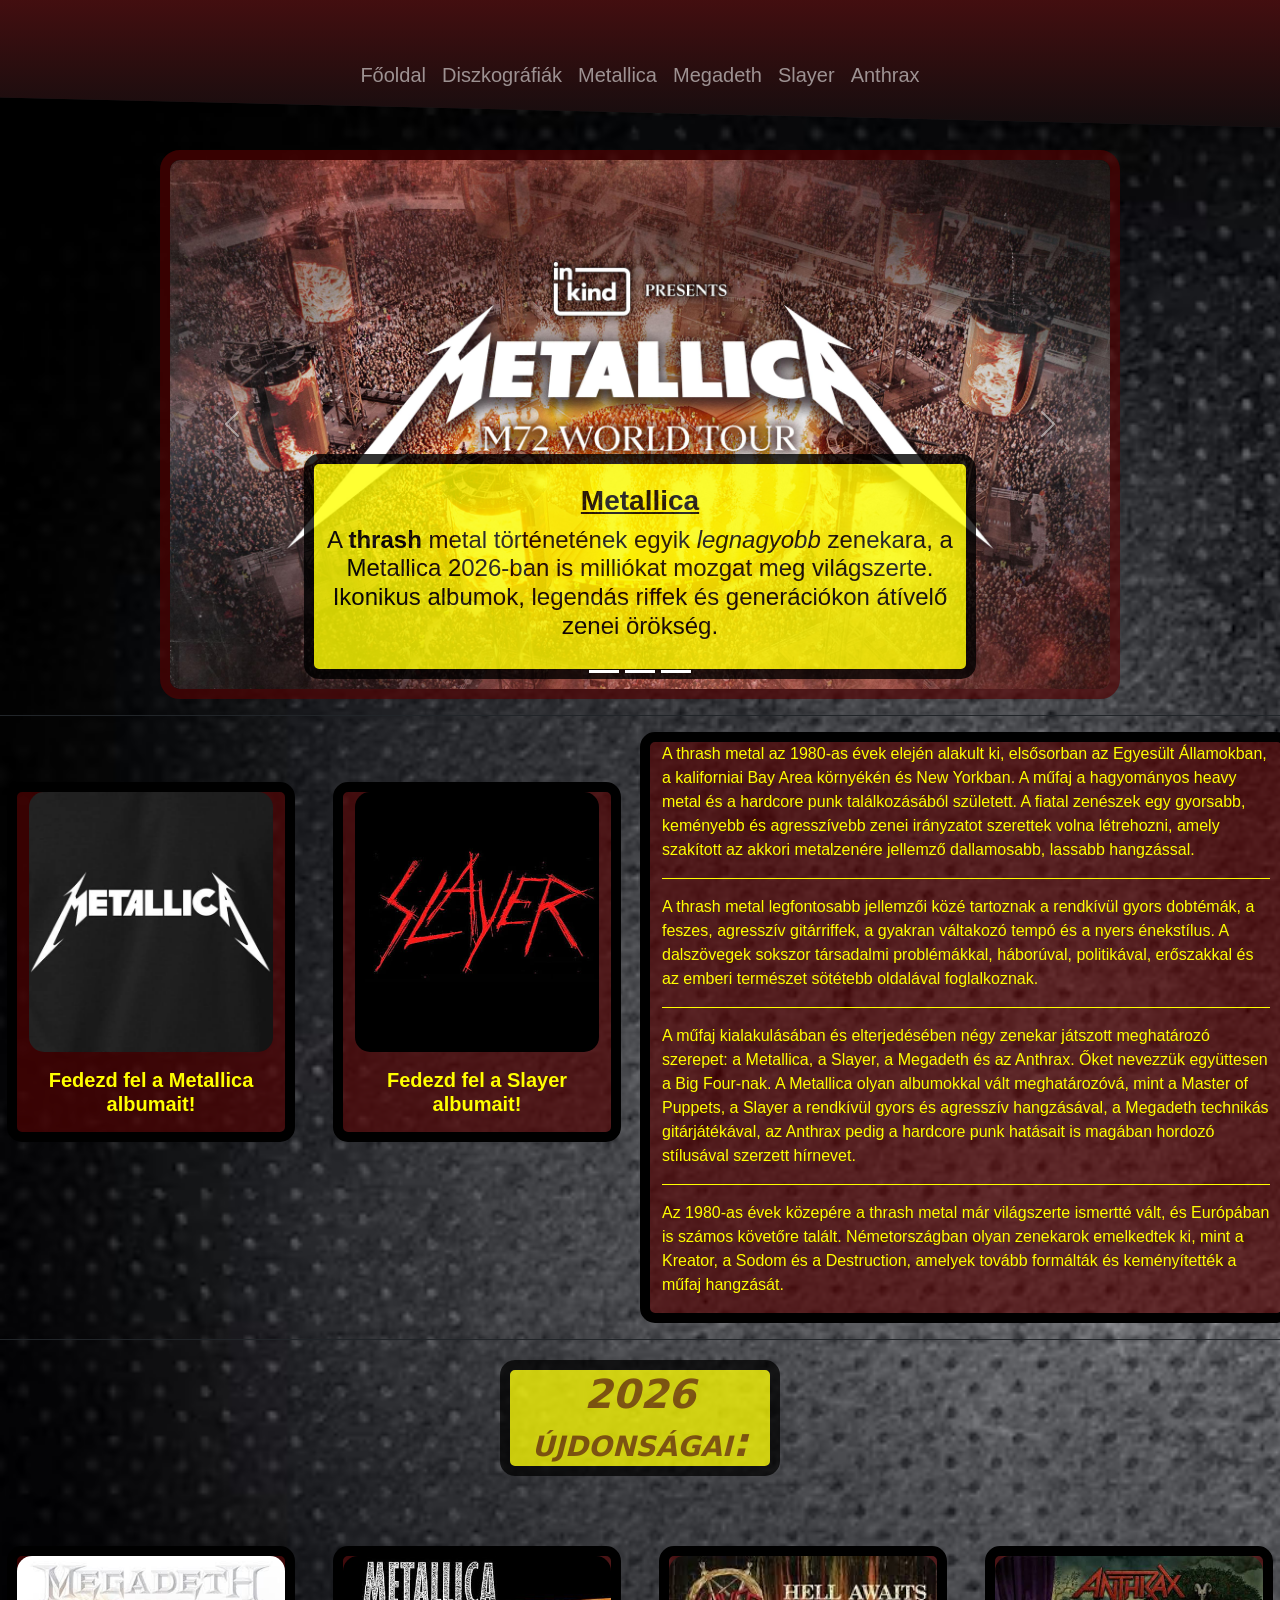
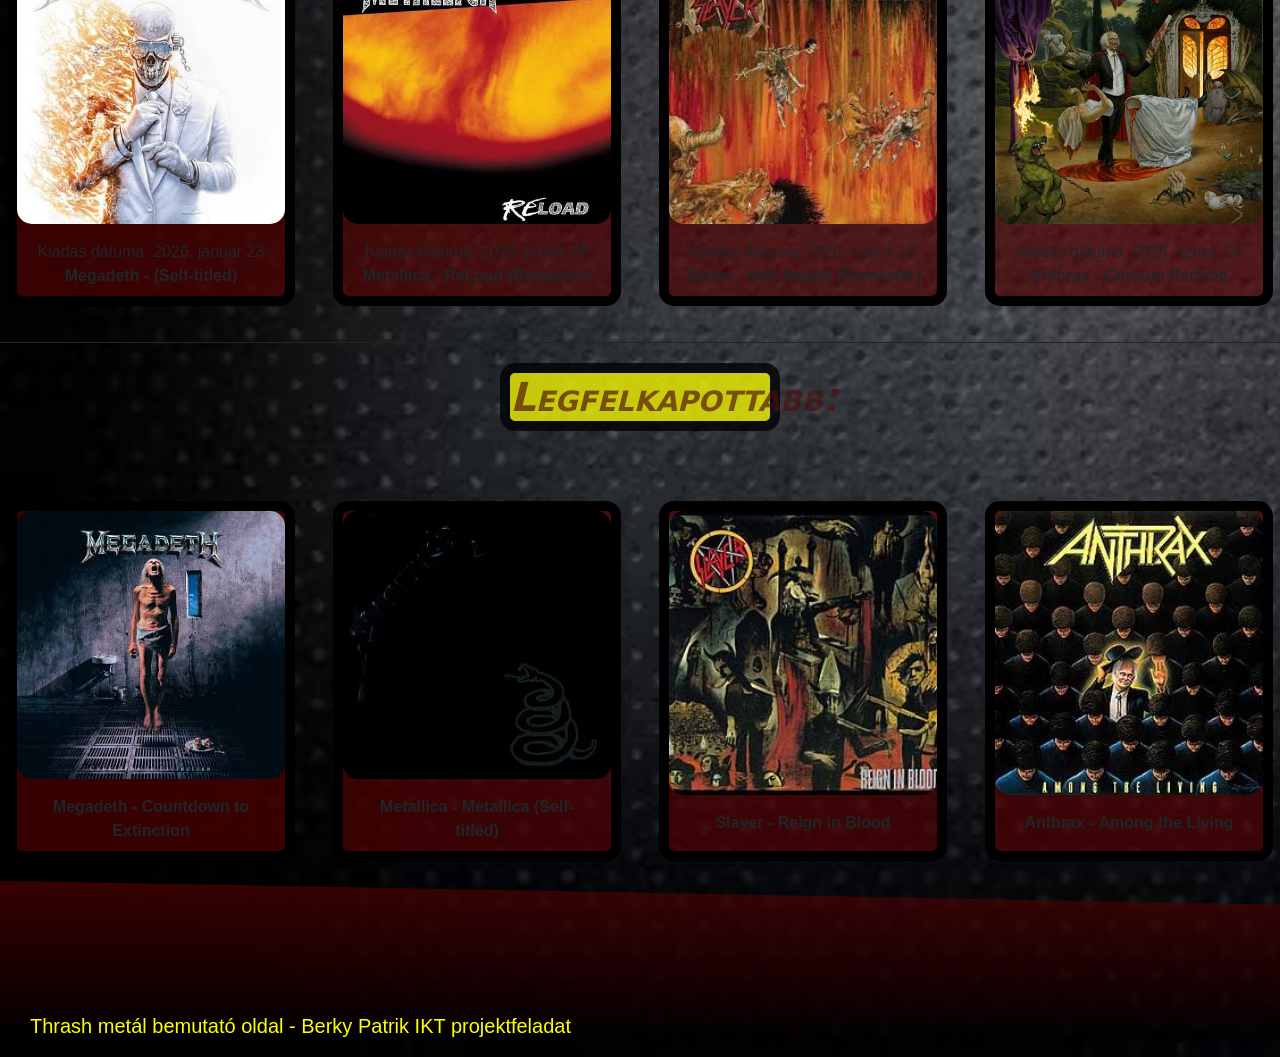
<file: index.html>
<!DOCTYPE html>

<html lang="hu">

<head>

    <meta charset="UTF-8">
    <meta name="viewport" content="width=device-width, initial-scale=1.0">
    <title>Thrash metal</title>
    <link href="https://cdn.jsdelivr.net/npm/bootstrap@5.0.2/dist/css/bootstrap.min.css" rel="stylesheet"
        integrity="sha384-EVSTQN3/azprG1Anm3QDgpJLIm9Nao0Yz1ztcQTwFspd3yD65VohhpuuCOmLASjC" crossorigin="anonymous">
    <script src="https://cdn.jsdelivr.net/npm/bootstrap@5.0.2/dist/js/bootstrap.bundle.min.js"
        integrity="sha384-MrcW6ZMFYlzcLA8Nl+NtUVF0sA7MsXsP1UyJoMp4YLEuNSfAP+JcXn/tWtIaxVXM"
        crossorigin="anonymous"></script>
    <link rel="stylesheet" href="Főoldal.css">

    <style>
        h5{
            color: yellow;
            font-family: Arial, Helvetica, sans-serif;
        }
    </style>

</head>

<body>

    <nav class="navbar navbar-expand-lg navbar-dark bg-dark custom-navbar">
        <div class="container-fluid">
            <button class="navbar-toggler" type="button" data-bs-toggle="collapse" data-bs-target="#navbarNavDropdown"
                aria-controls="navbarNavDropdown" aria-expanded="false" aria-label="Toggle navigation">
                <span class="navbar-toggler-icon"></span>
            </button>
            <div class="collapse navbar-collapse justify-content-center" id="navbarNavDropdown">
                <ul class="navbar-nav">
                    <li class="nav-item">
                        <a class="nav-link" href="index.html">Főoldal</a>
                    </li>
                    <li class="nav-item">
                        <a class="nav-link" href="Diszkográfiák.html">Diszkográfiák</a>
                    </li>
                    <li class="nav-item">
                        <a class="nav-link" href="Metallica.html">Metallica</a>
                    </li>
                    <li class="nav-item">
                        <a class="nav-link" href="Megadeth.html">Megadeth</a>
                    </li>
                    <li class="nav-item">
                        <a class="nav-link" href="Slayer.html">Slayer</a>
                    </li>
                    <li class="nav-item">
                        <a class="nav-link" href="Anthrax.html">Anthrax</a>
                    </li>
                </ul>
            </div>
        </div>
    </nav>

    <div id="carouselExampleCaptions" class="carousel slide" data-bs-ride="carousel">
        <div class="carousel-indicators">
            <button type="button" data-bs-target="#carouselExampleCaptions" data-bs-slide-to="0" class="active"
                aria-current="true" aria-label="Slide 1"></button>
            <button type="button" data-bs-target="#carouselExampleCaptions" data-bs-slide-to="1" class="active"
                aria-label="Slide 2"></button>
            <button type="button" data-bs-target="#carouselExampleCaptions" data-bs-slide-to="2" class="active"
                aria-label="Slide 3"></button>
        </div>
        <div class="carousel-inner">
            <div class="carousel-item active">
                <a href="Metallica.html#metallicajegyek"><img src="PICS/Carousel1.jpg" class="d-block w-100" alt="..."></a>
                <div class="carousel-caption d-none d-md-block">
                    <h3 style="text-decoration: underline;"><b>Metallica</b></h3>
                    <h4>
                        A <strong>thrash</strong> metal történetének egyik <em>legnagyobb</em> zenekara, a Metallica 2026-ban is milliókat mozgat
                        meg világszerte. Ikonikus albumok, legendás riffek és generációkon átívelő zenei örökség.
                    </h4>
                </div>
            </div>
            <div class="carousel-item">
                <a href="Megadeth.html#megadethjegyek"><img src="PICS/Carousel2.webp" class="d-block w-100" alt="..."></a>
                <div class="carousel-caption d-none d-md-block">
                    <h3 style="text-decoration: underline;"><b>Megadeth</b></h3>
                    <h4>
                        <strong>Technikás</strong> gitárjáték, <strong>villámgyors</strong> szólók és könyörtelen <strong>thrash</strong> metal - a Megadeth 2026-ban is a
                        műfaj egyik <em>meghatározó</em> képviselője. Dave Mustaine zenekara továbbra is a metal történelem
                        fontos része.
                    </h4>
                </div>
            </div>
            <div class="carousel-item">
                <a href="Slayer.html#slayerjegyek"><img src="PICS/Carousel3.webp" class="d-block w-100" alt="..."></a>
                <div class="carousel-caption d-none d-md-block">
                    <h3 style="text-decoration: underline;"><b>Slayer</b></h3>
                    <h4>A <strong>thrash</strong> metal egyik <em>legagresszívebb</em> úttörője, a Slayer 2026-ban is a metalvilág <em>meghatározó</em>
                        neve. <strong>Gyors</strong> riffek, <strong>brutális</strong> tempó és kompromisszummentes hangzás a zenekar öröksége tovább
                        él.
                    </h4>
                </div>
            </div>
        </div>
        <button class="carousel-control-prev" type="button" data-bs-target="#carouselExampleCaptions"
            data-bs-slide="prev">
            <span class="carousel-control-prev-icon" aria-hidden="true"></span>
            <span class="visually-hidden">Previous</span>
        </button>
        <button class="carousel-control-next" type="button" data-bs-target="#carouselExampleCaptions"
            data-bs-slide="next">
            <span class="carousel-control-next-icon" aria-hidden="true"></span>
            <span class="visually-hidden">Next</span>
        </button>
    </div>

    <hr>

    <main class="row row-cols-md-2 row-cols-1">
        <div class="col">
            <div class="row">
                <div class="card" style="width: 18rem;">
                    <img src="PICS/Metallica.jpg" class="card-img-top" alt="...">
                    <div class="card-body">
                        <a href="Metallica.html"><h5 class="card-text"><b>Fedezd fel a <b>Metallica</b> albumait!</b></h5></a>
                    </div>
                </div>
                <div class="card" style="width: 18rem;">
                    <img src="PICS/Slayer.jpg" class="card-img-top" alt="...">
                    <div class="card-body">
                        <a href="Slayer.html"><h5 class="card-text"><b>Fedezd fel a <b>Slayer</b> albumait!</b></h5></a>
                    </div>
                </div>
            </div>
        </div>
        <aside class="col hatter">
            <p>
                A thrash metal az 1980-as évek elején alakult ki, elsősorban az Egyesült Államokban, a kaliforniai Bay
                Area környékén és New Yorkban. A műfaj a hagyományos heavy metal és a hardcore punk találkozásából
                született. A fiatal zenészek egy gyorsabb, keményebb és agresszívebb zenei irányzatot szerettek volna
                létrehozni, amely szakított az akkori metalzenére jellemző dallamosabb, lassabb hangzással.
            </p>

            <hr>

            <p>
                A thrash metal legfontosabb jellemzői közé tartoznak a rendkívül gyors dobtémák, a feszes, agresszív
                gitárriffek, a gyakran váltakozó tempó és a nyers énekstílus. A dalszövegek sokszor társadalmi
                problémákkal, háborúval, politikával, erőszakkal és az emberi természet sötétebb oldalával foglalkoznak.
            </p>

            <hr>

            <p>
                A műfaj kialakulásában és elterjedésében négy zenekar játszott meghatározó szerepet: a Metallica, a
                Slayer, a Megadeth és az Anthrax. Őket nevezzük együttesen a Big Four-nak. A Metallica olyan albumokkal
                vált meghatározóvá, mint a Master of Puppets, a Slayer a rendkívül gyors és agresszív hangzásával, a
                Megadeth technikás gitárjátékával, az Anthrax pedig a hardcore punk hatásait is magában hordozó
                stílusával szerzett hírnevet.
            </p>

            <hr>

            <p>
                Az 1980-as évek közepére a thrash metal már világszerte ismertté vált, és Európában is számos követőre
                talált. Németországban olyan zenekarok emelkedtek ki, mint a Kreator, a Sodom és a Destruction, amelyek
                tovább formálták és keményítették a műfaj hangzását.
            </p>
        </aside>
    </main>

    <hr>

    <h1 class="h1-custom"><b>2026 újdonságai:</b></h1>

    <section class="row row-cols-lg-4 row-cols-md-2 row-cols-1">
        <div class="col">
            <div class="card" style="width: 18rem;">
                <img src="PICS/Megadeth.jpg" class="card-img-top" alt="Megadeth - 2026 Self-Titled album" title="Megadeth - 2026 Self-Titled album">
                <div class="card-body">
                    <p class="card-text">Kiadás dátuma: 2026. január 23<br><b>Megadeth - (Self-titled)</b></p>
                </div>
            </div>
        </div>
        <div class="col">
            <div class="card" style="width: 18rem;">
                <img src="PICS/M7.jpg" class="card-img-top" alt="Metallica ReLoad 2026 Remaster" title="Metallica ReLoad 2026 Remaster">
                <div class="card-body">
                    <p class="card-text">Kiadás dátuma: 2026. június 26<br><b>Metallica - ReLoad (Remaster)</b></p>
                </div>
            </div>
        </div>
        <div class="col">
            <div class="card" style="width: 18rem;">
                <img src="PICS/S2.jpg" class="card-img-top" alt="Slayer Hell Awaits 2026 Remaster" title="Slayer Hell Awaits 2026 Remaster">
                <div class="card-body">
                    <p class="card-text">Kiadás dátuma: 2026. május 15<br><b>Slayer - Hell Awaits (Remaster)</b></p>
                </div>
            </div>
        </div>
        <div class="col">
            <div class="card" style="width: 18rem;">
                <img src="PICS/Anthrax.jpg" class="card-img-top" alt="Anthrax Cursum Perficio 2026" title="Anthrax Cursum Perficio 2026">
                <div class="card-body">
                    <p class="card-text">Kiadás dátuma: 2026. szept. 18<br><b>Anthrax - Cursum Perficio</b></p>
                </div>
            </div>
        </div>
    </section>

    <hr>

    <h1 class="h1-custom">Legfelkapottabb:</h1>

    <section class="row row-cols-lg-4 row-cols-md-2 row-cols-1">
        <div class="col">
            <div class="card" style="width: 18rem;">
                <img src="PICS/Me5.jpg" class="card-img-top" alt="Megadeth 1992 - Countdown to Extinction" title="Megadeth 1992 - Countdown to Extinction">
                <div class="card-body">
                    <p class="card-text"><b>Megadeth - Countdown to Extinction</b></p>
                </div>
            </div>
        </div>
        <div class="col">
            <div class="card" style="width: 18rem;">
                <img src="PICS/M5.jpg" class="card-img-top" alt="Metallica 1991 - Metallica (Self-Titled/Black album)" title="Metallica 1991 - Metallica (Self-Titled/Black album)">
                <div class="card-body">
                    <p class="card-text"><b>Metallica - Metallica (Self-titled)</b></p>
                </div>
            </div>
        </div>
        <div class="col">
            <div class="card" style="width: 18rem;">
                <img src="PICS/S3.jpg" class="card-img-top" alt="Slayer 1986 - Reign in Blood" title="Slayer 1986 - Reign in Blood">
                <div class="card-body">
                    <p class="card-text"><b>Slayer - Reign in Blood</b></p>
                </div>
            </div>
        </div>
        <div class="col">
            <div class="card" style="width: 18rem;">
                <img src="PICS/A3.jpg" class="card-img-top" alt="Anthrax 1987 - Among the Living" title="Anthrax 1987 - Among the Living">
                <div class="card-body">
                    <p class="card-text"><b>Anthrax - Among the Living</b></p>
                </div>
            </div>
        </div>
    </section>

    <footer class="custom-footer">
        <br>
        <p>
            Thrash metál bemutató oldal - Berky Patrik IKT projektfeladat
        </p>
    </footer>

</body>

</html>
</file>
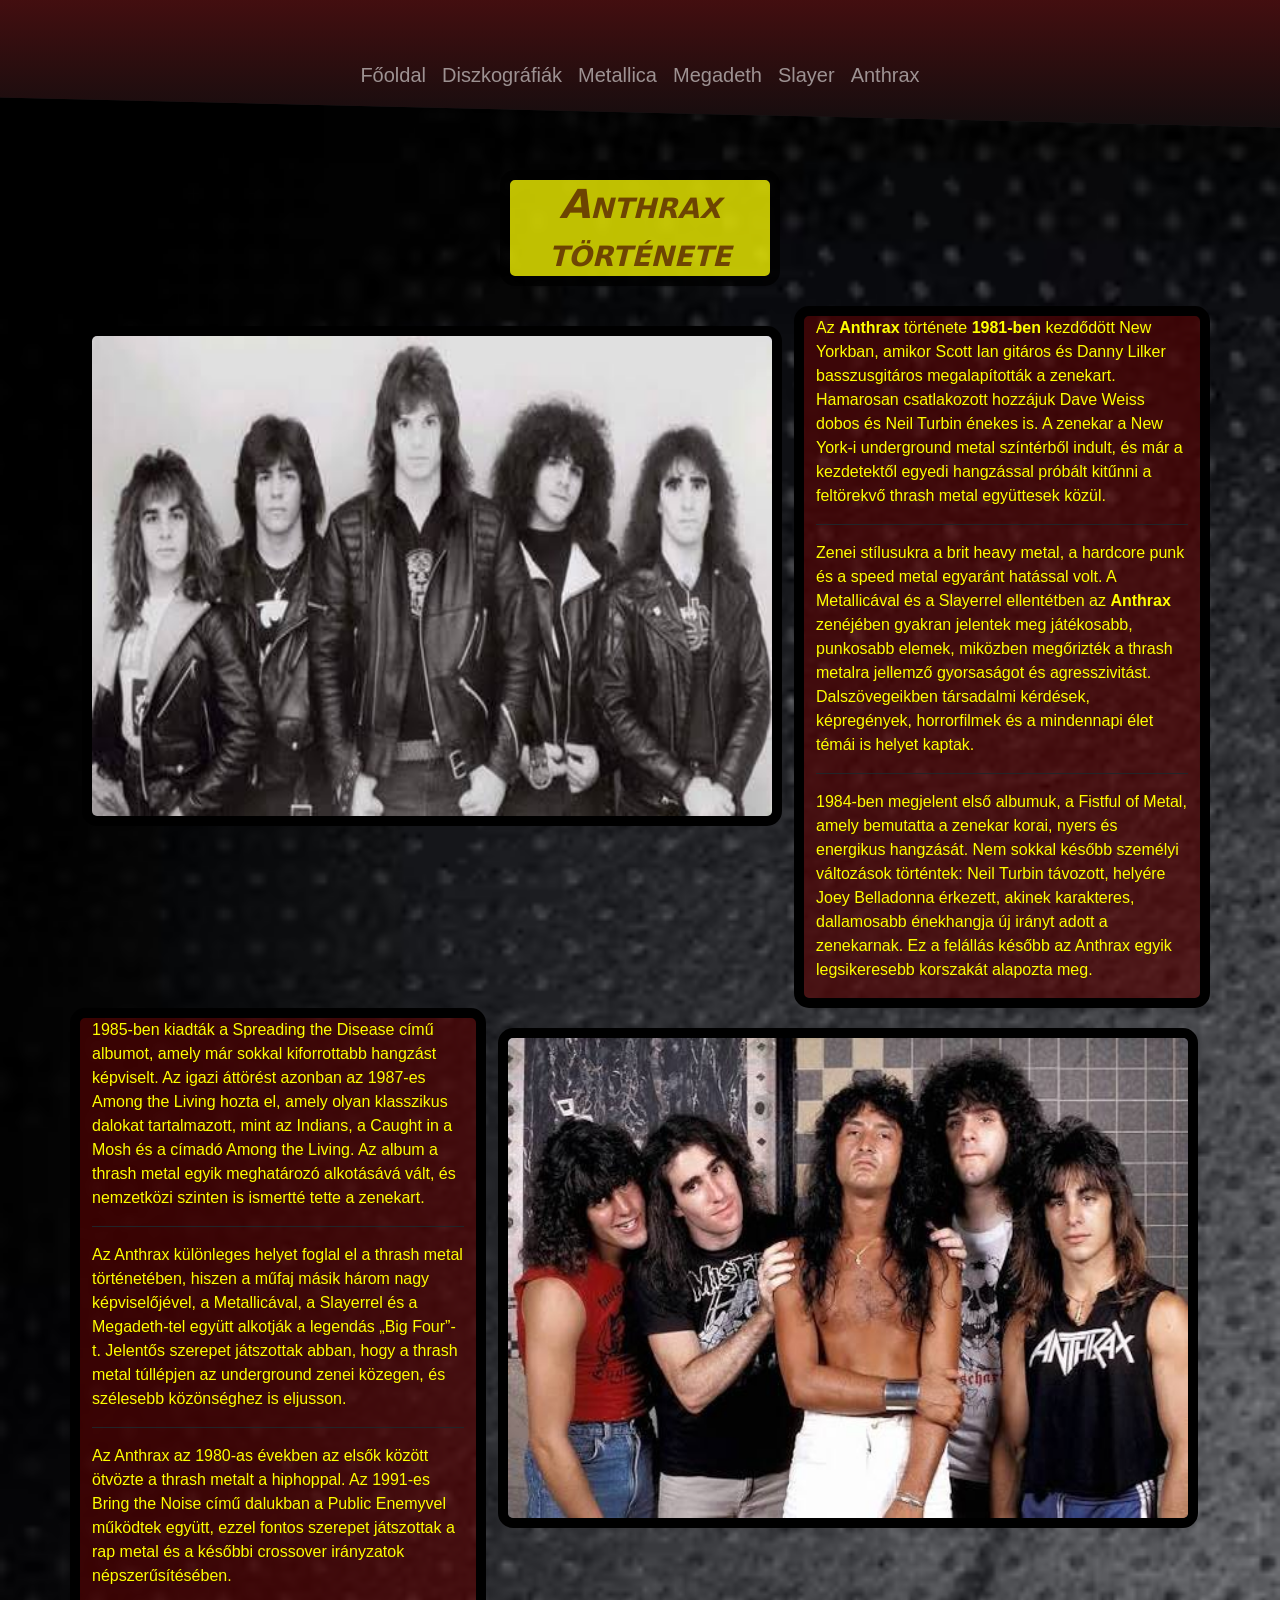
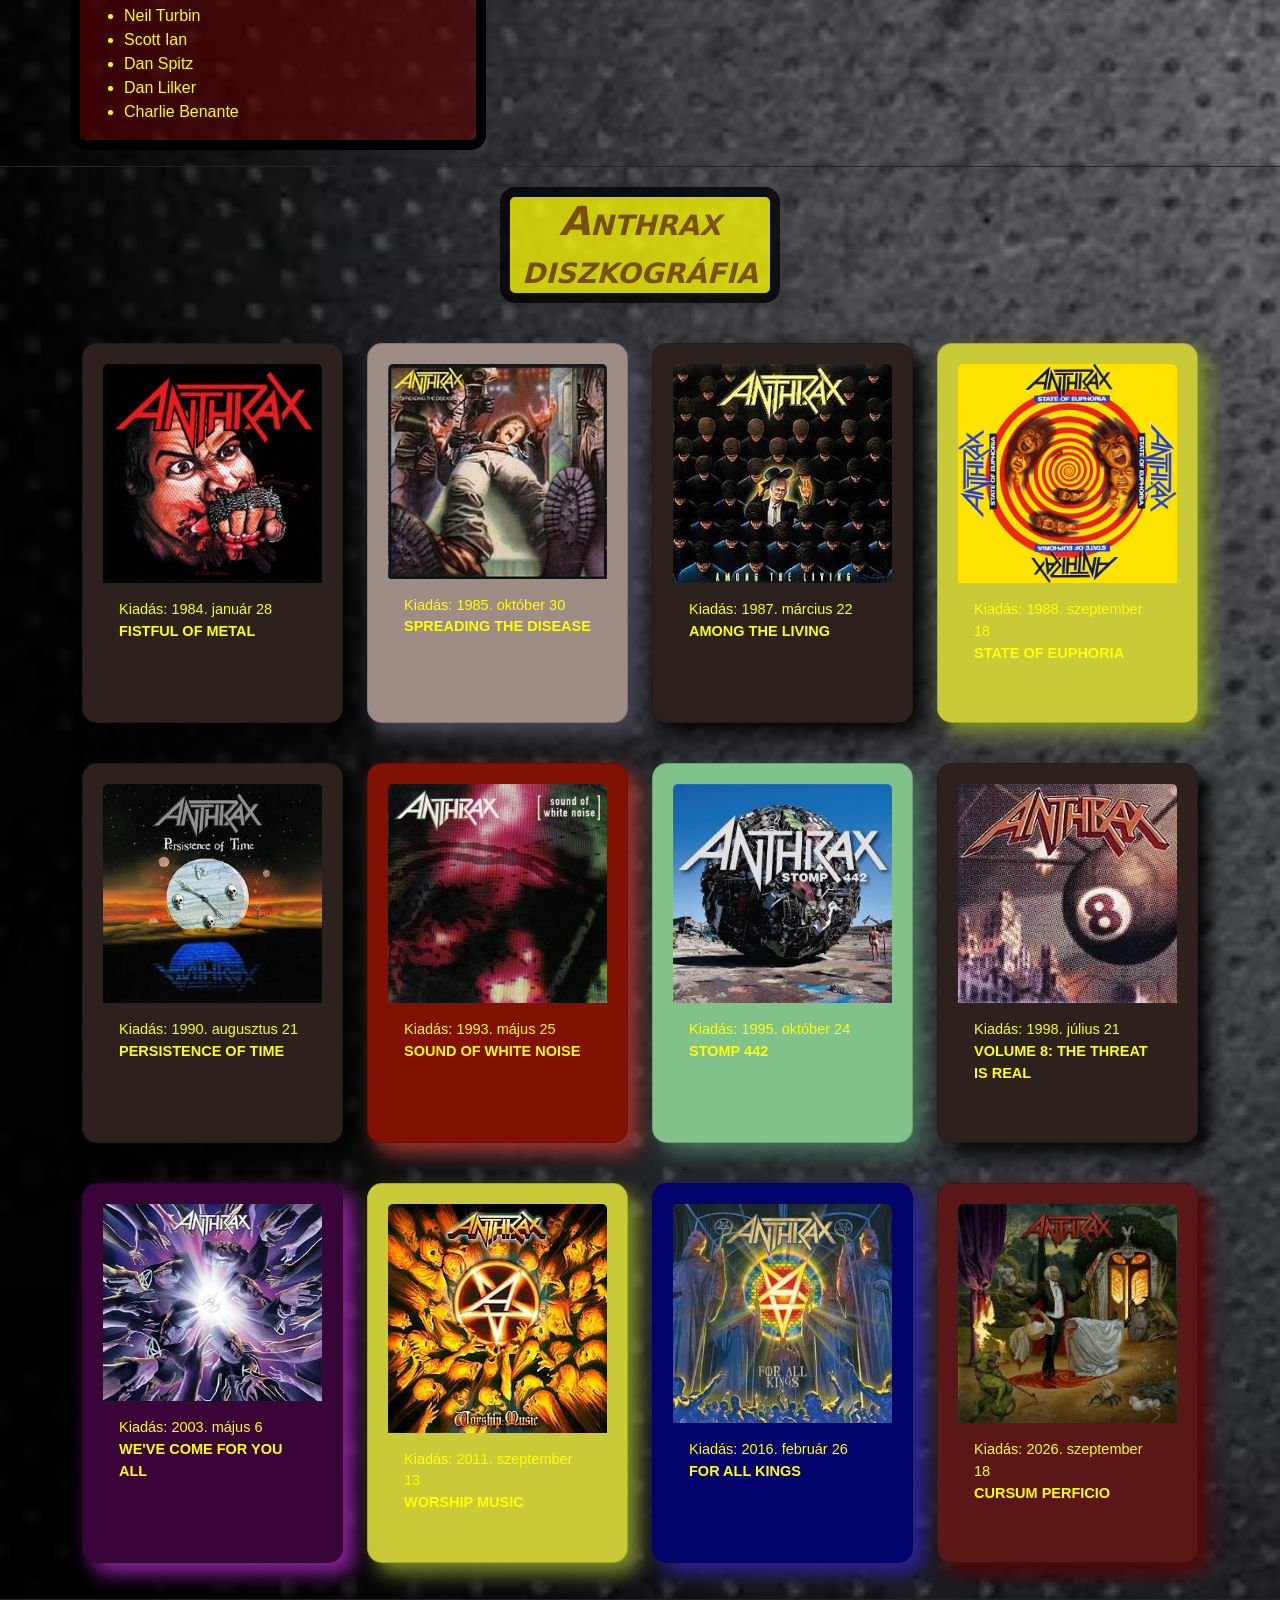
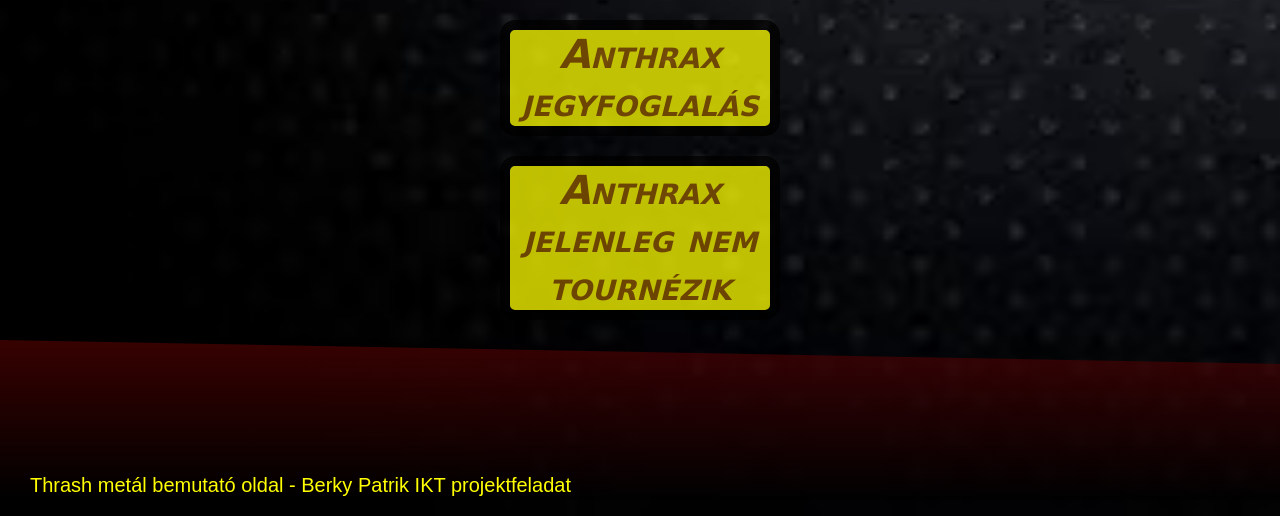
<file: Anthrax.html>
<!DOCTYPE html>

<html lang="hu">

<head>

    <meta charset="UTF-8">
    <meta name="viewport" content="width=device-width, initial-scale=1.0">
    <title>Anthrax</title>
    <link href="https://cdn.jsdelivr.net/npm/bootstrap@5.0.2/dist/css/bootstrap.min.css" rel="stylesheet"
        integrity="sha384-EVSTQN3/azprG1Anm3QDgpJLIm9Nao0Yz1ztcQTwFspd3yD65VohhpuuCOmLASjC" crossorigin="anonymous">
    <link rel="stylesheet" href="Anthrax.css">

    <style>
        p, h5, li{
            color: yellow;
            font-family: Arial, Helvetica, sans-serif;
        }
    </style>

</head>

<body>

    <nav class="navbar navbar-expand-lg navbar-dark bg-dark custom-navbar">
        <div class="container-fluid">
            <button class="navbar-toggler" type="button" data-bs-toggle="collapse" data-bs-target="#navbarNavDropdown"
                aria-controls="navbarNavDropdown" aria-expanded="false" aria-label="Toggle navigation">
                <span class="navbar-toggler-icon"></span>
            </button>
            <div class="collapse navbar-collapse justify-content-center" id="navbarNavDropdown">
                <ul class="navbar-nav">
                    <li class="nav-item">
                        <a class="nav-link" href="index.html">Főoldal</a>
                    </li>
                    <li class="nav-item">
                        <a class="nav-link" href="Diszkográfiák.html">Diszkográfiák</a>
                    </li>
                    <li class="nav-item">
                        <a class="nav-link" href="Metallica.html">Metallica</a>
                    </li>
                    <li class="nav-item">
                        <a class="nav-link" href="Megadeth.html">Megadeth</a>
                    </li>
                    <li class="nav-item">
                        <a class="nav-link" href="Slayer.html">Slayer</a>
                    </li>
                    <li class="nav-item">
                        <a class="nav-link" href="Anthrax.html">Anthrax</a>
                    </li>
                </ul>
            </div>
        </div>
    </nav>

    <h1 class="h1-custom">Anthrax története</h1>

    <div class="container">
        <div class="row">
            <div class="col">
                <img src="PICS/EarlyAnthrax1.jpg" alt="Eredeti banda tagok" title="Eredeti banda tagok" id="custom-img1">
            </div>
            <aside class="col hatter">
                <p>
                    Az <b>Anthrax</b> története <strong>1981-ben</strong> kezdődött New Yorkban, amikor Scott Ian gitáros és Danny Lilker
                    basszusgitáros megalapították a zenekart. Hamarosan csatlakozott hozzájuk Dave Weiss dobos és Neil
                    Turbin énekes is. A zenekar a New York-i underground metal színtérből indult, és már a kezdetektől
                    egyedi hangzással próbált kitűnni a feltörekvő thrash metal együttesek közül.
                </p>

                <hr>

                <p>
                    Zenei stílusukra a brit heavy metal, a hardcore punk és a speed metal egyaránt hatással volt. A
                    Metallicával és a Slayerrel ellentétben az <b>Anthrax</b> zenéjében gyakran jelentek meg játékosabb,
                    punkosabb elemek, miközben megőrizték a thrash metalra jellemző gyorsaságot és agresszivitást.
                    Dalszövegeikben társadalmi kérdések, képregények, horrorfilmek és a mindennapi élet témái is helyet
                    kaptak.
                </p>

                <hr>

                <p>
                    1984-ben megjelent első albumuk, a Fistful of Metal, amely bemutatta a zenekar korai, nyers és
                    energikus hangzását. Nem sokkal később személyi változások történtek: Neil Turbin távozott, helyére
                    Joey Belladonna érkezett, akinek karakteres, dallamosabb énekhangja új irányt adott a zenekarnak. Ez
                    a felállás később az Anthrax egyik legsikeresebb korszakát alapozta meg.
                </p>
            </aside>
        </div>

        <div class="row">
            <aside class="col hatter">
                <p>
                    1985-ben kiadták a Spreading the Disease című albumot, amely már sokkal kiforrottabb hangzást
                    képviselt. Az igazi áttörést azonban az 1987-es Among the Living hozta el, amely olyan klasszikus
                    dalokat tartalmazott, mint az Indians, a Caught in a Mosh és a címadó Among the Living. Az album a
                    thrash metal egyik meghatározó alkotásává vált, és nemzetközi szinten is ismertté tette a zenekart.
                </p>

                <hr>

                <p>
                    Az Anthrax különleges helyet foglal el a thrash metal történetében, hiszen a műfaj másik három nagy
                    képviselőjével, a Metallicával, a Slayerrel és a Megadeth-tel együtt alkotják a legendás „Big
                    Four”-t. Jelentős szerepet játszottak abban, hogy a thrash metal túllépjen az underground zenei
                    közegen, és szélesebb közönséghez is eljusson.
                </p>

                <hr>

                <p>
                    Az Anthrax az 1980-as években az elsők között ötvözte a thrash metalt a hiphoppal. Az 1991-es Bring
                    the Noise című dalukban a Public Enemyvel működtek együtt, ezzel fontos szerepet játszottak a rap
                    metal és a későbbi crossover irányzatok népszerűsítésében.
                </p>

                <ul>
                    <li>Neil Turbin</li>
                    <li>Scott Ian</li>
                    <li>Dan Spitz</li>
                    <li>Dan Lilker</li>
                    <li>Charlie Benante</li>
                </ul>

            </aside>
            <div class="col">
                <img src="PICS/EarlyAnthrax2.jpg" alt="Későbbi banda felállás" title="Későbbi banda felállás" id="custom-img2">
            </div>
        </div>
    </div>

    <hr>

    <h1 class="h1-custom">Anthrax diszkográfia</h1>

    <div class="container">
        <div class="row row-cols-lg-4 row-cols-md-2">
            <div class="col">
                <div class="card BLACK">
                    <a href="#FFOM.html"><img src="PICS/A1.jpg" class="card-img-top" alt="Fistful of Metal"
                            title="Fistful of Metal"></a>
                    <div class="card-body">
                        <p class="card-text">Kiadás: 1984. január 28<br><b>FISTFUL OF METAL</b></p>
                    </div>
                </div>
            </div>
            <div class="col">
                <div class="card CREAM">
                    <a href="#STD.html"><img src="PICS/A2.jpg" class="card-img-top" alt="Spreading the Disease"
                            title="Spreading the Disease"></a>
                    <div class="card-body">
                        <p class="card-text">Kiadás: 1985. október 30<br><b>SPREADING THE DISEASE</b></p>
                    </div>
                </div>
            </div>
            <div class="col">
                <div class="card BLACK">
                    <a href="#ATL.html"><img src="PICS/A3.jpg" class="card-img-top" alt="Among the Living"
                            title="Among the Living"></a>
                    <div class="card-body">
                        <p class="card-text">Kiadás: 1987. március 22<br><b>AMONG THE LIVING</b></p>
                    </div>
                </div>
            </div>
            <div class="col">
                <div class="card YELLOW">
                    <a href="#SOE.html"><img src="PICS/A4.jpg" class="card-img-top" alt="State of Euphoria"
                            title=".State of Euphoria"></a>
                    <div class="card-body">
                        <p class="card-text">Kiadás: 1988. szeptember 18<br><b>STATE OF EUPHORIA</b></p>
                    </div>
                </div>
            </div>
        </div>

        <div class="row row-cols-lg-4 row-cols-md-2">
            <div class="col">
                <div class="card BLACK">
                    <a href="#POT.html"><img src="PICS/A5.jpg" class="card-img-top" alt="Persistence of Time"
                            title="Persistence of Time"></a>
                    <div class="card-body">
                        <p class="card-text">Kiadás: 1990. augusztus 21<br><b>PERSISTENCE OF TIME</b></p>
                    </div>
                </div>
            </div>
            <div class="col">
                <div class="card LT-RED">
                    <a href="#SOWN.html"><img src="PICS/A6.jpg" class="card-img-top" alt="Sound of White Noise" title="Sound of White Noise"></a>
                    <div class="card-body">
                        <p class="card-text">Kiadás: 1993. május 25<br><b>SOUND OF WHITE NOISE</b></p>
                    </div>
                </div>
            </div>
            <div class="col">
                <div class="card LT-GREEN">
                    <a href="#S442.html"><img src="PICS/A7.jpg" class="card-img-top" alt="Stomp 442" title="Stomp 442"></a>
                    <div class="card-body">
                        <p class="card-text">Kiadás: 1995. október 24<br><b>STOMP 442</b></p>
                    </div>
                </div>
            </div>
            <div class="col">
                <div class="card BLACK">
                    <a href="#V8TTIR.html"><img src="PICS/A8.jpg" class="card-img-top" alt="Volume 8: The Threat is Real" title="Volume 8: The Threat is Real"></a>
                    <div class="card-body">
                        <p class="card-text">Kiadás: 1998. július 21<br><b>VOLUME 8: THE THREAT IS REAL</b></p>
                    </div>
                </div>
            </div>
        </div>

        <div class="row row-cols-lg-4 row-cols-md-2">
            <div class="col">
                <div class="card PURPLE">
                    <a href="#WHCFYA.html"><img src="PICS/A9.jpg" class="card-img-top" alt="We've Come for You All"
                            title="We've Come for You All"></a>
                    <div class="card-body">
                        <p class="card-text">Kiadás: 2003. május 6<br><b>WE'VE COME FOR YOU ALL</b></p>
                    </div>
                </div>
            </div>
            <div class="col">
                <div class="card YELLOW">
                    <a href="#HTS.html"><img src="PICS/A10.jpg" class="card-img-top" alt="Worship Music"
                            title="Worship Music"></a>
                    <div class="card-body">
                        <p class="card-text">Kiadás: 2011. szeptember 13<br><b>WORSHIP MUSIC</b></p>
                    </div>
                </div>
            </div>
            <div class="col">
                <div class="card BLUE">
                    <a href="#FAK.html"><img src="PICS/A11.jpg" class="card-img-top" alt="For All Kings"
                            title="For All Kings"></a>
                    <div class="card-body">
                        <p class="card-text">Kiadás: 2016. február 26<br><b>FOR ALL KINGS</b></p>
                    </div>
                </div>
            </div>
            <div class="col">
                <div class="card RED">
                    <a href="#G.html"><img src="PICS/Anthrax.jpg" class="card-img-top" alt="GCursum Perficio"
                            title="Cursum Perficio"></a>
                    <div class="card-body">
                        <p class="card-text">Kiadás: 2026. szeptember 18<br><b>CURSUM PERFICIO</b></p>
                    </div>
                </div>
            </div>
        </div>

    </div>

    <hr>

    <h1 class="h1-custom">Anthrax jegyfoglalás</h1>

    <h1 class="h1-custom">Anthrax jelenleg nem tournézik</h1>

    <footer class="custom-footer">
        <br>
        <p>
            Thrash metál bemutató oldal - Berky Patrik IKT projektfeladat
        </p>
    </footer>

</body>

</html>
</file>
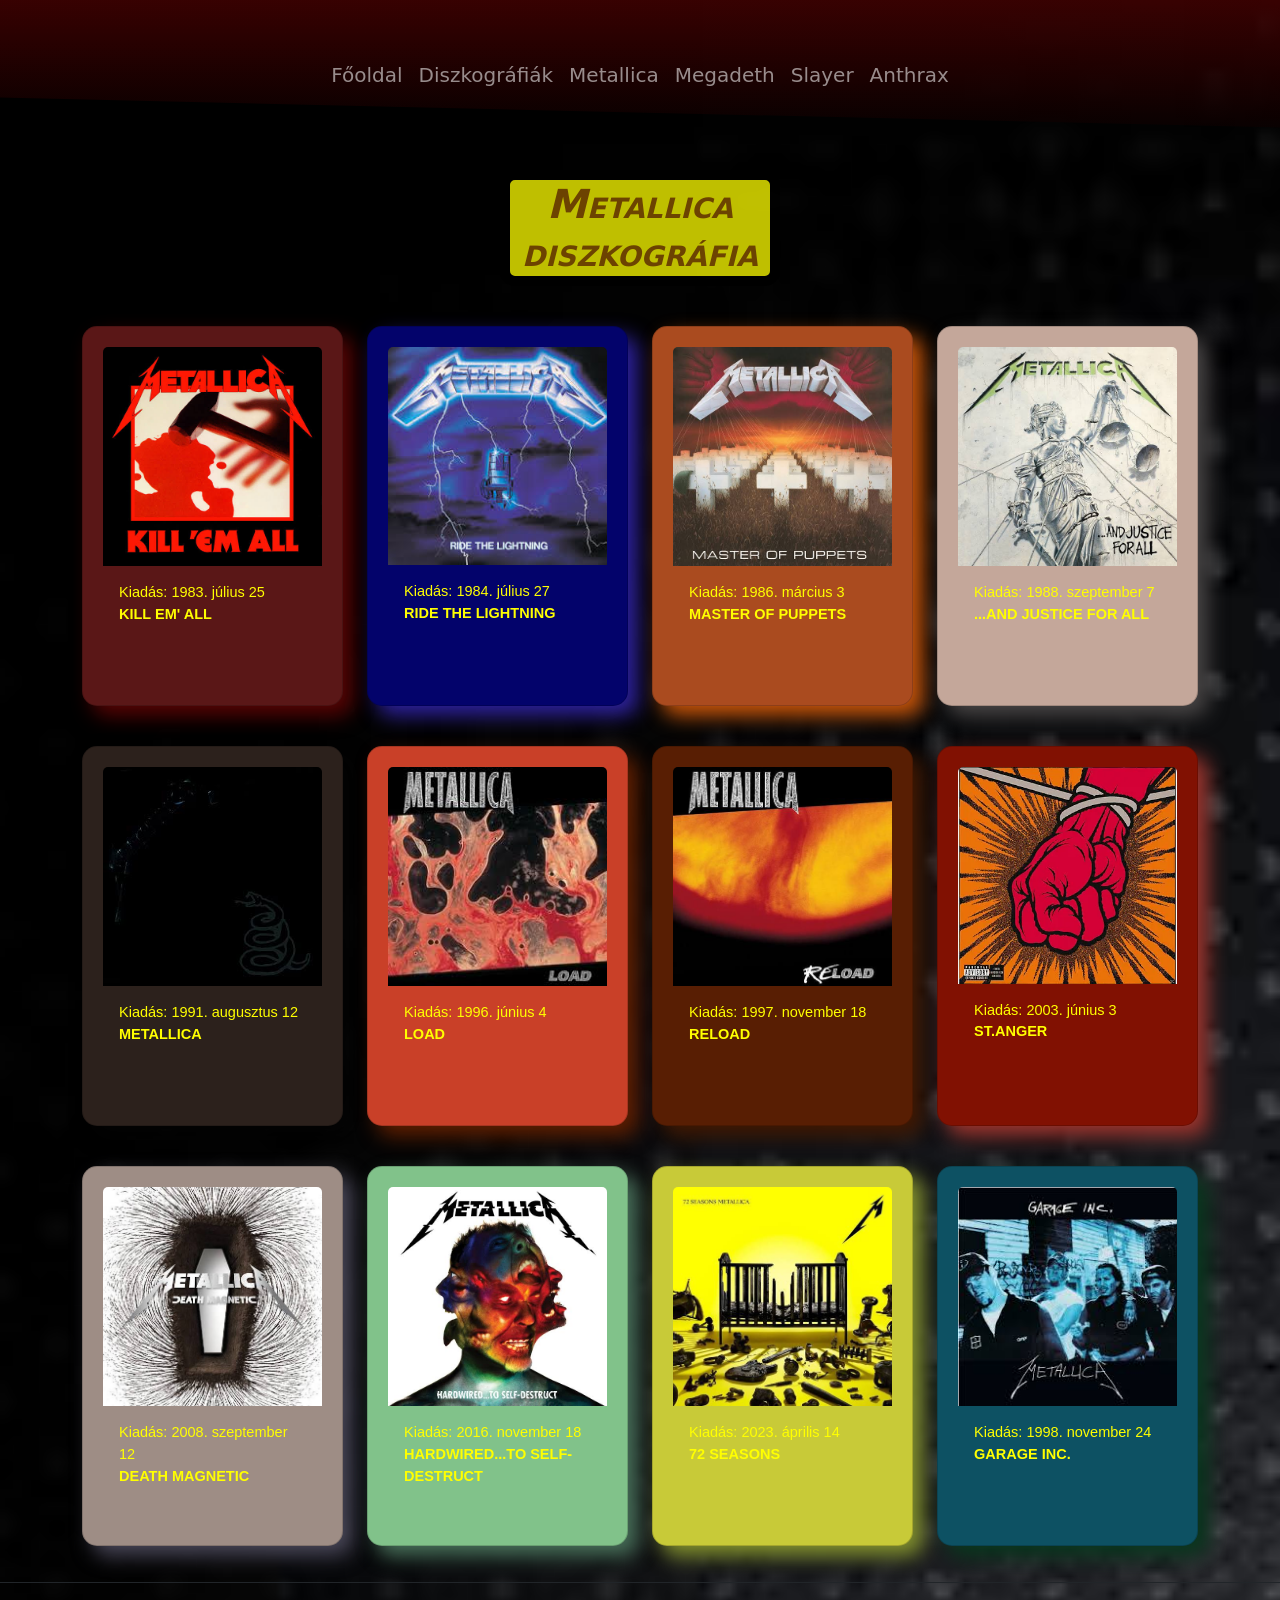
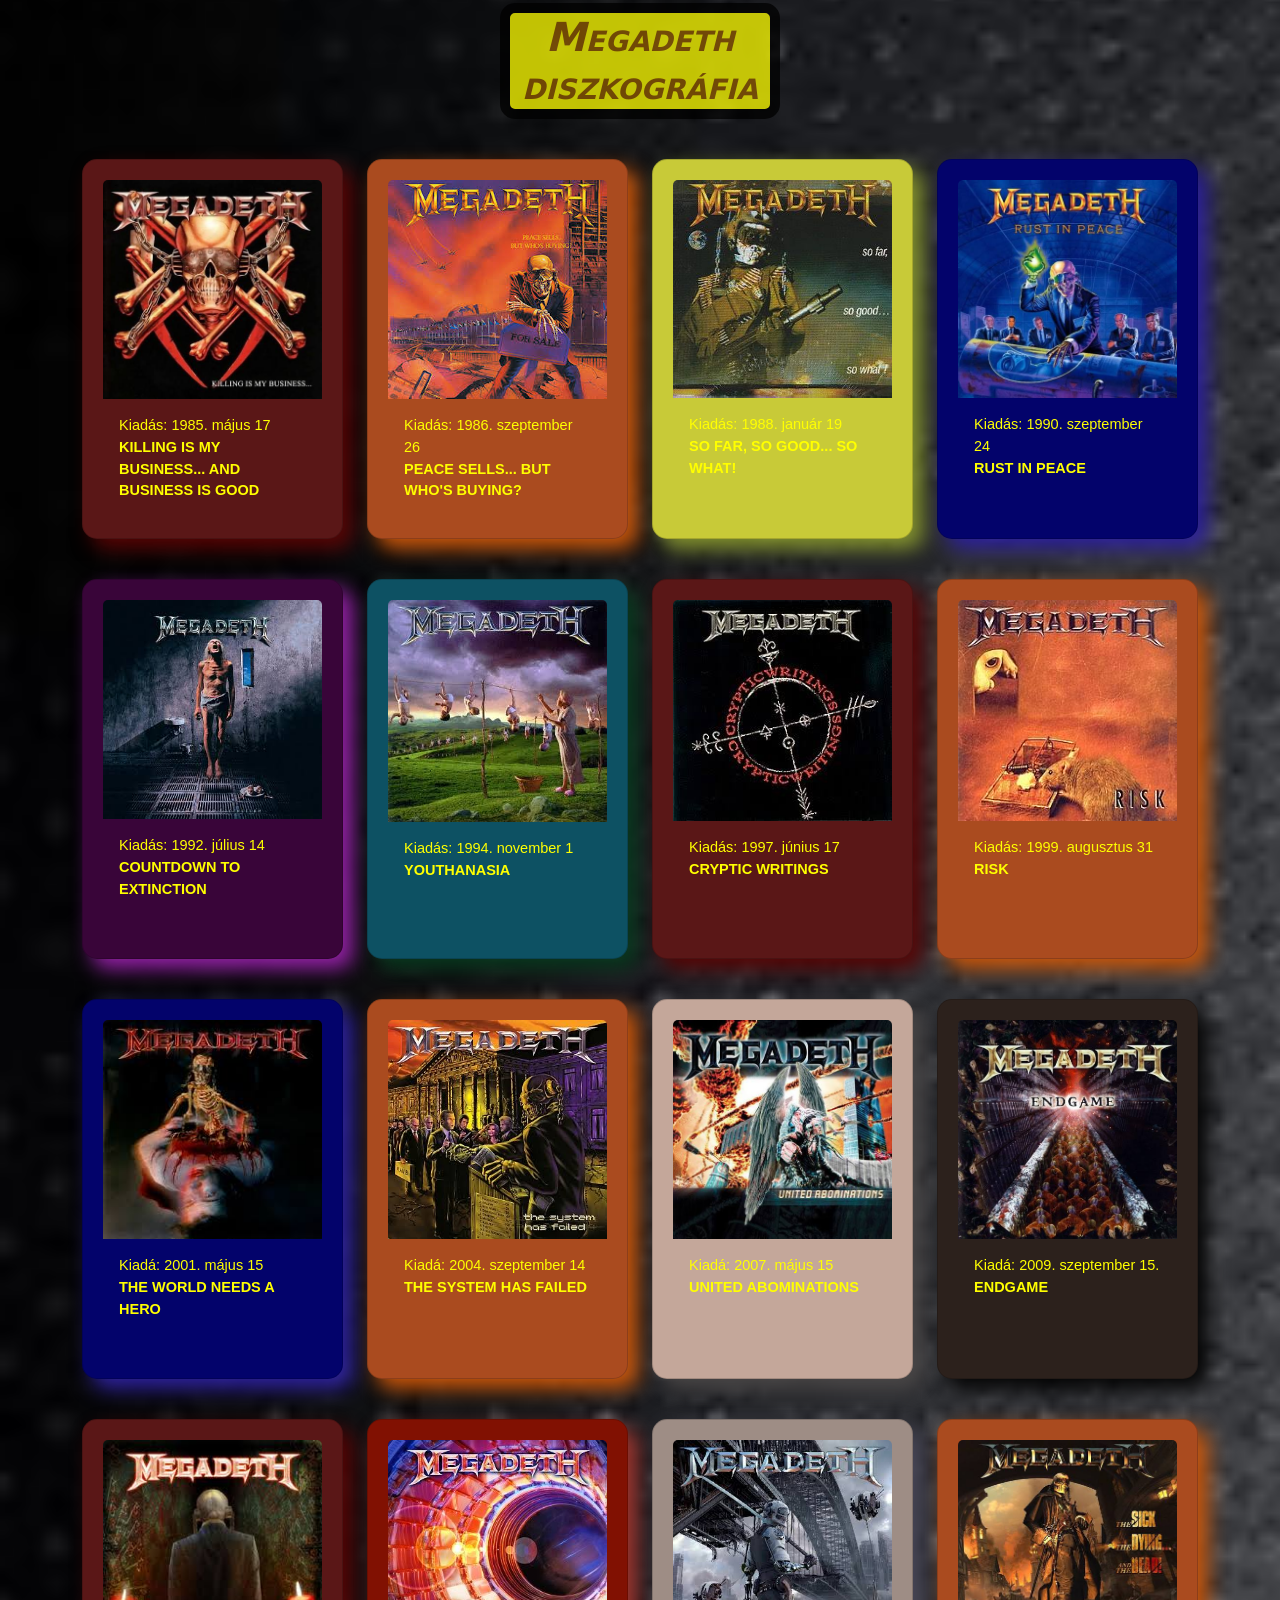
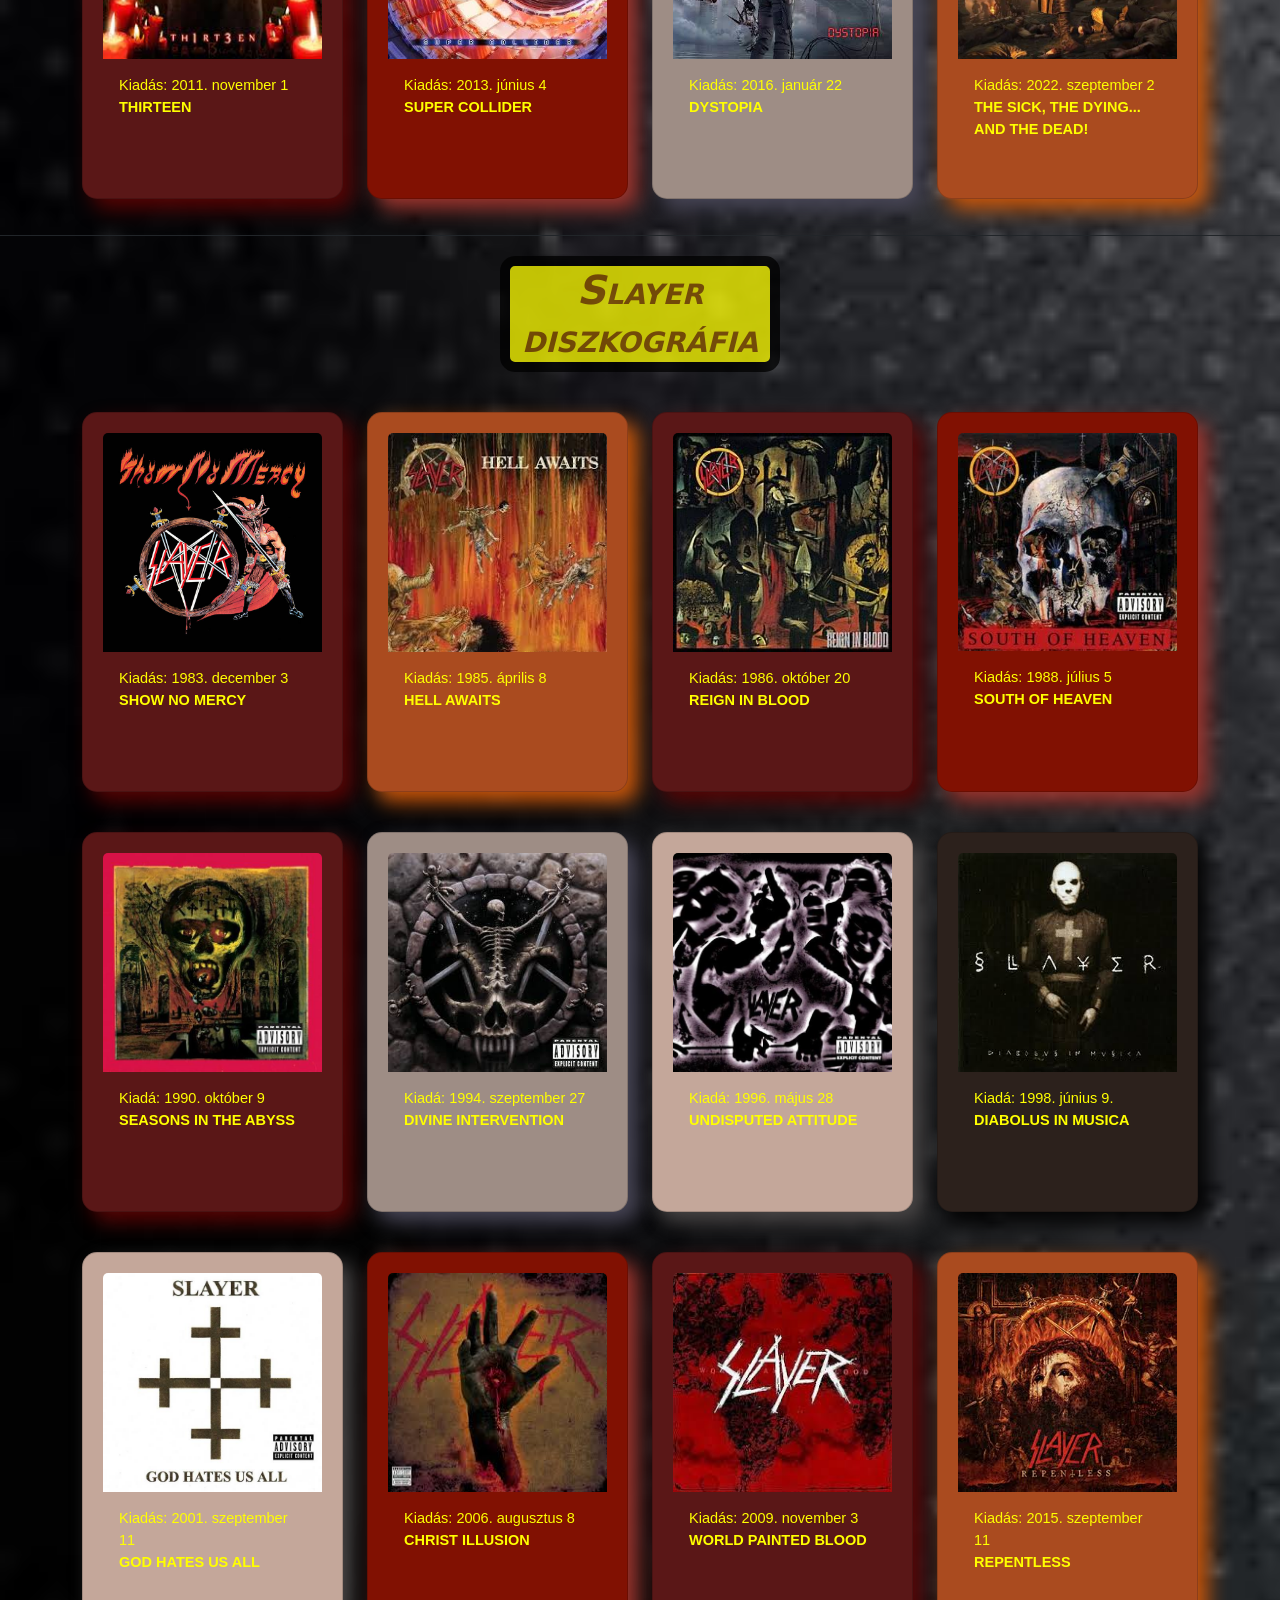
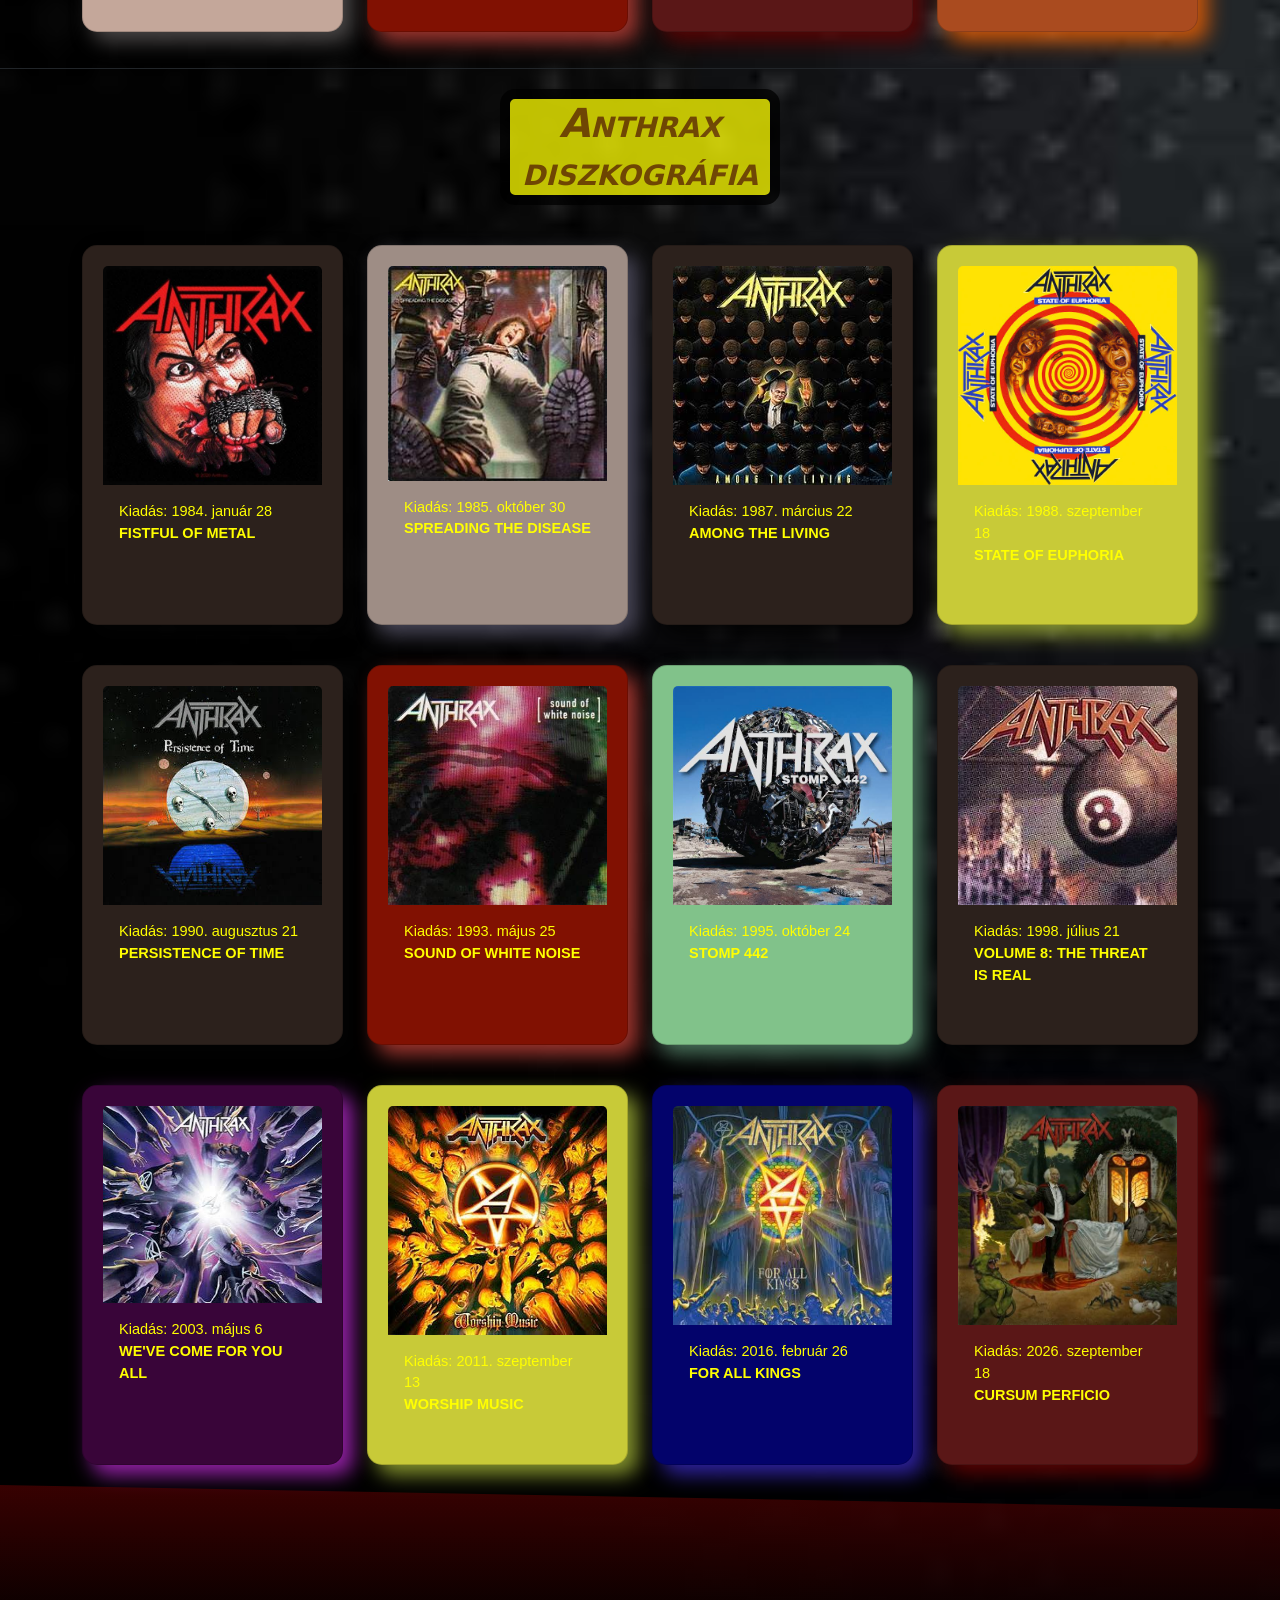
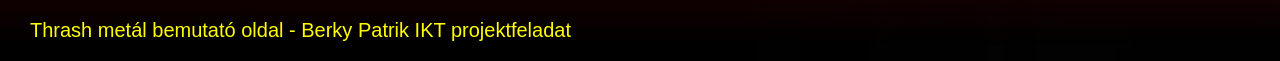
<file: Diszkográfiák.html>
<!DOCTYPE html>

<html lang="hu">

<head>

    <meta charset="UTF-8">
    <meta name="viewport" content="width=device-width, initial-scale=1.0">
    <title>Diszkográfiák</title>
    <link href="https://cdn.jsdelivr.net/npm/bootstrap@5.0.2/dist/css/bootstrap.min.css" rel="stylesheet"
        integrity="sha384-EVSTQN3/azprG1Anm3QDgpJLIm9Nao0Yz1ztcQTwFspd3yD65VohhpuuCOmLASjC" crossorigin="anonymous">
    <link rel="stylesheet" href="Diszkográfiák.css">

    <style>
        p{
            color: yellow;
            font-family: Arial, Helvetica, sans-serif;
        }
    </style>

</head> 

<body>

    <nav class="navbar navbar-expand-lg navbar-dark custom-navbar">
        <div class="container-fluid">
            <button class="navbar-toggler" type="button" data-bs-toggle="collapse" data-bs-target="#navbarNavDropdown"
                aria-controls="navbarNavDropdown" aria-expanded="false" aria-label="Toggle navigation">
                <span class="navbar-toggler-icon"></span>
            </button>
            <div class="collapse navbar-collapse justify-content-center" id="navbarNavDropdown">
                <ul class="navbar-nav">
                    <li class="nav-item">
                        <a class="nav-link" href="index.html">Főoldal</a>
                    </li>
                    <li class="nav-item">
                        <a class="nav-link" href="Diszkográfiák.html">Diszkográfiák</a>
                    </li>
                    <li class="nav-item">
                        <a class="nav-link" href="Metallica.html">Metallica</a>
                    </li>
                    <li class="nav-item">
                        <a class="nav-link" href="Megadeth.html">Megadeth</a>
                    </li>
                    <li class="nav-item">
                        <a class="nav-link" href="Slayer.html">Slayer</a>
                    </li>
                    <li class="nav-item">
                        <a class="nav-link" href="Anthrax.html">Anthrax</a>
                    </li>
                </ul>
            </div>
        </div>
    </nav>

    <h1 class="h1-custom">Metallica diszkográfia</h1>

    <div class="container">
        <div class="row row-cols-lg-4 row-cols-md-2">
            <div class="col">
                <div class="card RED">
                    <a href="#KEA.html"><img src="PICS/M1.jpg" class="card-img-top" alt="Kill Em' All"
                            title="Kill Em' All"></a>
                    <div class="card-body">
                        <p class="card-text">Kiadás: 1983. július 25<br><b>KILL EM' ALL</b></p>
                    </div>
                </div>
            </div>
            <div class="col">
                <div class="card BLUE">
                    <a href="#RTL.html"><img src="PICS/M2.jpg" class="card-img-top" alt="Ride The Lightning"
                            title="Ride The Lightning"></a>
                    <div class="card-body">
                        <p class="card-text">Kiadás: 1984. július 27<br><b>RIDE THE LIGHTNING</b></p>
                    </div>
                </div>
            </div>
            <div class="col">
                <div class="card ORANGE">
                    <a href="#MOP.html"><img src="PICS/M3.jpg" class="card-img-top" alt="Master of Puppets"
                            title="Master of Puppets"></a>
                    <div class="card-body">
                        <p class="card-text">Kiadás: 1986. március 3<br><b>MASTER OF PUPPETS</b></p>
                    </div>
                </div>
            </div>
            <div class="col">
                <div class="card WHITE">
                    <a href="#JFA.html"><img src="PICS/M4.jpg" class="card-img-top" alt="...And Justice For All"
                            title="...And Justice For All"></a>
                    <div class="card-body">
                        <p class="card-text">Kiadás: 1988. szeptember 7<br><b>...AND JUSTICE FOR ALL</b></p>
                    </div>
                </div>
            </div>
        </div>

        <div class="row row-cols-lg-4 row-cols-md-2">
            <div class="col">
                <div class="card BLACK">
                    <a href="#BLCK.html"><img src="PICS/M5.jpg" class="card-img-top" alt="Metallica"
                            title="Metallica"></a>
                    <div class="card-body">
                        <p class="card-text">Kiadás: 1991. augusztus 12<br><b>METALLICA</b></p>
                    </div>
                </div>
            </div>
            <div class="col">
                <div class="card LT-ORANGE">
                    <a href="#LD.html"><img src="PICS/M6.jpg" class="card-img-top" alt="Load" title="Load"></a>
                    <div class="card-body">
                        <p class="card-text">Kiadás: 1996. június 4<br><b>LOAD</b></p>
                    </div>
                </div>
            </div>
            <div class="col">
                <div class="card BROWN">
                    <a href="#RLD.html"><img src="PICS/M7.jpg" class="card-img-top" alt="ReLoad" title="ReLoad"></a>
                    <div class="card-body">
                        <p class="card-text">Kiadás: 1997. november 18<br><b>RELOAD</b></p>
                    </div>
                </div>
            </div>
            <div class="col">
                <div class="card LT-RED">
                    <a href="#STA.html"><img src="PICS/M8.webp" class="card-img-top" alt="St.Anger"
                            title="St.Anger"></a>
                    <div class="card-body">
                        <p class="card-text">Kiadás: 2003. június 3<br><b>ST.ANGER</b></p>
                    </div>
                </div>
            </div>
        </div>

        <div class="row row-cols-lg-4 row-cols-md-2">
            <div class="col">
                <div class="card CREAM">
                    <a href="#DM.html"><img src="PICS/M9.jpg" class="card-img-top" alt="Death Magnetic"
                            title="Death Magnetic"></a>
                    <div class="card-body">
                        <p class="card-text">Kiadás: 2008. szeptember 12<br><b>DEATH MAGNETIC</b></p>
                    </div>
                </div>
            </div>
            <div class="col">
                <div class="card LT-GREEN">
                    <a href="#HTS.html"><img src="PICS/M10.jpg" class="card-img-top" alt="Hardwired... To Self-Destruct"
                            title="Hardwired... To Self-Destruct"></a>
                    <div class="card-body">
                        <p class="card-text">Kiadás: 2016. november 18<br><b>HARDWIRED...TO SELF-DESTRUCT</b></p>
                    </div>
                </div>
            </div>
            <div class="col">
                <div class="card YELLOW">
                    <a href="#S.html"><img src="PICS/M11.jpg" class="card-img-top" alt="72 Seasons"
                            title="72 Seasons"></a>
                    <div class="card-body">
                        <p class="card-text">Kiadás: 2023. április 14<br><b>72 SEASONS</b></p>
                    </div>
                </div>
            </div>
            <div class="col">
                <div class="card GREEN">
                    <a href="#G.html"><img src="PICS/M12.jpg" class="card-img-top" alt="GARAGE INC."
                            title="GARAGE INC."></a>
                    <div class="card-body">
                        <p class="card-text">Kiadás: 1998. november 24<br><b>GARAGE INC.</b></p>
                    </div>
                </div>
            </div>
        </div>

    </div>

    <hr>

    <h1 class="h1-custom">Megadeth diszkográfia</h1>

    <div class="container">
        <div class="row row-cols-lg-4 row-cols-md-2">
            <div class="col">
                <div class="card RED">
                    <a href="#KIMB.html"><img src="PICS/Me1.jpg" class="card-img-top"
                            alt="Killing Is My Business... And Business is Good"
                            title="Killing Is My Business... And Business is Good"></a>
                    <div class="card-body">
                        <p class="card-text">Kiadás: 1985. május 17<br><b>KILLING IS MY BUSINESS... AND BUSINESS IS GOOD</b></p>
                    </div>
                </div>
            </div>
            <div class="col">
                <div class="card ORANGE">
                    <a href="#PS.html"><img src="PICS/Me2.jpg" class="card-img-top"
                            alt="Peace Sells... but Who's Buying?" title="Peace Sells... but Who's Buying?"></a>
                    <div class="card-body">
                        <p class="card-text">Kiadás: 1986. szeptember 26<br><b>PEACE SELLS... BUT WHO'S BUYING?</b></p>
                    </div>
                </div>
            </div>
            <div class="col">
                <div class="card YELLOW">
                    <a href="#SFSGSW.html"><img src="PICS/Me3.jpg" class="card-img-top"
                            alt="So Far, So Good... So What!" title="So Far, So Good... So What!"></a>
                    <div class="card-body">
                        <p class="card-text">Kiadás: 1988. január 19<br><b>SO FAR, SO GOOD... SO WHAT!</b></p>
                    </div>
                </div>
            </div>
            <div class="col">
                <div class="card BLUE">
                    <a href="#RIP.html"><img src="PICS/Me4.jpg" class="card-img-top" alt="Rust in Peace"
                            title="Rust in Peace"></a>
                    <div class="card-body">
                        <p class="card-text">Kiadás: 1990. szeptember 24<br><b>RUST IN PEACE</b></p>
                    </div>
                </div>
            </div>
        </div>

        <div class="row row-cols-lg-4 row-cols-md-2">
            <div class="col">
                <div class="card PURPLE">
                    <a href="#CTE.html"><img src="PICS/Me5.jpg" class="card-img-top" alt="Countdown to Extinction"
                            title="Countdown to Extinction"></a>
                    <div class="card-body">
                        <p class="card-text">Kiadás: 1992. július 14<br><b>COUNTDOWN TO EXTINCTION</b></p>
                    </div>
                </div>
            </div>
            <div class="col">
                <div class="card GREEN">
                    <a href="#Y.html"><img src="PICS/Me6.jpg" class="card-img-top" alt="Youthanasia"
                            title="Youthanasia"></a>
                    <div class="card-body">
                        <p class="card-text">Kiadás: 1994. november 1<br><b>YOUTHANASIA</b></p>
                    </div>
                </div>
            </div>
            <div class="col">
                <div class="card RED">
                    <a href="#CW.html"><img src="PICS/Me7.jpg" class="card-img-top" alt="Cryptic Writings"
                            title="Cryptic Writings"></a>
                    <div class="card-body">
                        <p class="card-text">Kiadás: 1997. június 17<br><b>CRYPTIC WRITINGS</b></p>
                    </div>
                </div>
            </div>
            <div class="col">
                <div class="card ORANGE">
                    <a href="#R.html"><img src="PICS/Me8.jpg" class="card-img-top" alt="Risk" title="Risk"></a>
                    <div class="card-body">
                        <p class="card-text">Kiadás: 1999. augusztus 31<br><b>RISK</b></p>
                    </div>
                </div>
            </div>
        </div>

        <div class="row row-cols-lg-4 row-cols-md-2">
            <div class="col">
                <div class="card BLUE">
                    <a href="#TWNAH.html"><img src="PICS/Me9.jpg" class="card-img-top" alt="The World Needs a Hero"
                            title="The World Needs a Hero"></a>
                    <div class="card-body">
                        <p class="card-text">Kiadá: 2001. május 15<br><b>THE WORLD NEEDS A HERO</b></p>
                    </div>
                </div>
            </div>
            <div class="col">
                <div class="card ORANGE">
                    <a href="#SHF.html"><img src="PICS/Me10.jpg" class="card-img-top" alt="The System Has Failed"
                            title="The System Has Failed"></a>
                    <div class="card-body">
                        <p class="card-text">Kiadá: 2004. szeptember 14<br><b>THE SYSTEM HAS FAILED</b></p>
                    </div>
                </div>
            </div>
            <div class="col">
                <div class="card WHITE">
                    <a href="#UA.html"><img src="PICS/Me11.jpg" class="card-img-top" alt="United Abominations"
                            title="United Abominations"></a>
                    <div class="card-body">
                        <p class="card-text">Kiadá: 2007. május 15<br><b>UNITED ABOMINATIONS</b></p>
                    </div>
                </div>
            </div>
            <div class="col">
                <div class="card BLACK">
                    <a href="#E.html"><img src="PICS/Me12.jpg" class="card-img-top" alt="Endgame" title="Endgame"></a>
                    <div class="card-body">
                        <p class="card-text">Kiadá: 2009. szeptember 15.<br><b>ENDGAME</b></p>
                    </div>
                </div>
            </div>
        </div>

        <div class="row row-cols-lg-4 row-cols-md-2">
            <div class="col">
                <div class="card RED">
                    <a href="#T13.html"><img src="PICS/Me13.jpg" class="card-img-top" alt="Thirteen" title="Thirteen"></a>
                    <div class="card-body">
                        <p class="card-text">Kiadás: 2011. november 1<br><b>THIRTEEN</b></p>
                    </div>
                </div>
            </div>
            <div class="col">
                <div class="card LT-RED">
                    <a href="#SC.html"><img src="PICS/Me14.jpg" class="card-img-top" alt="Super Collider"
                            title="Super Collider"></a>
                    <div class="card-body">
                        <p class="card-text">Kiadás: 2013. június 4<br><b>SUPER COLLIDER</b></p>
                    </div>
                </div>
            </div>
            <div class="col">
                <div class="card CREAM">
                    <a href="#D.html"><img src="PICS/Me15.jpg" class="card-img-top" alt="Dystopia" title="Dystopia"></a>
                    <div class="card-body">
                        <p class="card-text">Kiadás: 2016. január 22<br><b>DYSTOPIA</b></p>
                    </div>
                </div>
            </div>
            <div class="col">
                <div class="card ORANGE">
                    <a href="#TSTDATD.html"><img src="PICS/Me16.jpg" class="card-img-top"
                            alt="The Sick, The Dying... and The Dead!" title="The Sick, The Dying... and The Dead!"></a>
                    <div class="card-body">
                        <p class="card-text">Kiadás: 2022. szeptember 2<br><b>THE SICK, THE DYING... AND THE DEAD!</b>
                        </p>
                    </div>
                </div>
            </div>
        </div>

    </div>

    <hr>

    <h1 class="h1-custom">Slayer diszkográfia</h1>

    <div class="container">
        <div class="row row-cols-lg-4 row-cols-md-2">
            <div class="col">
                <div class="card RED">
                    <a href="#SNM.html"><img src="PICS/S1.jpg" class="card-img-top" alt="Show No Mercy"
                            title="Show No Mercy"></a>
                    <div class="card-body">
                        <p class="card-text">Kiadás: 1983. december 3<br><b>SHOW NO MERCY</b></p>
                    </div>
                </div>
            </div>
            <div class="col">
                <div class="card ORANGE">
                    <a href="#HA.html"><img src="PICS/S2.jpg" class="card-img-top" alt="Hell Awaits"
                            title="Hell Awaits"></a>
                    <div class="card-body">
                        <p class="card-text">Kiadás: 1985. április 8<br><b>HELL AWAITS</b></p>
                    </div>
                </div>
            </div>
            <div class="col">
                <div class="card RED">
                    <a href="#RIB.html"><img src="PICS/S3.jpg" class="card-img-top" alt="Reign in Blood"
                            title="Reign in Blood"></a>
                    <div class="card-body">
                        <p class="card-text">Kiadás: 1986. október 20<br><b>REIGN IN BLOOD</b></p>
                    </div>
                </div>
            </div>
            <div class="col">
                <div class="card LT-RED">
                    <a href="#SOH.html"><img src="PICS/S4.jpg" class="card-img-top" alt="South of Heaven"
                            title="South of Heaven"></a>
                    <div class="card-body">
                        <p class="card-text">Kiadás: 1988. július 5<br><b>SOUTH OF HEAVEN</b></p>
                    </div>
                </div>
            </div>
        </div>

        <div class="row row-cols-lg-4 row-cols-md-2">
            <div class="col">
                <div class="card RED">
                    <a href="#SITA.html"><img src="PICS/S5.jpg" class="card-img-top" alt="Seasons in the Abyss"
                            title="Seasons in the Abyss"></a>
                    <div class="card-body">
                        <p class="card-text">Kiadá: 1990. október 9<br><b>SEASONS IN THE ABYSS</b></p>
                    </div>
                </div>
            </div>
            <div class="col">
                <div class="card CREAM">
                    <a href="#DI.html"><img src="PICS/S6.jpg" class="card-img-top" alt="Divine Intervention"
                            title="Divine Intervention"></a>
                    <div class="card-body">
                        <p class="card-text">Kiadá: 1994. szeptember 27<br><b>DIVINE INTERVENTION</b></p>
                    </div>
                </div>
            </div>
            <div class="col">
                <div class="card WHITE">
                    <a href="#UDA.html"><img src="PICS/S7.jpg" class="card-img-top" alt="Undisputed Attitude"
                            title="Undisputed Attitude"></a>
                    <div class="card-body">
                        <p class="card-text">Kiadá: 1996. május 28<br><b>UNDISPUTED ATTITUDE</b></p>
                    </div>
                </div>
            </div>
            <div class="col">
                <div class="card BLACK">
                    <a href="#DIM.html"><img src="PICS/S8.jpg" class="card-img-top" alt="Diabolus in Musica"
                            title="Diabolus in Musica"></a>
                    <div class="card-body">
                        <p class="card-text">Kiadá: 1998. június 9.<br><b>DIABOLUS IN MUSICA</b></p>
                    </div>
                </div>
            </div>
        </div>

        <div class="row row-cols-lg-4 row-cols-md-2">
            <div class="col">
                <div class="card WHITE">
                    <a href="#GHUA.html"><img src="PICS/S9.jpg" class="card-img-top" alt="God Hates Us All"
                            title="God Hates Us All"></a>
                    <div class="card-body">
                        <p class="card-text">Kiadás: 2001. szeptember 11<br><b>GOD HATES US ALL</b></p>
                    </div>
                </div>
            </div>
            <div class="col">
                <div class="card LT-RED">
                    <a href="#CI.html"><img src="PICS/S10.jpg" class="card-img-top" alt="Christ Illusion"
                            title="Christ Illusion"></a>
                    <div class="card-body">
                        <p class="card-text">Kiadás: 2006. augusztus 8<br><b>CHRIST ILLUSION</b></p>
                    </div>
                </div>
            </div>
            <div class="col">
                <div class="card RED">
                    <a href="#WPB.html"><img src="PICS/S11.jpg" class="card-img-top" alt="World Painted Blood"
                            title="World Painted Blood"></a>
                    <div class="card-body">
                        <p class="card-text">Kiadás: 2009. november 3<br><b>WORLD PAINTED BLOOD</b></p>
                    </div>
                </div>
            </div>
            <div class="col">
                <div class="card ORANGE">
                    <a href="#R.html"><img src="PICS/S12.jpg" class="card-img-top" alt="Repentless"
                            title="Repentless"></a>
                    <div class="card-body">
                        <p class="card-text">Kiadás: 2015. szeptember 11<br><b>REPENTLESS</b></p>
                    </div>
                </div>
            </div>
        </div>

    </div>

    <hr>

    <h1 class="h1-custom">Anthrax diszkográfia</h1>

    <div class="container">
        <div class="row row-cols-lg-4 row-cols-md-2">
            <div class="col">
                <div class="card BLACK">
                    <a href="#FFOM.html"><img src="PICS/A1.jpg" class="card-img-top" alt="Fistful of Metal"
                            title="Fistful of Metal"></a>
                    <div class="card-body">
                        <p class="card-text">Kiadás: 1984. január 28<br><b>FISTFUL OF METAL</b></p>
                    </div>
                </div>
            </div>
            <div class="col">
                <div class="card CREAM">
                    <a href="#STD.html"><img src="PICS/A2.jpg" class="card-img-top" alt="Spreading the Disease"
                            title="Spreading the Disease"></a>
                    <div class="card-body">
                        <p class="card-text">Kiadás: 1985. október 30<br><b>SPREADING THE DISEASE</b></p>
                    </div>
                </div>
            </div>
            <div class="col">
                <div class="card BLACK">
                    <a href="#ATL.html"><img src="PICS/A3.jpg" class="card-img-top" alt="Among the Living"
                            title="Among the Living"></a>
                    <div class="card-body">
                        <p class="card-text">Kiadás: 1987. március 22<br><b>AMONG THE LIVING</b></p>
                    </div>
                </div>
            </div>
            <div class="col">
                <div class="card YELLOW">
                    <a href="#SOE.html"><img src="PICS/A4.jpg" class="card-img-top" alt="State of Euphoria"
                            title=".State of Euphoria"></a>
                    <div class="card-body">
                        <p class="card-text">Kiadás: 1988. szeptember 18<br><b>STATE OF EUPHORIA</b></p>
                    </div>
                </div>
            </div>
        </div>

        <div class="row row-cols-lg-4 row-cols-md-2">
            <div class="col">
                <div class="card BLACK">
                    <a href="#POT.html"><img src="PICS/A5.jpg" class="card-img-top" alt="Persistence of Time"
                            title="Persistence of Time"></a>
                    <div class="card-body">
                        <p class="card-text">Kiadás: 1990. augusztus 21<br><b>PERSISTENCE OF TIME</b></p>
                    </div>
                </div>
            </div>
            <div class="col">
                <div class="card LT-RED">
                    <a href="#SOWN.html"><img src="PICS/A6.jpg" class="card-img-top" alt="Sound of White Noise" title="Sound of White Noise"></a>
                    <div class="card-body">
                        <p class="card-text">Kiadás: 1993. május 25<br><b>SOUND OF WHITE NOISE</b></p>
                    </div>
                </div>
            </div>
            <div class="col">
                <div class="card LT-GREEN">
                    <a href="#S442.html"><img src="PICS/A7.jpg" class="card-img-top" alt="Stomp 442" title="Stomp 442"></a>
                    <div class="card-body">
                        <p class="card-text">Kiadás: 1995. október 24<br><b>STOMP 442</b></p>
                    </div>
                </div>
            </div>
            <div class="col">
                <div class="card BLACK">
                    <a href="#V8TTIR.html"><img src="PICS/A8.jpg" class="card-img-top" alt="Volume 8: The Threat is Real" title="Volume 8: The Threat is Real"></a>
                    <div class="card-body">
                        <p class="card-text">Kiadás: 1998. július 21<br><b>VOLUME 8: THE THREAT IS REAL</b></p>
                    </div>
                </div>
            </div>
        </div>

        <div class="row row-cols-lg-4 row-cols-md-2">
            <div class="col">
                <div class="card PURPLE">
                    <a href="#WHCFYA.html"><img src="PICS/A9.jpg" class="card-img-top" alt="We've Come for You All"
                            title="We've Come for You All"></a>
                    <div class="card-body">
                        <p class="card-text">Kiadás: 2003. május 6<br><b>WE'VE COME FOR YOU ALL</b></p>
                    </div>
                </div>
            </div>
            <div class="col">
                <div class="card YELLOW">
                    <a href="#HTS.html"><img src="PICS/A10.jpg" class="card-img-top" alt="Worship Music"
                            title="Worship Music"></a>
                    <div class="card-body">
                        <p class="card-text">Kiadás: 2011. szeptember 13<br><b>WORSHIP MUSIC</b></p>
                    </div>
                </div>
            </div>
            <div class="col">
                <div class="card BLUE">
                    <a href="#FAK.html"><img src="PICS/A11.jpg" class="card-img-top" alt="For All Kings"
                            title="For All Kings"></a>
                    <div class="card-body">
                        <p class="card-text">Kiadás: 2016. február 26<br><b>FOR ALL KINGS</b></p>
                    </div>
                </div>
            </div>
            <div class="col">
                <div class="card RED">
                    <a href="#G.html"><img src="PICS/Anthrax.jpg" class="card-img-top" alt="GCursum Perficio"
                            title="Cursum Perficio"></a>
                    <div class="card-body">
                        <p class="card-text">Kiadás: 2026. szeptember 18<br><b>CURSUM PERFICIO</b></p>
                    </div>
                </div>
            </div>
        </div>

    </div>

    <footer class="custom-footer">
        <br>
        <p>
            Thrash metál bemutató oldal - Berky Patrik IKT projektfeladat
        </p>
    </footer>

</body>

</html>
</file>
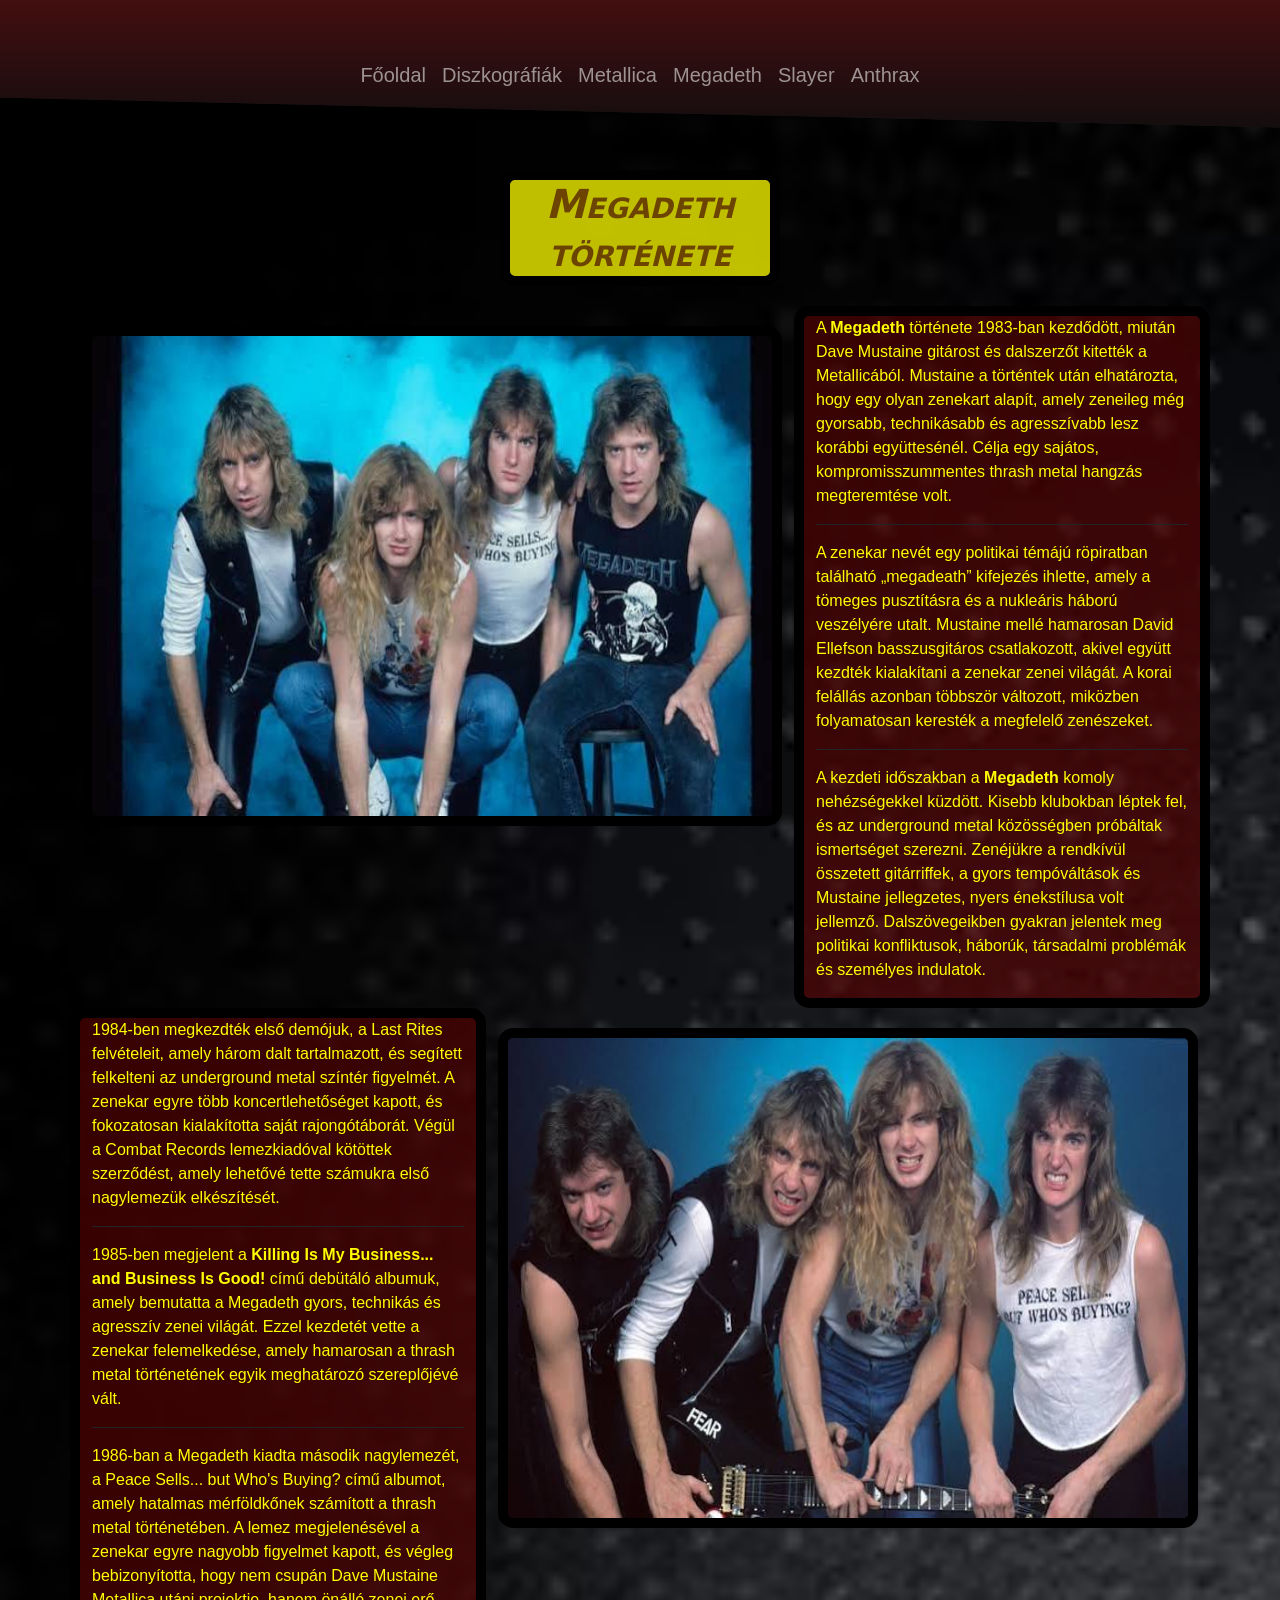
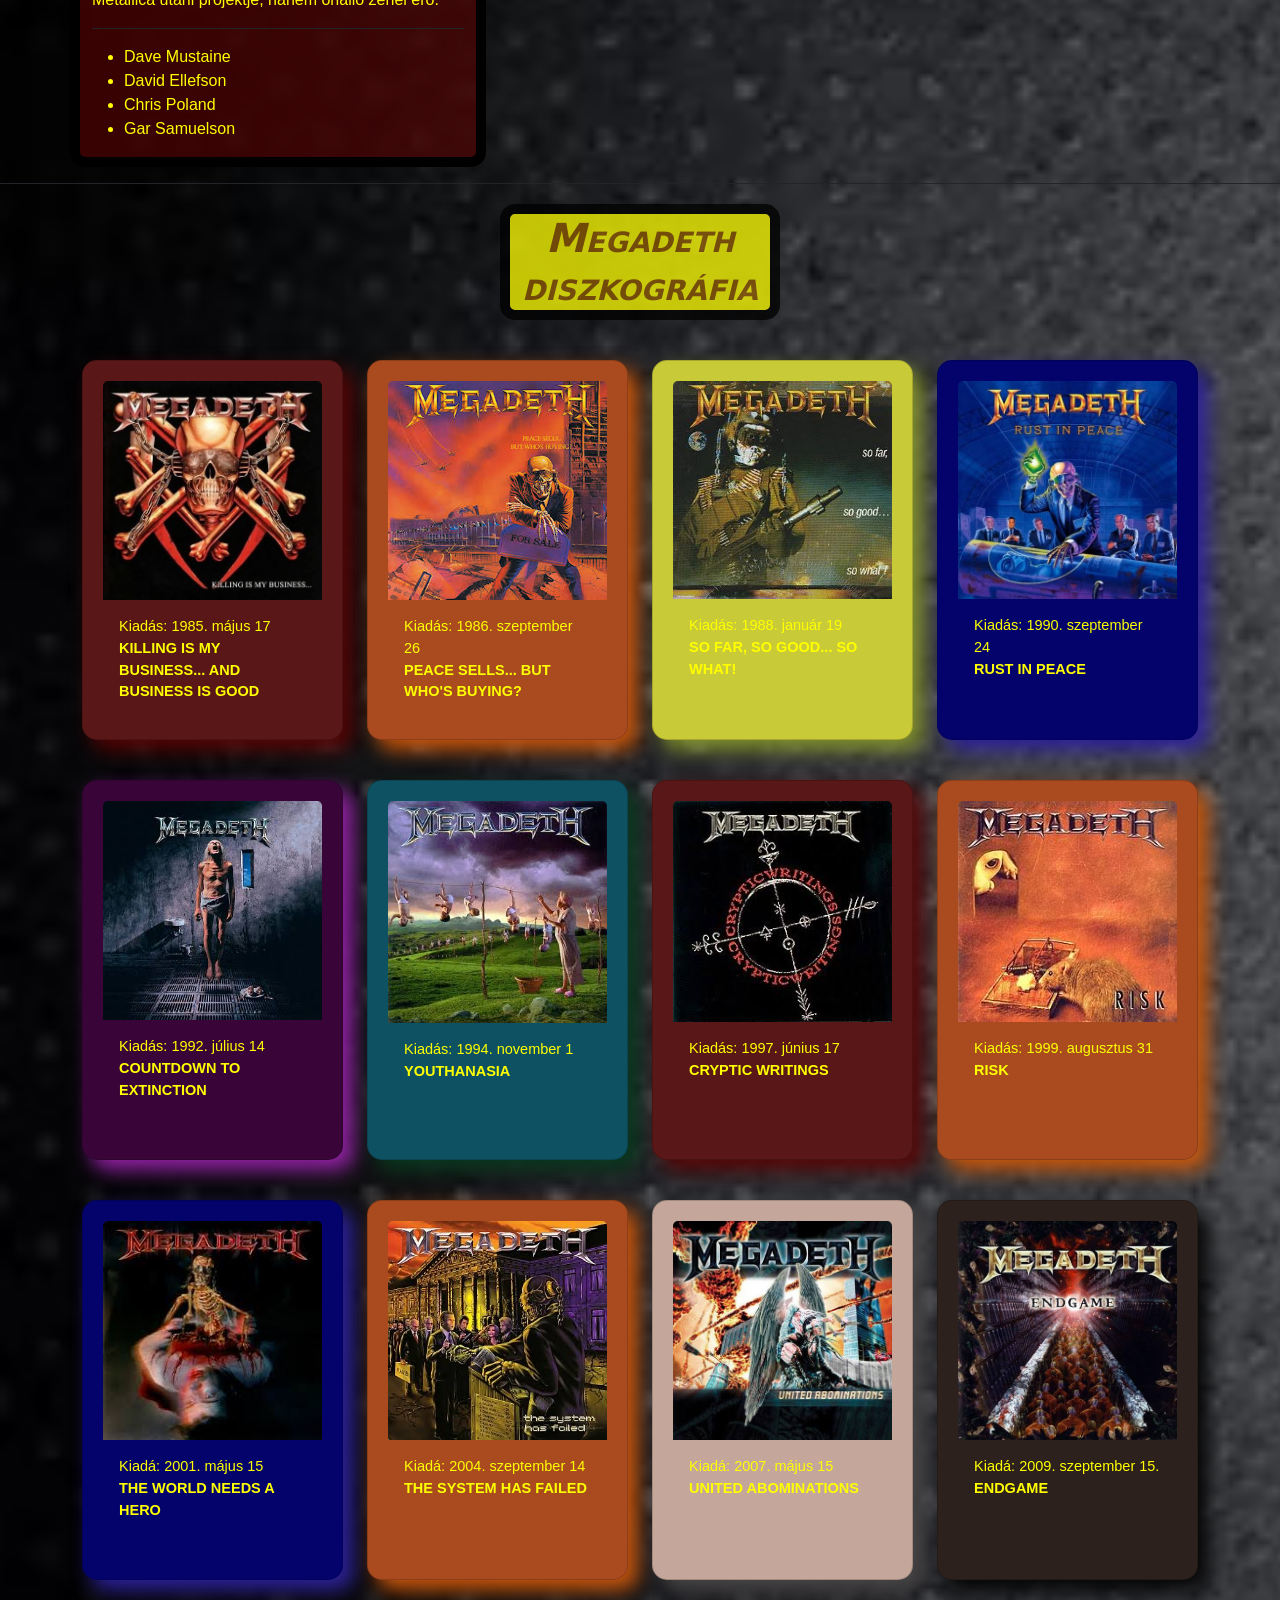
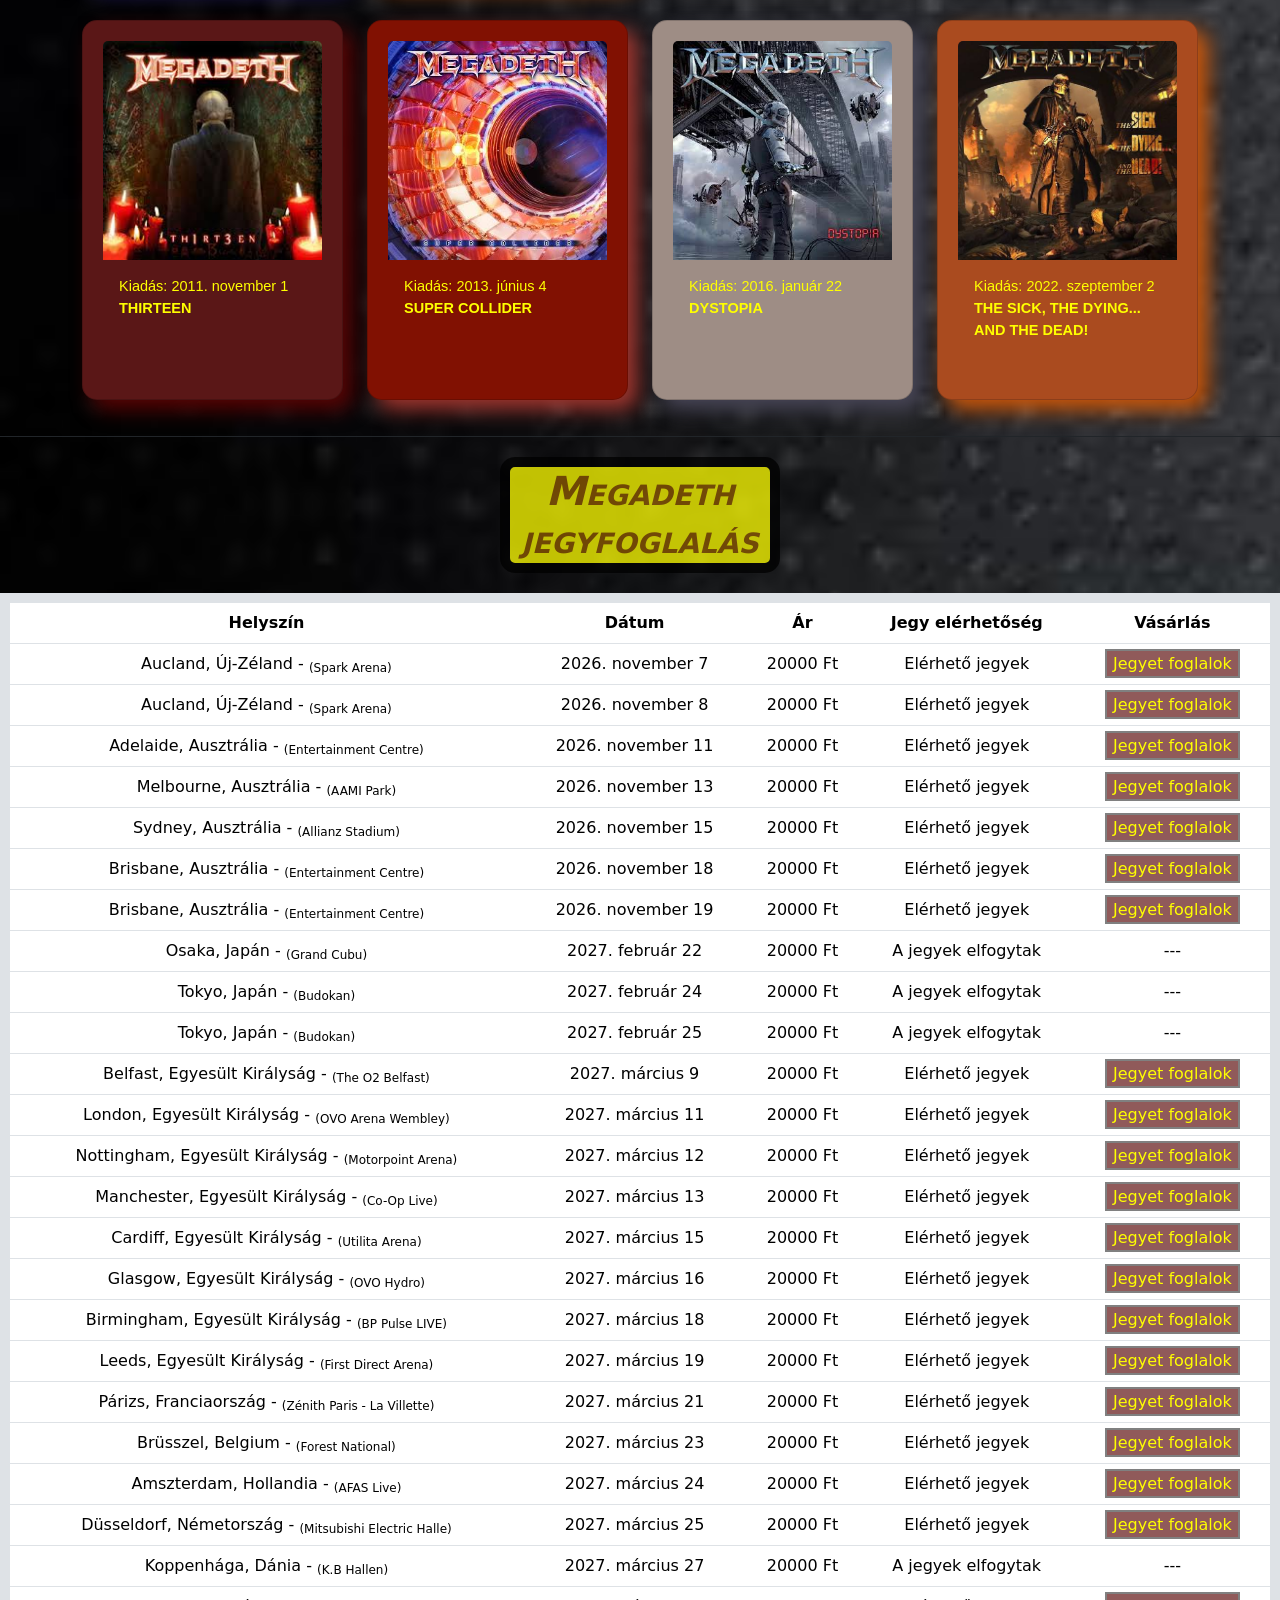
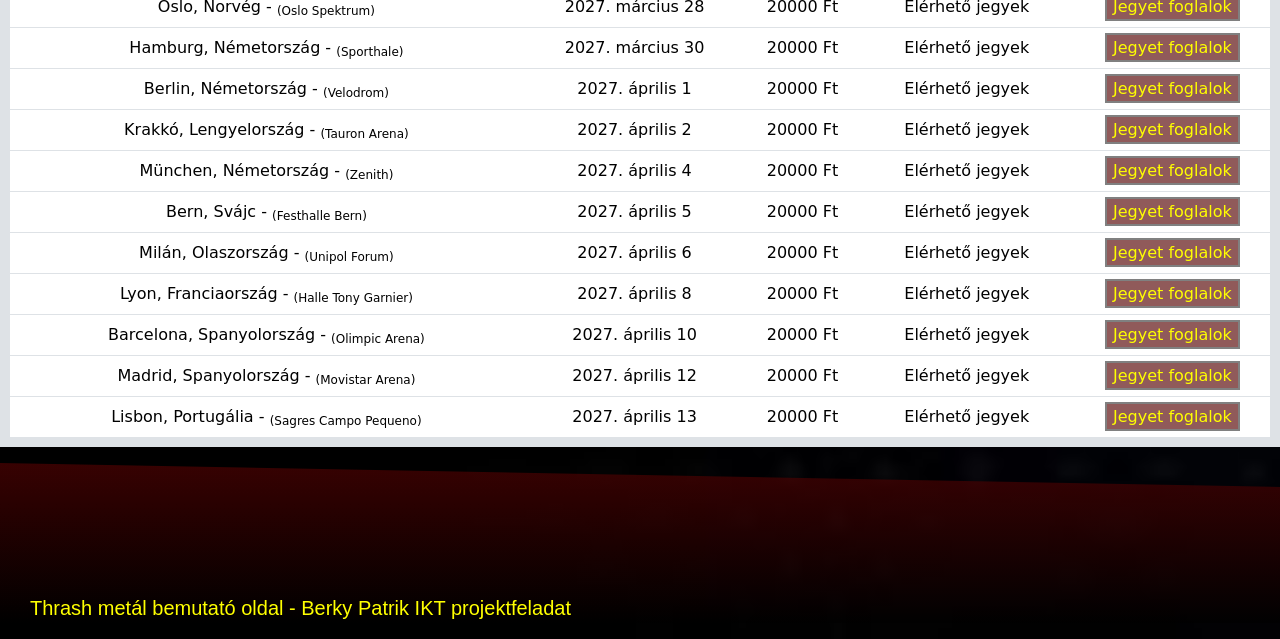
<file: Megadeth.html>
<!DOCTYPE html>

<html lang="hu">

<head>

    <meta charset="UTF-8">
    <meta name="viewport" content="width=device-width, initial-scale=1.0">
    <title>Megadeth</title>
    <link href="https://cdn.jsdelivr.net/npm/bootstrap@5.0.2/dist/css/bootstrap.min.css" rel="stylesheet"
        integrity="sha384-EVSTQN3/azprG1Anm3QDgpJLIm9Nao0Yz1ztcQTwFspd3yD65VohhpuuCOmLASjC" crossorigin="anonymous">
    <link rel="stylesheet" href="Megadeth.css">

    <style>
        p, h5, li{
            color: yellow;
            font-family: Arial, Helvetica, sans-serif;
        }
    </style>

</head>

<body>

    <nav class="navbar navbar-expand-lg navbar-dark bg-dark custom-navbar">
        <div class="container-fluid">
            <button class="navbar-toggler" type="button" data-bs-toggle="collapse" data-bs-target="#navbarNavDropdown"
                aria-controls="navbarNavDropdown" aria-expanded="false" aria-label="Toggle navigation">
                <span class="navbar-toggler-icon"></span>
            </button>
            <div class="collapse navbar-collapse justify-content-center" id="navbarNavDropdown">
                <ul class="navbar-nav">
                    <li class="nav-item">
                        <a class="nav-link" href="index.html">Főoldal</a>
                    </li>
                    <li class="nav-item">
                        <a class="nav-link" href="Diszkográfiák.html">Diszkográfiák</a>
                    </li>
                    <li class="nav-item">
                        <a class="nav-link" href="Metallica.html">Metallica</a>
                    </li>
                    <li class="nav-item">
                        <a class="nav-link" href="Megadeth.html">Megadeth</a>
                    </li>
                    <li class="nav-item">
                        <a class="nav-link" href="Slayer.html">Slayer</a>
                    </li>
                    <li class="nav-item">
                        <a class="nav-link" href="Anthrax.html">Anthrax</a>
                    </li>
                </ul>
            </div>
        </div>
    </nav>

    <h1 class="h1-custom">Megadeth története</h1>

    <div class="container">
        <div class="row">
            <div class="col">
                <img src="PICS/EarlyMegadeth1.jpg" alt="Az eredeti banda tagok" title="Az eredeti banda tagok" id="custom-img1">
            </div>
            <aside class="col hatter">
                <p>
                    A <b>Megadeth</b> története 1983-ban kezdődött, miután Dave Mustaine gitárost és dalszerzőt kitették a
                    Metallicából. Mustaine a történtek után elhatározta, hogy egy olyan zenekart alapít, amely zeneileg
                    még gyorsabb, technikásabb és agresszívabb lesz korábbi együttesénél. Célja egy sajátos,
                    kompromisszummentes thrash metal hangzás megteremtése volt.
                </p>

                <hr>

                <p>
                    A zenekar nevét egy politikai témájú röpiratban található „megadeath” kifejezés ihlette, amely a
                    tömeges pusztításra és a nukleáris háború veszélyére utalt. Mustaine mellé hamarosan David Ellefson
                    basszusgitáros csatlakozott, akivel együtt kezdték kialakítani a zenekar zenei világát. A korai
                    felállás azonban többször változott, miközben folyamatosan keresték a megfelelő zenészeket.
                </p>

                <hr>

                <p>
                    A kezdeti időszakban a <b>Megadeth</b> komoly nehézségekkel küzdött. Kisebb klubokban léptek fel, és az
                    underground metal közösségben próbáltak ismertséget szerezni. Zenéjükre a rendkívül összetett
                    gitárriffek, a gyors tempóváltások és Mustaine jellegzetes, nyers énekstílusa volt jellemző.
                    Dalszövegeikben gyakran jelentek meg politikai konfliktusok, háborúk, társadalmi problémák és
                    személyes indulatok.
                </p>
            </aside>
        </div>

        <div class="row">
            <aside class="col hatter">
                <p>
                    1984-ben megkezdték első demójuk, a Last Rites felvételeit, amely három dalt tartalmazott, és
                    segített felkelteni az underground metal színtér figyelmét. A zenekar egyre több koncertlehetőséget
                    kapott, és fokozatosan kialakította saját rajongótáborát. Végül a Combat Records lemezkiadóval
                    kötöttek szerződést, amely lehetővé tette számukra első nagylemezük elkészítését.
                </p>

                <hr>

                <p>
                    1985-ben megjelent a <strong>Killing Is My Business... and Business Is Good!</strong> című debütáló albumuk, amely
                    bemutatta a Megadeth gyors, technikás és agresszív zenei világát. Ezzel kezdetét vette a zenekar
                    felemelkedése, amely hamarosan a thrash metal történetének egyik meghatározó szereplőjévé vált.
                </p>

                <hr>

                <p>
                    1986-ban a Megadeth kiadta második nagylemezét, a Peace Sells... but Who's Buying? című albumot,
                    amely hatalmas mérföldkőnek számított a thrash metal történetében. A lemez megjelenésével a zenekar
                    egyre nagyobb figyelmet kapott, és végleg bebizonyította, hogy nem csupán Dave Mustaine Metallica
                    utáni projektje, hanem önálló zenei erő.
                </p>

                <hr>

                <ul>
                    <li>Dave Mustaine</li>
                    <li>David Ellefson</li>
                    <li>Chris Poland</li>
                    <li>Gar Samuelson</li>
                </ul>

            </aside>
            <div class="col">
                <img src="PICS/EarlyMegadeth2.jpg" alt="1986-os banda felállás" title="1986-os banda felállás" id="custom-img2">
            </div>
        </div>
    </div>

    <hr>

    <h1 class="h1-custom">Megadeth diszkográfia</h1>

    <div class="container">
        <div class="row row-cols-lg-4 row-cols-md-2">
            <div class="col">
                <div class="card RED">
                    <a href="#KIMB.html"><img src="PICS/Me1.jpg" class="card-img-top"
                            alt="Killing Is My Business... And Business is Good"
                            title="Killing Is My Business... And Business is Good"></a>
                    <div class="card-body">
                        <p class="card-text">Kiadás: 1985. május 17<br><b>KILLING IS MY BUSINESS... AND BUSINESS IS
                                GOOD</b></p>
                    </div>
                </div>
            </div>
            <div class="col">
                <div class="card ORANGE">
                    <a href="#PS.html"><img src="PICS/Me2.jpg" class="card-img-top"
                            alt="Peace Sells... but Who's Buying?" title="Peace Sells... but Who's Buying?"></a>
                    <div class="card-body">
                        <p class="card-text">Kiadás: 1986. szeptember 26<br><b>PEACE SELLS... BUT WHO'S BUYING?</b></p>
                    </div>
                </div>
            </div>
            <div class="col">
                <div class="card YELLOW">
                    <a href="#SFSGSW.html"><img src="PICS/Me3.jpg" class="card-img-top"
                            alt="So Far, So Good... So What!" title="So Far, So Good... So What!"></a>
                    <div class="card-body">
                        <p class="card-text">Kiadás: 1988. január 19<br><b>SO FAR, SO GOOD... SO WHAT!</b></p>
                    </div>
                </div>
            </div>
            <div class="col">
                <div class="card BLUE">
                    <a href="#RIP.html"><img src="PICS/Me4.jpg" class="card-img-top" alt="Rust in Peace"
                            title="Rust in Peace"></a>
                    <div class="card-body">
                        <p class="card-text">Kiadás: 1990. szeptember 24<br><b>RUST IN PEACE</b></p>
                    </div>
                </div>
            </div>
        </div>

        <div class="row row-cols-lg-4 row-cols-md-2">
            <div class="col">
                <div class="card PURPLE">
                    <a href="#CTE.html"><img src="PICS/Me5.jpg" class="card-img-top" alt="Countdown to Extinction"
                            title="Countdown to Extinction"></a>
                    <div class="card-body">
                        <p class="card-text">Kiadás: 1992. július 14<br><b>COUNTDOWN TO EXTINCTION</b></p>
                    </div>
                </div>
            </div>
            <div class="col">
                <div class="card GREEN">
                    <a href="#Y.html"><img src="PICS/Me6.jpg" class="card-img-top" alt="Youthanasia"
                            title="Youthanasia"></a>
                    <div class="card-body">
                        <p class="card-text">Kiadás: 1994. november 1<br><b>YOUTHANASIA</b></p>
                    </div>
                </div>
            </div>
            <div class="col">
                <div class="card RED">
                    <a href="#CW.html"><img src="PICS/Me7.jpg" class="card-img-top" alt="Cryptic Writings"
                            title="Cryptic Writings"></a>
                    <div class="card-body">
                        <p class="card-text">Kiadás: 1997. június 17<br><b>CRYPTIC WRITINGS</b></p>
                    </div>
                </div>
            </div>
            <div class="col">
                <div class="card ORANGE">
                    <a href="#RISK.html"><img src="PICS/Me8.jpg" class="card-img-top" alt="Risk" title="Risk"></a>
                    <div class="card-body">
                        <p class="card-text">Kiadás: 1999. augusztus 31<br><b>RISK</b></p>
                    </div>
                </div>
            </div>
        </div>

        <div class="row row-cols-lg-4 row-cols-md-2">
            <div class="col">
                <div class="card BLUE">
                    <a href="#TWNAH.html"><img src="PICS/Me9.jpg" class="card-img-top" alt="The World Needs a Hero"
                            title="The World Needs a Hero"></a>
                    <div class="card-body">
                        <p class="card-text">Kiadá: 2001. május 15<br><b>THE WORLD NEEDS A HERO</b></p>
                    </div>
                </div>
            </div>
            <div class="col">
                <div class="card ORANGE">
                    <a href="#SHF.html"><img src="PICS/Me10.jpg" class="card-img-top" alt="The System Has Failed"
                            title="The System Has Failed"></a>
                    <div class="card-body">
                        <p class="card-text">Kiadá: 2004. szeptember 14<br><b>THE SYSTEM HAS FAILED</b></p>
                    </div>
                </div>
            </div>
            <div class="col">
                <div class="card WHITE">
                    <a href="#UA.html"><img src="PICS/Me11.jpg" class="card-img-top" alt="United Abominations"
                            title="United Abominations"></a>
                    <div class="card-body">
                        <p class="card-text">Kiadá: 2007. május 15<br><b>UNITED ABOMINATIONS</b></p>
                    </div>
                </div>
            </div>
            <div class="col">
                <div class="card BLACK">
                    <a href="#E.html"><img src="PICS/Me12.jpg" class="card-img-top" alt="Endgame" title="Endgame"></a>
                    <div class="card-body">
                        <p class="card-text">Kiadá: 2009. szeptember 15.<br><b>ENDGAME</b></p>
                    </div>
                </div>
            </div>
        </div>

        <div class="row row-cols-lg-4 row-cols-md-2">
            <div class="col">
                <div class="card RED">
                    <a href="#T13.html"><img src="PICS/Me13.jpg" class="card-img-top" alt="Thirteen"
                            title="Thirteen"></a>
                    <div class="card-body">
                        <p class="card-text">Kiadás: 2011. november 1<br><b>THIRTEEN</b></p>
                    </div>
                </div>
            </div>
            <div class="col">
                <div class="card LT-RED">
                    <a href="#SC.html"><img src="PICS/Me14.jpg" class="card-img-top" alt="Super Collider"
                            title="Super Collider"></a>
                    <div class="card-body">
                        <p class="card-text">Kiadás: 2013. június 4<br><b>SUPER COLLIDER</b></p>
                    </div>
                </div>
            </div>
            <div class="col">
                <div class="card CREAM">
                    <a href="#D.html"><img src="PICS/Me15.jpg" class="card-img-top" alt="Dystopia" title="Dystopia"></a>
                    <div class="card-body">
                        <p class="card-text">Kiadás: 2016. január 22<br><b>DYSTOPIA</b></p>
                    </div>
                </div>
            </div>
            <div class="col">
                <div class="card ORANGE">
                    <a href="#TSTDATD.html"><img src="PICS/Me16.jpg" class="card-img-top"
                            alt="The Sick, The Dying... and The Dead!" title="The Sick, The Dying... and The Dead!"></a>
                    <div class="card-body">
                        <p class="card-text">Kiadás: 2022. szeptember 2<br><b>THE SICK, THE DYING... AND THE DEAD!</b>
                        </p>
                    </div>
                </div>
            </div>
        </div>

    </div>

    <hr>

    <h1 class="h1-custom" id="megadethjegyek">Megadeth jegyfoglalás</h1>

    <table class="table">
        <thead>
            <tr>
                <th>Helyszín</th>
                <th>Dátum</th>
                <th>Ár</th>
                <th>Jegy elérhetőség</th>
                <th>Vásárlás</th>
            </tr>
        </thead>

        <tbody>
            <tr>
                <td>Aucland, Új-Zéland - <sub>(Spark Arena)</sub></td>
                <td>2026. november 7</td>
                <td>20000 Ft</td>
                <td>Elérhető jegyek</td>
                <td><a href="https://www.megadeth.com/pages/tour" target="_blank" class="gomb">Jegyet foglalok</a></td>
            </tr>
            <tr>
                <td>Aucland, Új-Zéland - <sub>(Spark Arena)</sub></td>
                <td>2026. november 8</td>
                <td>20000 Ft</td>
                <td>Elérhető jegyek</td>
                <td><a href="https://www.megadeth.com/pages/tour" target="_blank" class="gomb">Jegyet foglalok</a></td>
            </tr>
            <tr>
                <td>Adelaide, Ausztrália - <sub>(Entertainment Centre)</sub></td>
                <td>2026. november 11</td>
                <td>20000 Ft</td>
                <td>Elérhető jegyek</td>
                <td><a href="https://www.megadeth.com/pages/tour" target="_blank" class="gomb">Jegyet foglalok</a></td>
            </tr>
            <tr>
                <td>Melbourne, Ausztrália - <sub>(AAMI Park)</sub></td>
                <td>2026. november 13</td>
                <td>20000 Ft</td>
                <td>Elérhető jegyek</td>
                <td><a href="https://www.megadeth.com/pages/tour" target="_blank" class="gomb">Jegyet foglalok</a></td>
            </tr>
            <tr>
                <td>Sydney, Ausztrália - <sub>(Allianz Stadium)</sub></td>
                <td>2026. november 15</td>
                <td>20000 Ft</td>
                <td>Elérhető jegyek</td>
                <td><a href="https://www.megadeth.com/pages/tour" target="_blank" class="gomb">Jegyet foglalok</a></td>
            </tr>
            <tr>
                <td>Brisbane, Ausztrália - <sub>(Entertainment Centre)</sub></td>
                <td>2026. november 18</td>
                <td>20000 Ft</td>
                <td>Elérhető jegyek</td>
                <td><a href="https://www.megadeth.com/pages/tour" target="_blank" class="gomb">Jegyet foglalok</a></td>
            </tr>
            <tr>
                <td>Brisbane, Ausztrália - <sub>(Entertainment Centre)</sub></td>
                <td>2026. november 19</td>
                <td>20000 Ft</td>
                <td>Elérhető jegyek</td>
                <td><a href="https://www.megadeth.com/pages/tour" target="_blank" class="gomb">Jegyet foglalok</a></td>
            </tr>
            <tr>
                <td>Osaka, Japán - <sub>(Grand Cubu)</sub></td>
                <td>2027. február 22</td>
                <td>20000 Ft</td>
                <td>A jegyek elfogytak</td>
                <td>---</td>
            </tr>
            <tr>
                <td>Tokyo, Japán - <sub>(Budokan)</sub></td>
                <td>2027. február 24</td>
                <td>20000 Ft</td>
                <td>A jegyek elfogytak</td>
                <td>---</td>
            </tr>
            <tr>
                <td>Tokyo, Japán - <sub>(Budokan)</sub></td>
                <td>2027. február 25</td>
                <td>20000 Ft</td>
                <td>A jegyek elfogytak</td>
                <td>---</td>
            </tr>
            <tr>
                <td>Belfast, Egyesült Királyság - <sub>(The O2 Belfast)</sub></td>
                <td>2027. március 9</td>
                <td>20000 Ft</td>
                <td>Elérhető jegyek</td>
                <td><a href="https://www.megadeth.com/pages/tour" target="_blank" class="gomb">Jegyet foglalok</a></td>
            </tr>
            <tr>
                <td>London, Egyesült Királyság - <sub>(OVO Arena Wembley)</sub></td>
                <td>2027. március 11</td>
                <td>20000 Ft</td>
                <td>Elérhető jegyek</td>
                <td><a href="https://www.megadeth.com/pages/tour" target="_blank" class="gomb">Jegyet foglalok</a></td>
            </tr>
            <tr>
                <td>Nottingham, Egyesült Királyság - <sub>(Motorpoint Arena)</sub></td>
                <td>2027. március 12</td>
                <td>20000 Ft</td>
                <td>Elérhető jegyek</td>
                <td><a href="https://www.megadeth.com/pages/tour" target="_blank" class="gomb">Jegyet foglalok</a></td>
            </tr>
            <tr>
                <td>Manchester, Egyesült Királyság - <sub>(Co-Op Live)</sub></td>
                <td>2027. március 13</td>
                <td>20000 Ft</td>
                <td>Elérhető jegyek</td>
                <td><a href="https://www.megadeth.com/pages/tour" target="_blank" class="gomb">Jegyet foglalok</a></td>
            </tr>
            <tr>
                <td>Cardiff, Egyesült Királyság - <sub>(Utilita Arena)</sub></td>
                <td>2027. március 15</td>
                <td>20000 Ft</td>
                <td>Elérhető jegyek</td>
                <td><a href="https://www.megadeth.com/pages/tour" target="_blank" class="gomb">Jegyet foglalok</a></td>
            </tr>
            <tr>
                <td>Glasgow, Egyesült Királyság - <sub>(OVO Hydro)</sub></td>
                <td>2027. március 16</td>
                <td>20000 Ft</td>
                <td>Elérhető jegyek</td>
                <td><a href="https://www.megadeth.com/pages/tour" target="_blank" class="gomb">Jegyet foglalok</a></td>
            </tr>
            <tr>
                <td>Birmingham, Egyesült Királyság - <sub>(BP Pulse LIVE)</sub></td>
                <td>2027. március 18</td>
                <td>20000 Ft</td>
                <td>Elérhető jegyek</td>
                <td><a href="https://www.megadeth.com/pages/tour" target="_blank" class="gomb">Jegyet foglalok</a></td>
            </tr>
            <tr>
                <td>Leeds, Egyesült Királyság - <sub>(First Direct Arena)</sub></td>
                <td>2027. március 19</td>
                <td>20000 Ft</td>
                <td>Elérhető jegyek</td>
                <td><a href="https://www.megadeth.com/pages/tour" target="_blank" class="gomb">Jegyet foglalok</a></td>
            </tr>
            <tr>
                <td>Párizs, Franciaország - <sub>(Zénith Paris - La Villette)</sub></td>
                <td>2027. március 21</td>
                <td>20000 Ft</td>
                <td>Elérhető jegyek</td>
                <td><a href="https://www.megadeth.com/pages/tour" target="_blank" class="gomb">Jegyet foglalok</a></td>
            </tr>
            <tr>
                <td>Brüsszel, Belgium - <sub>(Forest National)</sub></td>
                <td>2027. március 23</td>
                <td>20000 Ft</td>
                <td>Elérhető jegyek</td>
                <td><a href="https://www.megadeth.com/pages/tour" target="_blank" class="gomb">Jegyet foglalok</a></td>
            </tr>
             <tr>
                <td>Amszterdam, Hollandia - <sub>(AFAS Live)</sub></td>
                <td>2027. március 24</td>
                <td>20000 Ft</td>
                <td>Elérhető jegyek</td>
                <td><a href="https://www.megadeth.com/pages/tour" target="_blank" class="gomb">Jegyet foglalok</a></td>
            </tr>
             <tr>
                <td>Düsseldorf, Németország - <sub>(Mitsubishi Electric Halle)</sub></td>
                <td>2027. március 25</td>
                <td>20000 Ft</td>
                <td>Elérhető jegyek</td>
                <td><a href="https://www.megadeth.com/pages/tour" target="_blank" class="gomb">Jegyet foglalok</a></td>
            </tr>
             <tr>
                <td>Koppenhága, Dánia - <sub>(K.B Hallen)</sub></td>
                <td>2027. március 27</td>
                <td>20000 Ft</td>
                <td>A jegyek elfogytak</td>
                <td>---</td>
            </tr>
            <tr>
                <td>Oslo, Norvég - <sub>(Oslo Spektrum)</sub></td>
                <td>2027. március 28</td>
                <td>20000 Ft</td>
                <td>Elérhető jegyek</td>
                <td><a href="https://www.megadeth.com/pages/tour" target="_blank" class="gomb">Jegyet foglalok</a></td>
            </tr>
            <tr>
                <td>Hamburg, Németország - <sub>(Sporthale)</sub></td>
                <td>2027. március 30</td>
                <td>20000 Ft</td>
                <td>Elérhető jegyek</td>
                <td><a href="https://www.megadeth.com/pages/tour" target="_blank" class="gomb">Jegyet foglalok</a></td>
            </tr>
            <tr>
                <td>Berlin, Németország - <sub>(Velodrom)</sub></td>
                <td>2027. április 1</td>
                <td>20000 Ft</td>
                <td>Elérhető jegyek</td>
                <td><a href="https://www.megadeth.com/pages/tour" target="_blank" class="gomb">Jegyet foglalok</a></td>
            </tr>
            <tr>
                <td>Krakkó, Lengyelország - <sub>(Tauron Arena)</sub></td>
                <td>2027. április 2</td>
                <td>20000 Ft</td>
                <td>Elérhető jegyek</td>
                <td><a href="https://www.megadeth.com/pages/tour" target="_blank" class="gomb">Jegyet foglalok</a></td>
            </tr>
            <tr>
                <td>München, Németország - <sub>(Zenith)</sub></td>
                <td>2027. április 4</td>
                <td>20000 Ft</td>
                <td>Elérhető jegyek</td>
                <td><a href="https://www.megadeth.com/pages/tour" target="_blank" class="gomb">Jegyet foglalok</a></td>
            </tr>
            <tr>
                <td>Bern, Svájc - <sub>(Festhalle Bern)</sub></td>
                <td>2027. április 5</td>
                <td>20000 Ft</td>
                <td>Elérhető jegyek</td>
                <td><a href="https://www.megadeth.com/pages/tour" target="_blank" class="gomb">Jegyet foglalok</a></td>
            </tr>
            <tr>
                <td>Milán, Olaszország - <sub>(Unipol Forum)</sub></td>
                <td>2027. április 6</td>
                <td>20000 Ft</td>
                <td>Elérhető jegyek</td>
                <td><a href="https://www.megadeth.com/pages/tour" target="_blank" class="gomb">Jegyet foglalok</a></td>
            </tr>
            <tr>
                <td>Lyon, Franciaország - <sub>(Halle Tony Garnier)</sub></td>
                <td>2027. április 8</td>
                <td>20000 Ft</td>
                <td>Elérhető jegyek</td>
                <td><a href="https://www.megadeth.com/pages/tour" target="_blank" class="gomb">Jegyet foglalok</a></td>
            </tr>
            <tr>
                <td>Barcelona, Spanyolország - <sub>(Olimpic Arena)</sub></td>
                <td>2027. április 10</td>
                <td>20000 Ft</td>
                <td>Elérhető jegyek</td>
                <td><a href="https://www.megadeth.com/pages/tour" target="_blank" class="gomb">Jegyet foglalok</a></td>
            </tr>
            <tr>
                <td>Madrid, Spanyolország - <sub>(Movistar Arena)</sub></td>
                <td>2027. április 12</td>
                <td>20000 Ft</td>
                <td>Elérhető jegyek</td>
                <td><a href="https://www.megadeth.com/pages/tour" target="_blank" class="gomb">Jegyet foglalok</a></td>
            </tr>
            <tr>
                <td>Lisbon, Portugália - <sub>(Sagres Campo Pequeno)</sub></td>
                <td>2027. április 13</td>
                <td>20000 Ft</td>
                <td>Elérhető jegyek</td>
                <td><a href="https://www.megadeth.com/pages/tour" target="_blank" class="gomb">Jegyet foglalok</a></td>
            </tr>
        </tbody>
    </table>

    <footer class="custom-footer">
        <br>
        <p>
            Thrash metál bemutató oldal - Berky Patrik IKT projektfeladat
        </p>
    </footer>

</body>

</html>
</file>
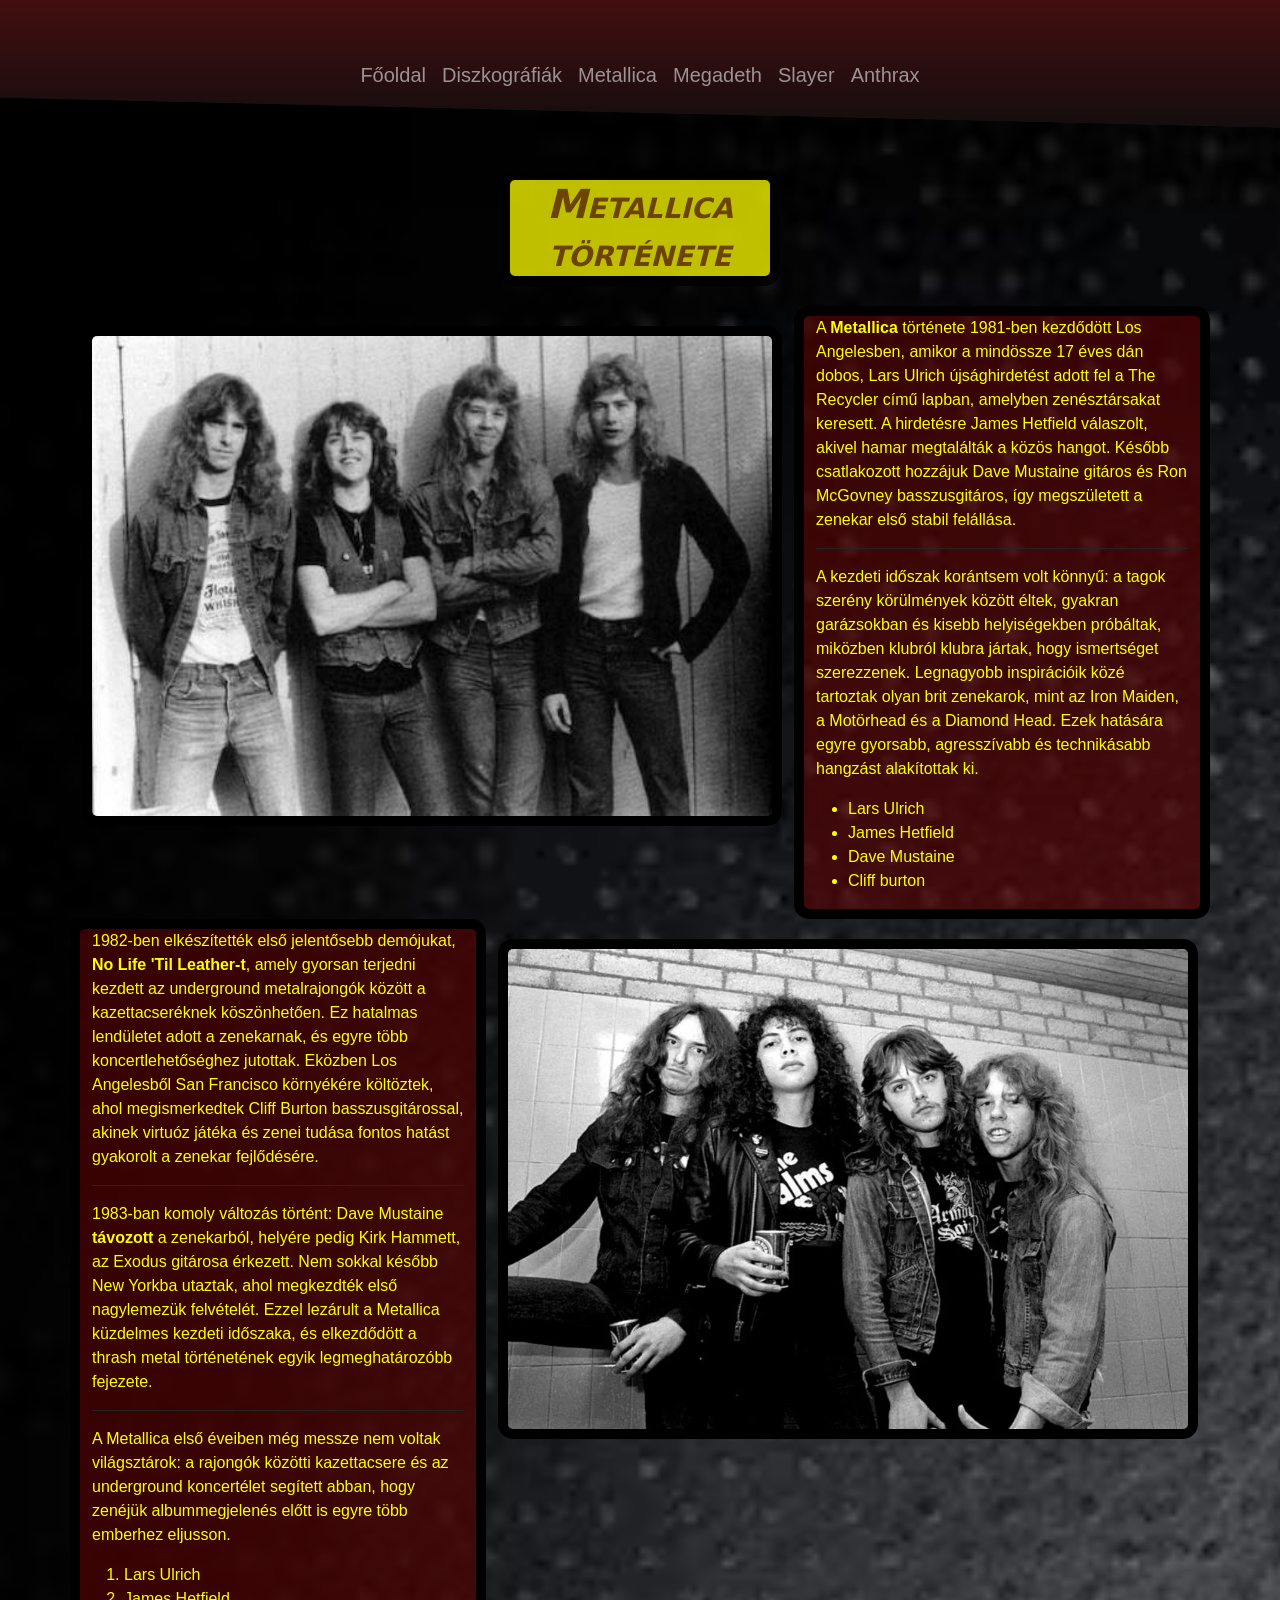
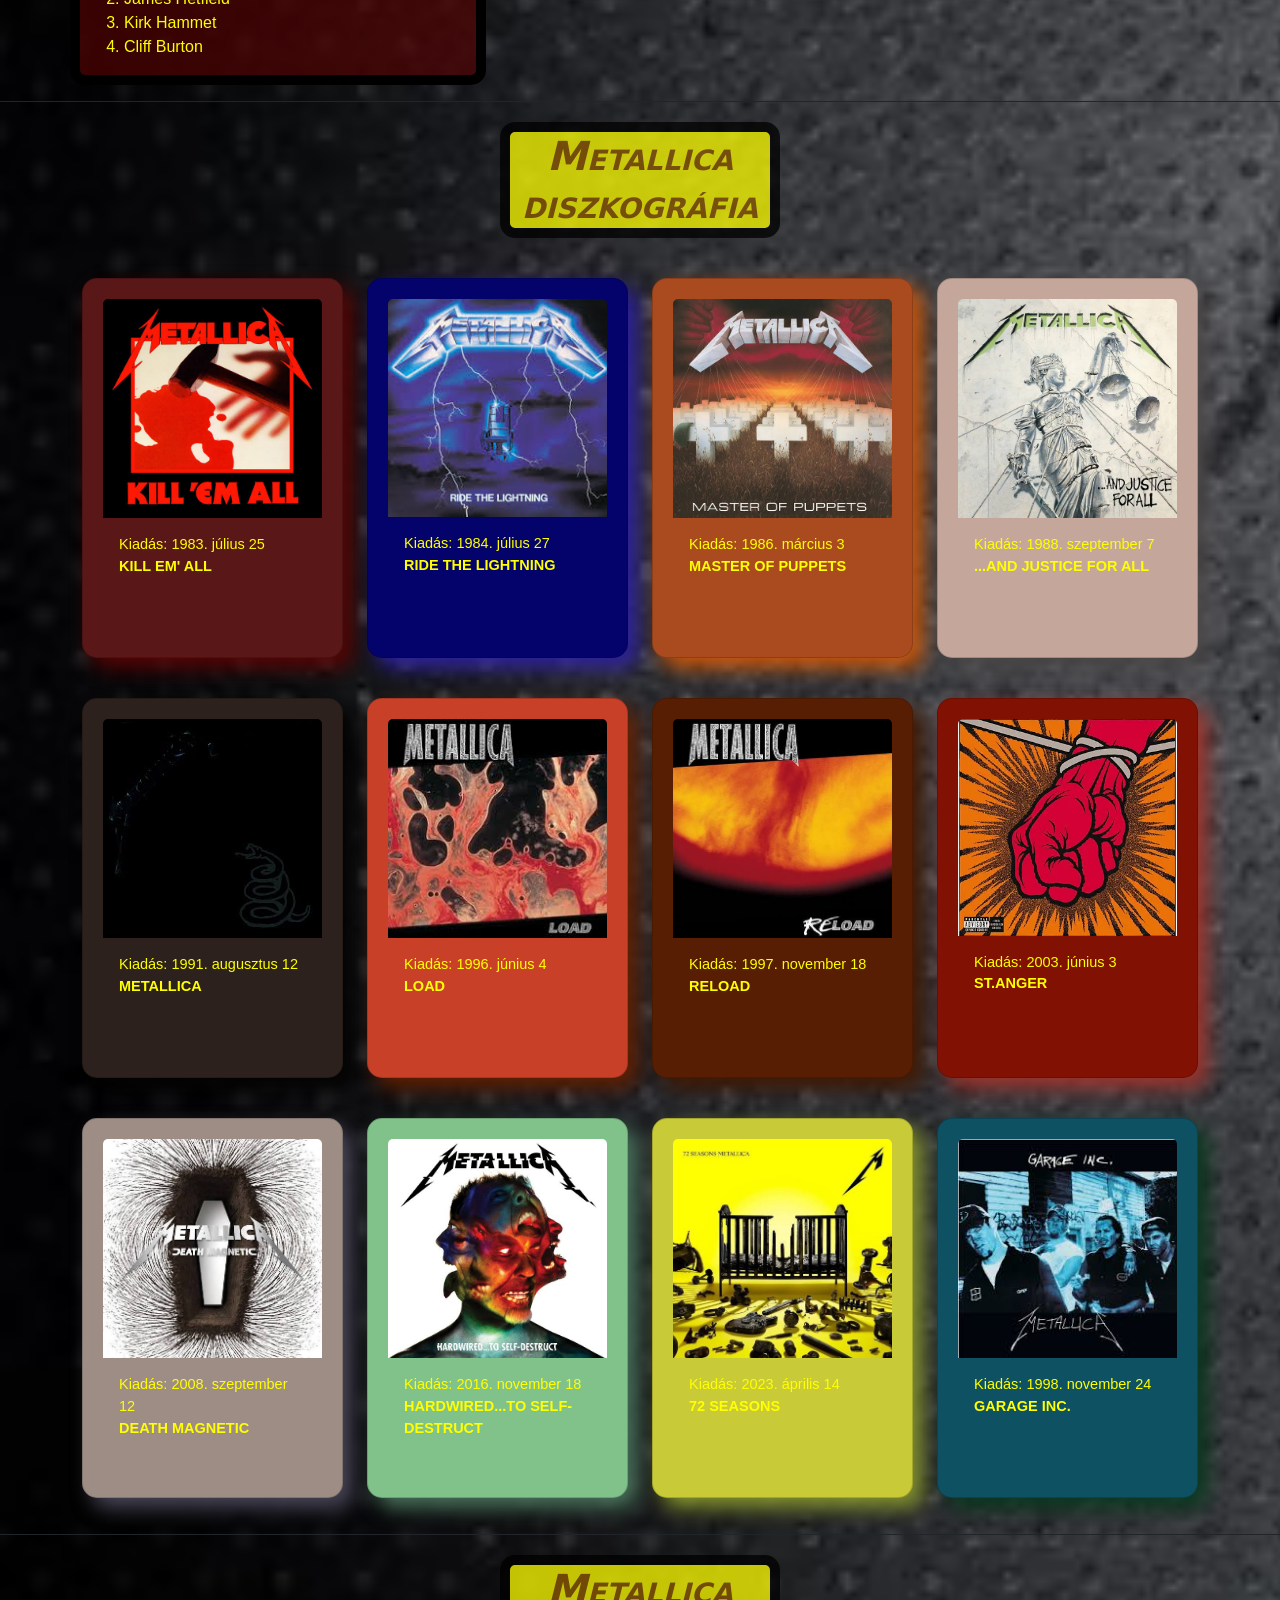
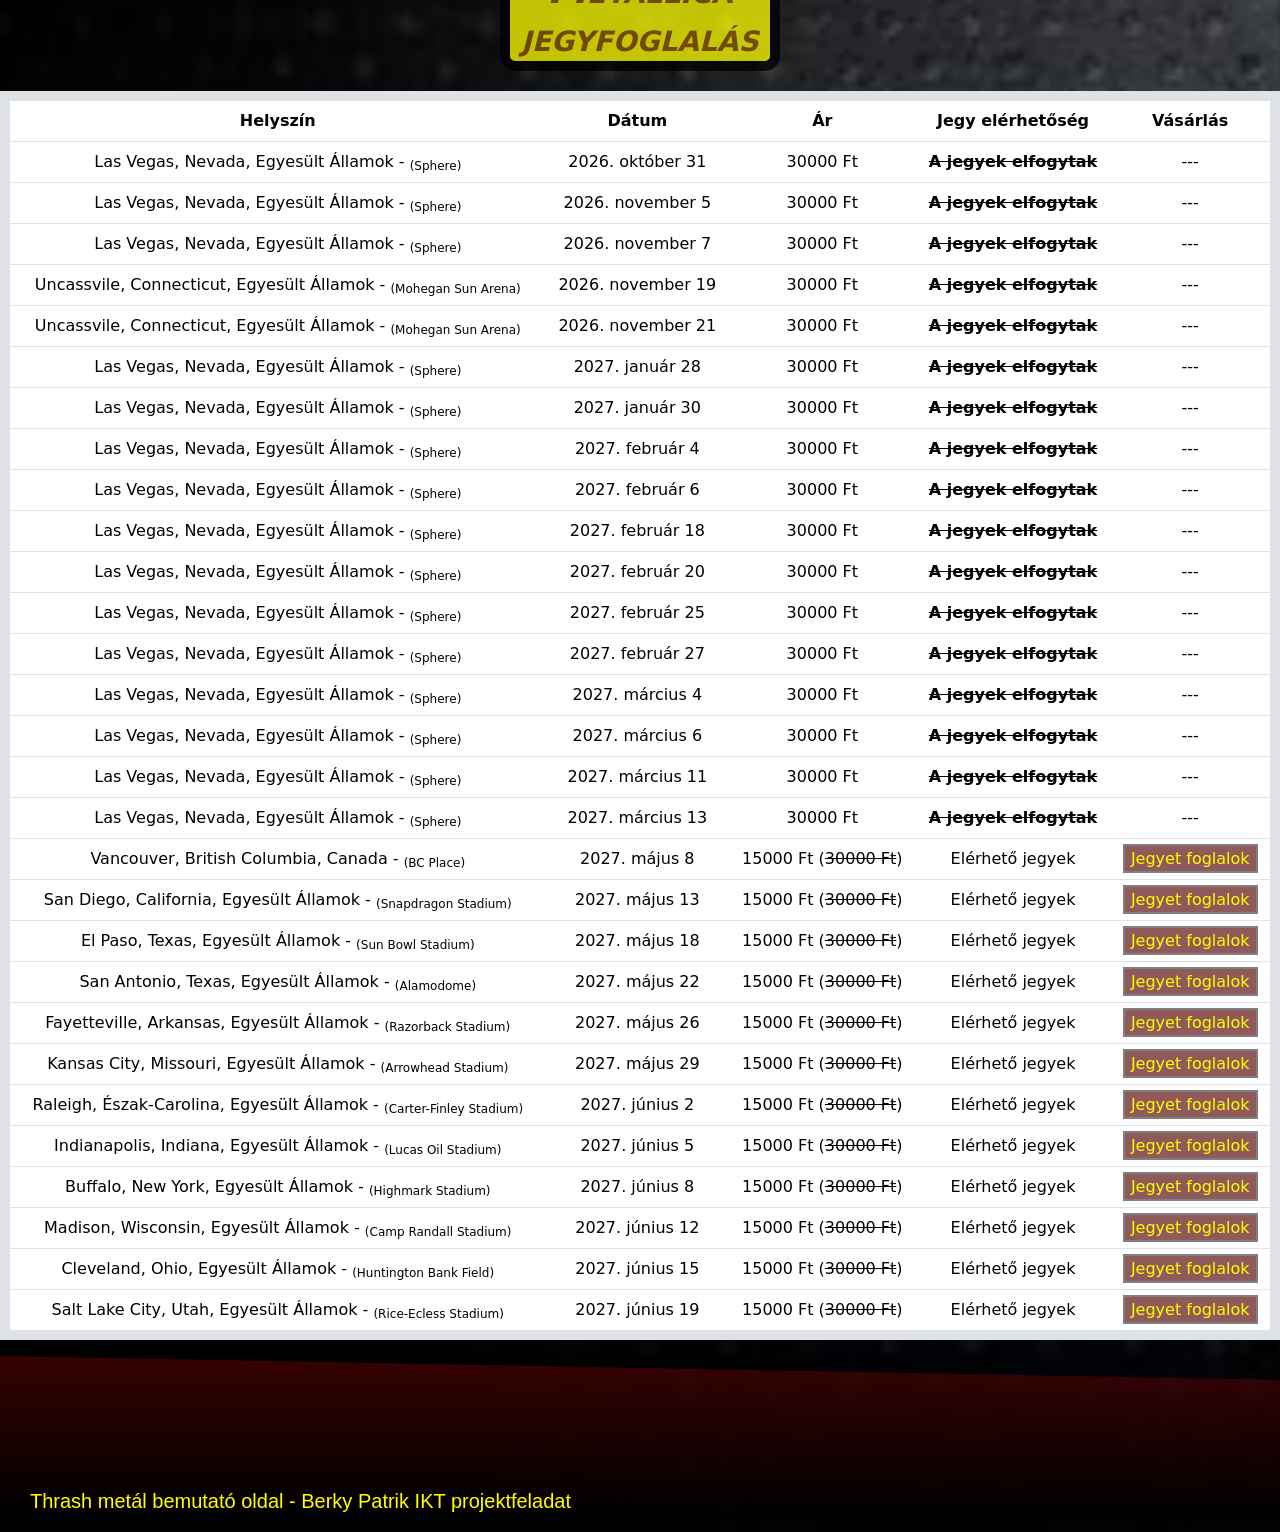
<file: Metallica.html>
<!DOCTYPE html>

<html lang="hu">

<head>

    <meta charset="UTF-8">
    <meta name="viewport" content="width=device-width, initial-scale=1.0">
    <title>Metallica</title>
    <link href="https://cdn.jsdelivr.net/npm/bootstrap@5.0.2/dist/css/bootstrap.min.css" rel="stylesheet"
        integrity="sha384-EVSTQN3/azprG1Anm3QDgpJLIm9Nao0Yz1ztcQTwFspd3yD65VohhpuuCOmLASjC" crossorigin="anonymous">
    <link rel="stylesheet" href="Metallica.css">

    <style>
        p, h5, li{
            color: yellow;
            font-family: Arial, Helvetica, sans-serif;
        }
    </style>

</head>

<body>

    <nav class="navbar navbar-expand-lg navbar-dark bg-dark custom-navbar">
        <div class="container-fluid">
            <button class="navbar-toggler" type="button" data-bs-toggle="collapse" data-bs-target="#navbarNavDropdown"
                aria-controls="navbarNavDropdown" aria-expanded="false" aria-label="Toggle navigation">
                <span class="navbar-toggler-icon"></span>
            </button>
            <div class="collapse navbar-collapse justify-content-center" id="navbarNavDropdown">
                <ul class="navbar-nav">
                    <li class="nav-item">
                        <a class="nav-link" href="index.html">Főoldal</a>
                    </li>
                    <li class="nav-item">
                        <a class="nav-link" href="Diszkográfiák.html">Diszkográfiák</a>
                    </li>
                    <li class="nav-item">
                        <a class="nav-link" href="Metallica.html">Metallica</a>
                    </li>
                    <li class="nav-item">
                        <a class="nav-link" href="Megadeth.html">Megadeth</a>
                    </li>
                    <li class="nav-item">
                        <a class="nav-link" href="Slayer.html">Slayer</a>
                    </li>
                    <li class="nav-item">
                        <a class="nav-link" href="Anthrax.html">Anthrax</a>
                    </li>
                </ul>
            </div>
        </div>
    </nav>

    <h1 class="h1-custom">Metallica története</h1>

    <div class="container">
        <div class="row">
            <div class="col">
                <img src="PICS/EarlyMetallica1.jpg" alt="Az eredeti banda tagok" title="Az eredeti banda tagok" id="custom-img1">
            </div>
            <aside class="col hatter">
                <p>
                    A <b>Metallica</b> története 1981-ben kezdődött Los Angelesben, amikor a mindössze 17 éves dán dobos, Lars
                    Ulrich újsághirdetést adott fel a The Recycler című lapban, amelyben zenésztársakat keresett. A
                    hirdetésre James Hetfield válaszolt, akivel hamar megtalálták a közös hangot. Később csatlakozott
                    hozzájuk Dave Mustaine gitáros és Ron McGovney basszusgitáros, így megszületett a zenekar első
                    stabil felállása.
                </p>

                <hr>

                <p>
                    A kezdeti időszak korántsem volt könnyű: a tagok szerény körülmények között éltek, gyakran
                    garázsokban és kisebb helyiségekben próbáltak, miközben klubról klubra jártak, hogy ismertséget
                    szerezzenek. Legnagyobb inspirációik közé tartoztak olyan brit zenekarok, mint az Iron Maiden, a
                    Motörhead és a Diamond Head. Ezek hatására egyre gyorsabb, agresszívabb és technikásabb hangzást
                    alakítottak ki.
                </p>

                <ul>
                    <li>Lars Ulrich</li>
                    <li>James Hetfield</li>
                    <li>Dave Mustaine</li>
                    <li>Cliff burton</li>
                </ul>

            </aside>
        </div>

        <div class="row">
            <aside class="col hatter">
                <p>
                    1982-ben elkészítették első jelentősebb demójukat, <strong> No Life 'Til Leather-t</strong>, amely gyorsan terjedni
                    kezdett az underground metalrajongók között a kazettacseréknek köszönhetően. Ez hatalmas lendületet
                    adott a zenekarnak, és egyre több koncertlehetőséghez jutottak. Eközben Los Angelesből San Francisco
                    környékére költöztek, ahol megismerkedtek Cliff Burton basszusgitárossal, akinek virtuóz játéka és
                    zenei tudása fontos hatást gyakorolt a zenekar fejlődésére.
                </p>

                <hr>

                <p>
                    1983-ban komoly változás történt: Dave Mustaine <b>távozott</b> a zenekarból, helyére pedig Kirk Hammett,
                    az Exodus gitárosa érkezett. Nem sokkal később New Yorkba utaztak, ahol megkezdték első nagylemezük
                    felvételét. Ezzel lezárult a Metallica küzdelmes kezdeti időszaka, és elkezdődött a thrash metal
                    történetének egyik legmeghatározóbb fejezete.
                </p>

                <hr>

                <p>
                    A Metallica első éveiben még messze nem voltak világsztárok: a rajongók közötti kazettacsere és az
                    underground koncertélet segített abban, hogy zenéjük albummegjelenés előtt is egyre több emberhez
                    eljusson.
                </p>

                <ol>
                    <li>Lars Ulrich</li>
                    <li>James Hetfield</li>
                    <li>Kirk Hammet</li>
                    <li>Cliff Burton</li>
                </ol>

            </aside>
            <div class="col">
                <img src="PICS/EarlyMetallica2.webp" alt="A végleges banda tagok" title="A végleges banda tagok" id="custom-img2">
            </div>
        </div>
    </div>

    <hr>

    <h1 class="h1-custom">Metallica diszkográfia</h1>

    <div class="container">
        <div class="row row-cols-lg-4 row-cols-md-2">
            <div class="col">
                <div class="card RED">
                    <a href="#KEA.html"><img src="PICS/M1.jpg" class="card-img-top" alt="Kill Em' All"
                            title="Kill Em' All"></a>
                    <div class="card-body">
                        <p class="card-text">Kiadás: 1983. július 25<br><b>KILL EM' ALL</b></p>
                    </div>
                </div>
            </div>
            <div class="col">
                <div class="card BLUE">
                    <a href="#RTL.html"><img src="PICS/M2.jpg" class="card-img-top" alt="Ride The Lightning"
                            title="Ride The Lightning"></a>
                    <div class="card-body">
                        <p class="card-text">Kiadás: 1984. július 27<br><b>RIDE THE LIGHTNING</b></p>
                    </div>
                </div>
            </div>
            <div class="col">
                <div class="card ORANGE">
                    <a href="#MOP.html"><img src="PICS/M3.jpg" class="card-img-top" alt="Master of Puppets"
                            title="Master of Puppets"></a>
                    <div class="card-body">
                        <p class="card-text">Kiadás: 1986. március 3<br><b>MASTER OF PUPPETS</b></p>
                    </div>
                </div>
            </div>
            <div class="col">
                <div class="card WHITE">
                    <a href="#JFA.html"><img src="PICS/M4.jpg" class="card-img-top" alt="...And Justice For All"
                            title="...And Justice For All"></a>
                    <div class="card-body">
                        <p class="card-text">Kiadás: 1988. szeptember 7<br><b>...AND JUSTICE FOR ALL</b></p>
                    </div>
                </div>
            </div>
        </div>

        <div class="row row-cols-lg-4 row-cols-md-2">
            <div class="col">
                <div class="card BLACK">
                    <a href="#BLCK.html"><img src="PICS/M5.jpg" class="card-img-top" alt="Metallica"
                            title="Metallica"></a>
                    <div class="card-body">
                        <p class="card-text">Kiadás: 1991. augusztus 12<br><b>METALLICA</b></p>
                    </div>
                </div>
            </div>
            <div class="col">
                <div class="card LT-ORANGE">
                    <a href="#LD.html"><img src="PICS/M6.jpg" class="card-img-top" alt="Load" title="Load"></a>
                    <div class="card-body">
                        <p class="card-text">Kiadás: 1996. június 4<br><b>LOAD</b></p>
                    </div>
                </div>
            </div>
            <div class="col">
                <div class="card BROWN">
                    <a href="#RLD.html"><img src="PICS/M7.jpg" class="card-img-top" alt="ReLoad" title="ReLoad"></a>
                    <div class="card-body">
                        <p class="card-text">Kiadás: 1997. november 18<br><b>RELOAD</b></p>
                    </div>
                </div>
            </div>
            <div class="col">
                <div class="card LT-RED">
                    <a href="#STA.html"><img src="PICS/M8.webp" class="card-img-top" alt="St.Anger"
                            title="St.Anger"></a>
                    <div class="card-body">
                        <p class="card-text">Kiadás: 2003. június 3<br><b>ST.ANGER</b></p>
                    </div>
                </div>
            </div>
        </div>

        <div class="row row-cols-lg-4 row-cols-md-2">
            <div class="col">
                <div class="card CREAM">
                    <a href="#DM.html"><img src="PICS/M9.jpg" class="card-img-top" alt="Death Magnetic"
                            title="Death Magnetic"></a>
                    <div class="card-body">
                        <p class="card-text">Kiadás: 2008. szeptember 12<br><b>DEATH MAGNETIC</b></p>
                    </div>
                </div>
            </div>
            <div class="col">
                <div class="card LT-GREEN">
                    <a href="#HTS.html"><img src="PICS/M10.jpg" class="card-img-top" alt="Hardwired... To Self-Destruct"
                            title="Hardwired... To Self-Destruct"></a>
                    <div class="card-body">
                        <p class="card-text">Kiadás: 2016. november 18<br><b>HARDWIRED...TO SELF-DESTRUCT</b></p>
                    </div>
                </div>
            </div>
            <div class="col">
                <div class="card YELLOW">
                    <a href="#S.html"><img src="PICS/M11.jpg" class="card-img-top" alt="72 Seasons"
                            title="72 Seasons"></a>
                    <div class="card-body">
                        <p class="card-text">Kiadás: 2023. április 14<br><b>72 SEASONS</b></p>
                    </div>
                </div>
            </div>
            <div class="col">
                <div class="card GREEN">
                    <a href="#G.html"><img src="PICS/M12.jpg" class="card-img-top" alt="GARAGE INC."
                            title="GARAGE INC."></a>
                    <div class="card-body">
                        <p class="card-text">Kiadás: 1998. november 24<br><b>GARAGE INC.</b></p>
                    </div>
                </div>
            </div>
        </div>

    </div>

    <hr>

    <h1 class="h1-custom" id="metallicajegyek">Metallica jegyfoglalás</h1>

    <table class="table">
        <thead>
            <tr>
                <th>Helyszín</th>
                <th>Dátum</th>
                <th>Ár</th>
                <th>Jegy elérhetőség</th>
                <th>Vásárlás</th>
            </tr>
        </thead>

        <tbody>
            <tr>
                <td>Las Vegas, Nevada, Egyesült Államok - <sub>(Sphere)</sub></td>
                <td>2026. október 31</td>
                <td>30000 Ft</td>
                <td><del><b>A jegyek elfogytak</b></del></td>
                <td>---</td>
            </tr>
            <tr>
                <td>Las Vegas, Nevada, Egyesült Államok - <sub>(Sphere)</sub></td>
                <td>2026. november 5</td>
                <td>30000 Ft</td>
                <td><del><b>A jegyek elfogytak</b></del></td>
                <td>---</td>
            </tr>
            <tr>
                <td>Las Vegas, Nevada, Egyesült Államok - <sub>(Sphere)</sub></td>
                <td>2026. november 7</td>
                <td>30000 Ft</td>
                <td><del><b>A jegyek elfogytak</b></del></td>
                <td>---</td>
            </tr>
            <tr>
                <td>Uncassvile, Connecticut, Egyesült Államok - <sub>(Mohegan Sun Arena)</sub></td>
                <td>2026. november 19</td>
                <td>30000 Ft</td>
                <td><del><b>A jegyek elfogytak</b></del></td>
                <td>---</td>
            </tr>
            <tr>
                <td>Uncassvile, Connecticut, Egyesült Államok - <sub>(Mohegan Sun Arena)</sub></td>
                <td>2026. november 21</td>
                <td>30000 Ft</td>
                <td><del><b>A jegyek elfogytak</b></del></td>
                <td>---</td>
            </tr>
            <tr>
                <td>Las Vegas, Nevada, Egyesült Államok - <sub>(Sphere)</sub></td>
                <td>2027. január 28</td>
                <td>30000 Ft</td>
                <td><del><b>A jegyek elfogytak</b></del></td>
                <td>---</td>
            </tr>
            <tr>
                <td>Las Vegas, Nevada, Egyesült Államok - <sub>(Sphere)</sub></td>
                <td>2027. január 30</td>
                <td>30000 Ft</td>
                <td><del><b>A jegyek elfogytak</b></del></td>
                <td>---</td>
            </tr>
            <tr>
                <td>Las Vegas, Nevada, Egyesült Államok - <sub>(Sphere)</sub></td>
                <td>2027. február 4</td>
                <td>30000 Ft</td>
                <td><del><b>A jegyek elfogytak</b></del></td>
                <td>---</td>
            </tr>
            <tr>
                <td>Las Vegas, Nevada, Egyesült Államok - <sub>(Sphere)</sub></td>
                <td>2027. február 6</td>
                <td>30000 Ft</td>
                <td><del><b>A jegyek elfogytak</b></del></td>
                <td>---</td>
            </tr>
            <tr>
                <td>Las Vegas, Nevada, Egyesült Államok - <sub>(Sphere)</sub></td>
                <td>2027. február 18</td>
                <td>30000 Ft</td>
                <td><del><b>A jegyek elfogytak</b></del></td>
                <td>---</td>
            </tr>
            <tr>
                <td>Las Vegas, Nevada, Egyesült Államok - <sub>(Sphere)</sub></td>
                <td>2027. február 20</td>
                <td>30000 Ft</td>
                <td><del><b>A jegyek elfogytak</b></del></td>
                <td>---</td>
            </tr>
            <tr>
                <td>Las Vegas, Nevada, Egyesült Államok - <sub>(Sphere)</sub></td>
                <td>2027. február 25</td>
                <td>30000 Ft</td>
                <td><del><b>A jegyek elfogytak</b></del></td>
                <td>---</td>
            </tr>
            <tr>
                <td>Las Vegas, Nevada, Egyesült Államok - <sub>(Sphere)</sub></td>
                <td>2027. február 27</td>
                <td>30000 Ft</td>
                <td><del><b>A jegyek elfogytak</b></del></td>
                <td>---</td>
            </tr>
            <tr>
                <td>Las Vegas, Nevada, Egyesült Államok - <sub>(Sphere)</sub></td>
                <td>2027. március 4</td>
                <td>30000 Ft</td>
                <td><del><b>A jegyek elfogytak</b></del></td>
                <td>---</td>
            </tr>
            <tr>
                <td>Las Vegas, Nevada, Egyesült Államok - <sub>(Sphere)</sub></td>
                <td>2027. március 6</td>
                <td>30000 Ft</td>
                <td><del><b>A jegyek elfogytak</b></del></td>
                <td>---</td>
            </tr>
            <tr>
                <td>Las Vegas, Nevada, Egyesült Államok - <sub>(Sphere)</sub></td>
                <td>2027. március 11</td>
                <td>30000 Ft</td>
                <td><del><b>A jegyek elfogytak</b></del></td>
                <td>---</td>
            </tr>
            <tr>
                <td>Las Vegas, Nevada, Egyesült Államok - <sub>(Sphere)</sub></td>
                <td>2027. március 13</td>
                <td>30000 Ft</td>
                <td><del><b>A jegyek elfogytak</b></del></td>
                <td>---</td>
            </tr>
            <tr>
                <td>Vancouver, British Columbia, Canada - <sub>(BC Place)</sub></td>
                <td>2027. május 8</td>
                <td>15000 Ft (<del>30000 Ft</del>)</td>
                <td>Elérhető jegyek</td>
                <td><a href="https://www.metallica.com/tour/" target="_blank" class="gomb">Jegyet foglalok</a></td>
            </tr>
            <tr>
                <td>San Diego, California, Egyesült Államok - <sub>(Snapdragon Stadium)</sub></td>
                <td>2027. május 13</td>
                <td>15000 Ft (<del>30000 Ft</del>)</td>
                <td>Elérhető jegyek</td>
                <td><a href="https://www.metallica.com/tour/" target="_blank" class="gomb">Jegyet foglalok</a></td>
            </tr>
            <tr>
                <td>El Paso, Texas, Egyesült Államok - <sub>(Sun Bowl Stadium)</sub></td>
                <td>2027. május 18</td>
                <td>15000 Ft (<del>30000 Ft</del>)</td>
                <td>Elérhető jegyek</td>
                <td><a href="https://www.metallica.com/tour/" target="_blank" class="gomb">Jegyet foglalok</a></td>
            </tr>
            <tr>
                <td>San Antonio, Texas, Egyesült Államok - <sub>(Alamodome)</sub></td>
                <td>2027. május 22</td>
                <td>15000 Ft (<del>30000 Ft</del>)</td>
                <td>Elérhető jegyek</td>
                <td><a href="https://www.metallica.com/tour/" target="_blank" class="gomb">Jegyet foglalok</a></td>
            </tr>
            <tr>
                <td>Fayetteville, Arkansas, Egyesült Államok - <sub>(Razorback Stadium)</sub></td>
                <td>2027. május 26</td>
                <td>15000 Ft (<del>30000 Ft</del>)</td>
                <td>Elérhető jegyek</td>
                <td><a href="https://www.metallica.com/tour/" target="_blank" class="gomb">Jegyet foglalok</a></td>
            </tr>
            <tr>
                <td>Kansas City, Missouri, Egyesült Államok - <sub>(Arrowhead Stadium)</sub></td>
                <td>2027. május 29</td>
                <td>15000 Ft (<del>30000 Ft</del>)</td>
                <td>Elérhető jegyek</td>
                <td><a href="https://www.metallica.com/tour/" target="_blank" class="gomb">Jegyet foglalok</a></td>
            </tr>
            <tr>
                <td>Raleigh, Észak-Carolina, Egyesült Államok - <sub>(Carter-Finley Stadium)</sub></td>
                <td>2027. június 2</td>
                <td>15000 Ft (<del>30000 Ft</del>)</td>
                <td>Elérhető jegyek</td>
                <td><a href="https://www.metallica.com/tour/" target="_blank" class="gomb">Jegyet foglalok</a></td>
            </tr>
            <tr>
                <td>Indianapolis, Indiana, Egyesült Államok - <sub>(Lucas Oil Stadium)</sub></td>
                <td>2027. június 5</td>
                <td>15000 Ft (<del>30000 Ft</del>)</td>
                <td>Elérhető jegyek</td>
                <td><a href="https://www.metallica.com/tour/" target="_blank" class="gomb">Jegyet foglalok</a></td>
            </tr>
            <tr>
                <td>Buffalo, New York, Egyesült Államok - <sub>(Highmark Stadium)</sub></td>
                <td>2027. június 8</td>
                <td>15000 Ft (<del>30000 Ft</del>)</td>
                <td>Elérhető jegyek</td>
                <td><a href="https://www.metallica.com/tour/" target="_blank" class="gomb">Jegyet foglalok</a></td>
            </tr>
            <tr>
                <td>Madison, Wisconsin, Egyesült Államok - <sub>(Camp Randall Stadium)</sub></td>
                <td>2027. június 12</td>
                <td>15000 Ft (<del>30000 Ft</del>)</td>
                <td>Elérhető jegyek</td>
                <td><a href="https://www.metallica.com/tour/" target="_blank" class="gomb">Jegyet foglalok</a></td>
            </tr>
            <tr>
                <td>Cleveland, Ohio, Egyesült Államok - <sub>(Huntington Bank Field)</sub></td>
                <td>2027. június 15</td>
                <td>15000 Ft (<del>30000 Ft</del>)</td>
                <td>Elérhető jegyek</td>
                <td><a href="https://www.metallica.com/tour/" target="_blank" class="gomb">Jegyet foglalok</a></td>
            </tr>
            <tr>
                <td>Salt Lake City, Utah, Egyesült Államok - <sub>(Rice-Ecless Stadium)</sub></td>
                <td>2027. június 19</td>
                <td>15000 Ft (<del>30000 Ft</del>)</td>
                <td>Elérhető jegyek</td>
                <td><a href="https://www.metallica.com/tour/" target="_blank" class="gomb">Jegyet foglalok</a></td>
            </tr>
        </tbody>
    </table>

    <footer class="custom-footer">
        <br>
        <p>
            Thrash metál bemutató oldal - Berky Patrik IKT projektfeladat
        </p>
    </footer>

</body>

</html>
</file>
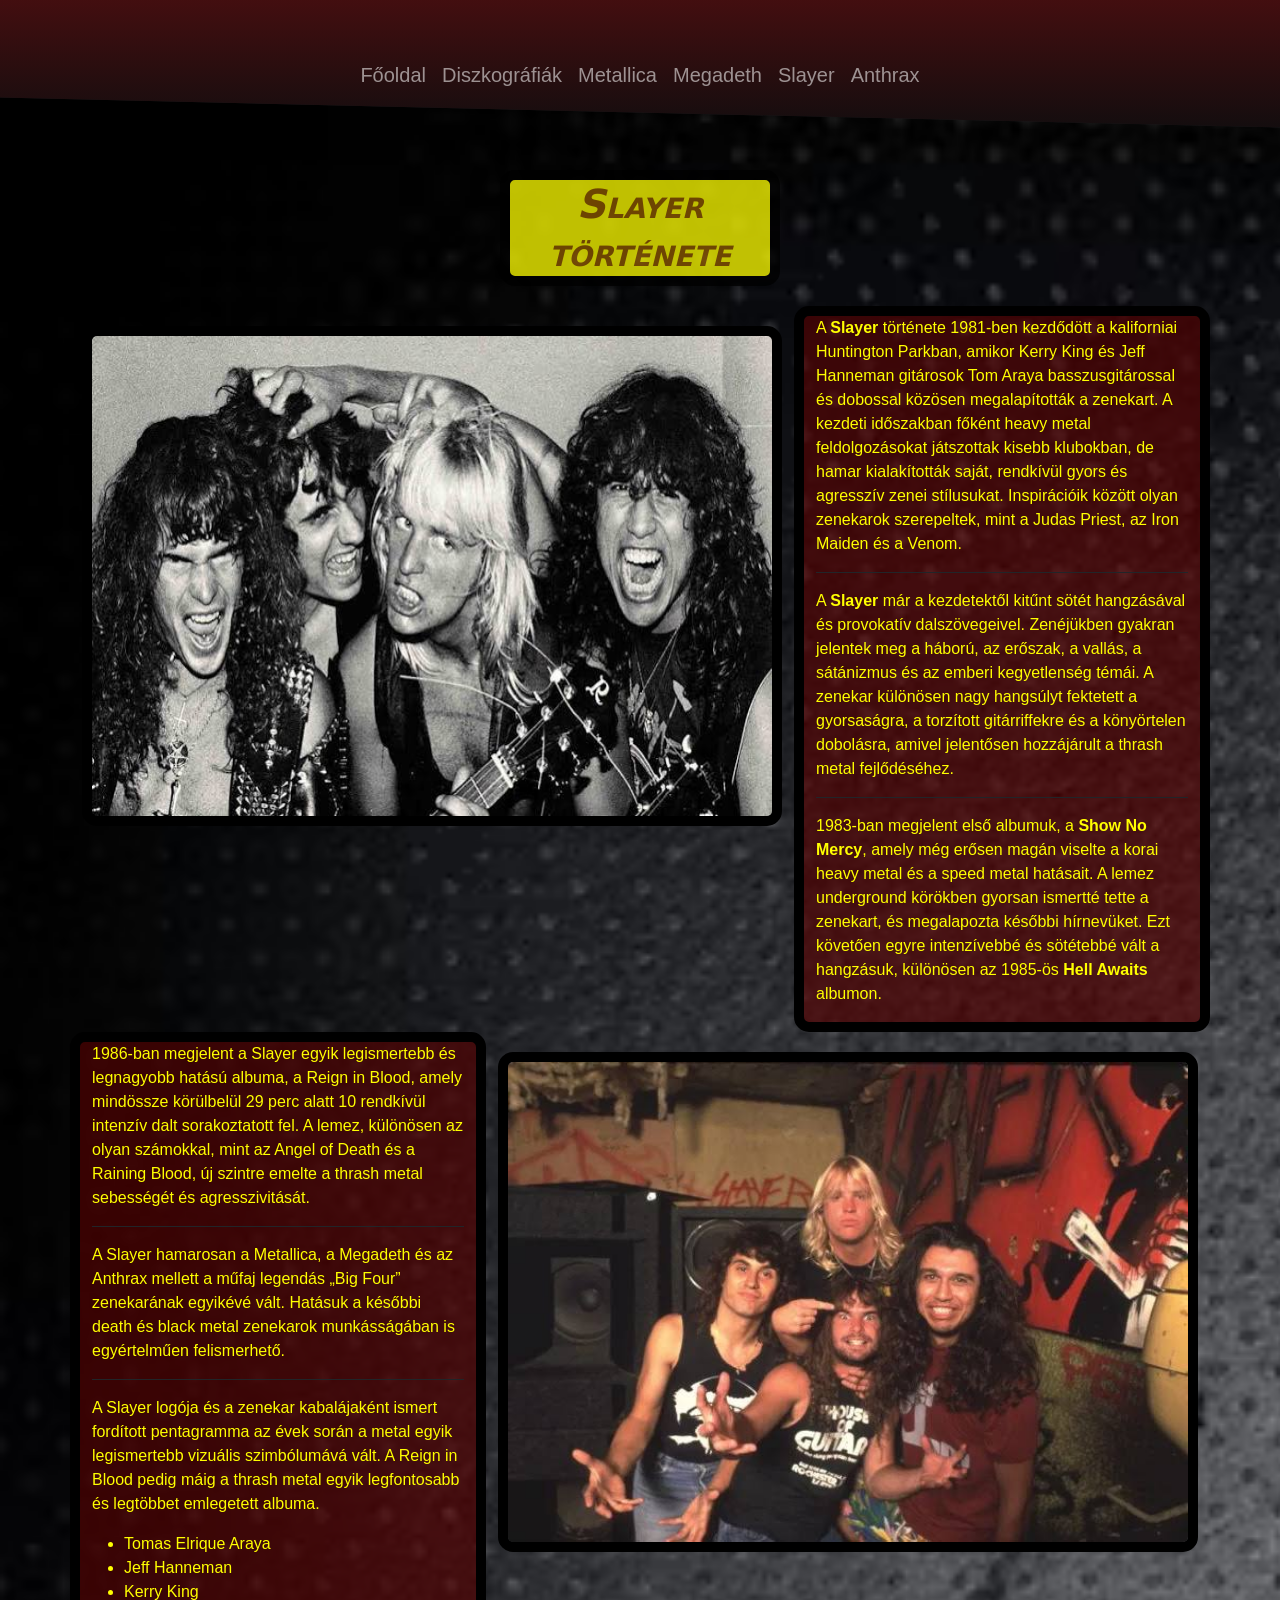
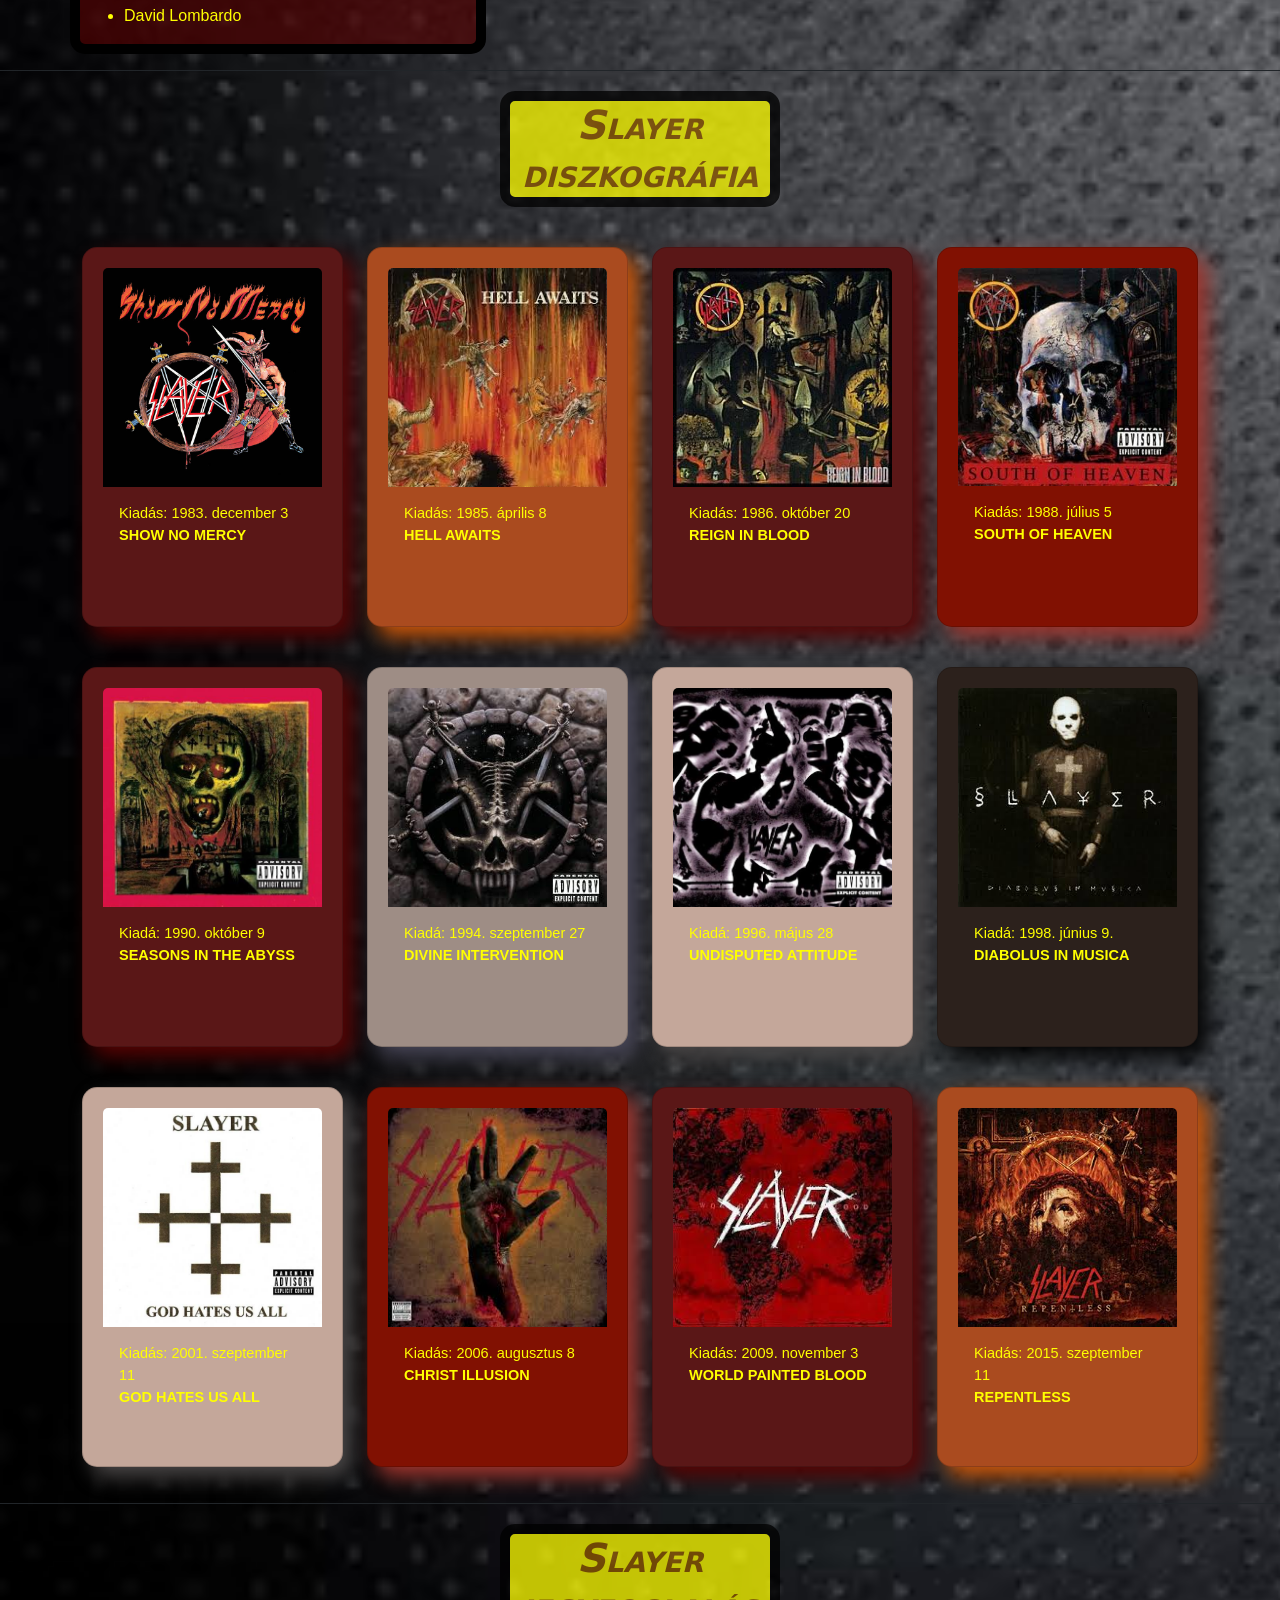
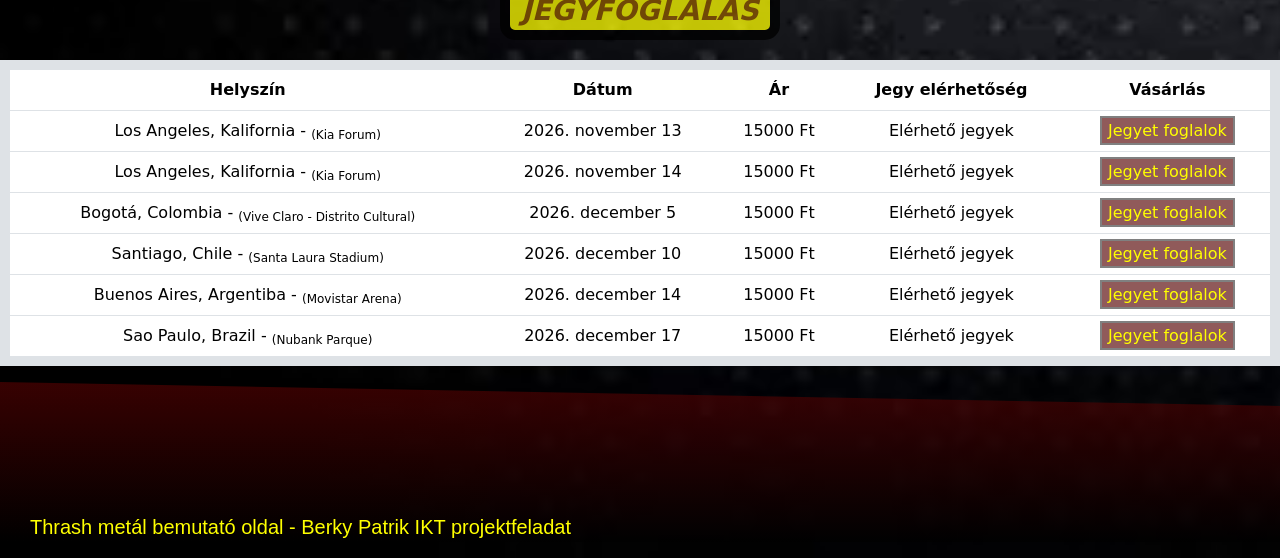
<file: Slayer.html>
<!DOCTYPE html>

<html lang="hu">

<head>

    <meta charset="UTF-8">
    <meta name="viewport" content="width=device-width, initial-scale=1.0">
    <title>Slayer</title>
    <link href="https://cdn.jsdelivr.net/npm/bootstrap@5.0.2/dist/css/bootstrap.min.css" rel="stylesheet"
        integrity="sha384-EVSTQN3/azprG1Anm3QDgpJLIm9Nao0Yz1ztcQTwFspd3yD65VohhpuuCOmLASjC" crossorigin="anonymous">
    <link rel="stylesheet" href="Slayer.css">

    <style>
        p, h5, li{
            color: yellow;
            font-family: Arial, Helvetica, sans-serif;
        }
    </style>

</head>

<body>

    <nav class="navbar navbar-expand-lg navbar-dark bg-dark custom-navbar">
        <div class="container-fluid">
            <button class="navbar-toggler" type="button" data-bs-toggle="collapse" data-bs-target="#navbarNavDropdown"
                aria-controls="navbarNavDropdown" aria-expanded="false" aria-label="Toggle navigation">
                <span class="navbar-toggler-icon"></span>
            </button>
            <div class="collapse navbar-collapse justify-content-center" id="navbarNavDropdown">
                <ul class="navbar-nav">
                    <li class="nav-item">
                        <a class="nav-link" href="index.html">Főoldal</a>
                    </li>
                    <li class="nav-item">
                        <a class="nav-link" href="Diszkográfiák.html">Diszkográfiák</a>
                    </li>
                    <li class="nav-item">
                        <a class="nav-link" href="Metallica.html">Metallica</a>
                    </li>
                    <li class="nav-item">
                        <a class="nav-link" href="Megadeth.html">Megadeth</a>
                    </li>
                    <li class="nav-item">
                        <a class="nav-link" href="Slayer.html">Slayer</a>
                    </li>
                    <li class="nav-item">
                        <a class="nav-link" href="Anthrax.html">Anthrax</a>
                    </li>
                </ul>
            </div>
        </div>
    </nav>

    <h1 class="h1-custom">Slayer története</h1>

    <div class="container">
        <div class="row">
            <div class="col">
                <img src="PICS/EarlySlayer1.jpg" alt="Eredeti banda tagok" title="Eredeti banda tagok" id="custom-img1">
            </div>
            <aside class="col hatter">
                <p>
                    A <b>Slayer</b> története 1981-ben kezdődött a kaliforniai Huntington Parkban, amikor Kerry King és Jeff
                    Hanneman gitárosok Tom Araya basszusgitárossal és dobossal közösen megalapították a zenekart. A
                    kezdeti időszakban főként heavy metal feldolgozásokat játszottak kisebb klubokban, de hamar
                    kialakították saját, rendkívül gyors és agresszív zenei stílusukat. Inspirációik között olyan
                    zenekarok szerepeltek, mint a Judas Priest, az Iron Maiden és a Venom.
                </p>

                <hr>

                <p>
                    A <b>Slayer</b> már a kezdetektől kitűnt sötét hangzásával és provokatív dalszövegeivel. Zenéjükben gyakran
                    jelentek meg a háború, az erőszak, a vallás, a sátánizmus és az emberi kegyetlenség témái. A zenekar
                    különösen nagy hangsúlyt fektetett a gyorsaságra, a torzított gitárriffekre és a könyörtelen
                    dobolásra, amivel jelentősen hozzájárult a thrash metal fejlődéséhez.
                </p>

                <hr>

                <p>
                    1983-ban megjelent első albumuk, a <strong>Show No Mercy</strong>, amely még erősen magán viselte a korai heavy metal
                    és a speed metal hatásait. A lemez underground körökben gyorsan ismertté tette a zenekart, és
                    megalapozta későbbi hírnevüket. Ezt követően egyre intenzívebbé és sötétebbé vált a hangzásuk,
                    különösen az 1985-ös <b> Hell Awaits</b> albumon.
                </p>
            </aside>
        </div>

        <div class="row">
            <aside class="col hatter">
                <p>
                    1986-ban megjelent a Slayer egyik legismertebb és legnagyobb hatású albuma, a Reign in Blood, amely
                    mindössze körülbelül 29 perc alatt 10 rendkívül intenzív dalt sorakoztatott fel. A lemez, különösen
                    az olyan számokkal, mint az Angel of Death és a Raining Blood, új szintre emelte a thrash metal
                    sebességét és agresszivitását.
                </p>

                <hr>

                <p>
                    A Slayer hamarosan a Metallica, a Megadeth és az Anthrax mellett a műfaj legendás „Big Four”
                    zenekarának egyikévé vált. Hatásuk a későbbi death és black metal zenekarok munkásságában is
                    egyértelműen felismerhető.
                </p>

                <hr>

                <p>
                    A Slayer logója és a zenekar kabalájaként ismert fordított pentagramma az évek során a metal egyik
                    legismertebb vizuális szimbólumává vált. A Reign in Blood pedig máig a thrash metal egyik
                    legfontosabb és legtöbbet emlegetett albuma.
                </p>

                <ul>
                    <li>Tomas Elrique Araya</li>
                    <li>Jeff Hanneman</li>
                    <li>Kerry King</li>
                    <li>David Lombardo</li>
                </ul>

            </aside>
            <div class="col">
                <img src="PICS/EarlySlayer2.jpg" alt="Végleges banda felállás" title="Végleges banda felállás" id="custom-img2">
            </div>
        </div>
    </div>

    <hr>

    <h1 class="h1-custom">Slayer diszkográfia</h1>


    <div class="container">
        <div class="row row-cols-lg-4 row-cols-md-2">
            <div class="col">
                <div class="card RED">
                    <a href="#SNM.html"><img src="PICS/S1.jpg" class="card-img-top" alt="Show No Mercy"
                            title="Show No Mercy"></a>
                    <div class="card-body">
                        <p class="card-text">Kiadás: 1983. december 3<br><b>SHOW NO MERCY</b></p>
                    </div>
                </div>
            </div>
            <div class="col">
                <div class="card ORANGE">
                    <a href="#HA.html"><img src="PICS/S2.jpg" class="card-img-top" alt="Hell Awaits"
                            title="Hell Awaits"></a>
                    <div class="card-body">
                        <p class="card-text">Kiadás: 1985. április 8<br><b>HELL AWAITS</b></p>
                    </div>
                </div>
            </div>
            <div class="col">
                <div class="card RED">
                    <a href="#RIB.html"><img src="PICS/S3.jpg" class="card-img-top" alt="Reign in Blood"
                            title="Reign in Blood"></a>
                    <div class="card-body">
                        <p class="card-text">Kiadás: 1986. október 20<br><b>REIGN IN BLOOD</b></p>
                    </div>
                </div>
            </div>
            <div class="col">
                <div class="card LT-RED">
                    <a href="#SOH.html"><img src="PICS/S4.jpg" class="card-img-top" alt="South of Heaven"
                            title="South of Heaven"></a>
                    <div class="card-body">
                        <p class="card-text">Kiadás: 1988. július 5<br><b>SOUTH OF HEAVEN</b></p>
                    </div>
                </div>
            </div>
        </div>

        <div class="row row-cols-lg-4 row-cols-md-2">
            <div class="col">
                <div class="card RED">
                    <a href="#SITA.html"><img src="PICS/S5.jpg" class="card-img-top" alt="Seasons in the Abyss"
                            title="Seasons in the Abyss"></a>
                    <div class="card-body">
                        <p class="card-text">Kiadá: 1990. október 9<br><b>SEASONS IN THE ABYSS</b></p>
                    </div>
                </div>
            </div>
            <div class="col">
                <div class="card CREAM">
                    <a href="#DI.html"><img src="PICS/S6.jpg" class="card-img-top" alt="Divine Intervention"
                            title="Divine Intervention"></a>
                    <div class="card-body">
                        <p class="card-text">Kiadá: 1994. szeptember 27<br><b>DIVINE INTERVENTION</b></p>
                    </div>
                </div>
            </div>
            <div class="col">
                <div class="card WHITE">
                    <a href="#UDA.html"><img src="PICS/S7.jpg" class="card-img-top" alt="Undisputed Attitude"
                            title="Undisputed Attitude"></a>
                    <div class="card-body">
                        <p class="card-text">Kiadá: 1996. május 28<br><b>UNDISPUTED ATTITUDE</b></p>
                    </div>
                </div>
            </div>
            <div class="col">
                <div class="card BLACK">
                    <a href="#DIM.html"><img src="PICS/S8.jpg" class="card-img-top" alt="Diabolus in Musica"
                            title="Diabolus in Musica"></a>
                    <div class="card-body">
                        <p class="card-text">Kiadá: 1998. június 9.<br><b>DIABOLUS IN MUSICA</b></p>
                    </div>
                </div>
            </div>
        </div>

        <div class="row row-cols-lg-4 row-cols-md-2">
            <div class="col">
                <div class="card WHITE">
                    <a href="#GHUA.html"><img src="PICS/S9.jpg" class="card-img-top" alt="God Hates Us All"
                            title="God Hates Us All"></a>
                    <div class="card-body">
                        <p class="card-text">Kiadás: 2001. szeptember 11<br><b>GOD HATES US ALL</b></p>
                    </div>
                </div>
            </div>
            <div class="col">
                <div class="card LT-RED">
                    <a href="#CI.html"><img src="PICS/S10.jpg" class="card-img-top" alt="Christ Illusion"
                            title="Christ Illusion"></a>
                    <div class="card-body">
                        <p class="card-text">Kiadás: 2006. augusztus 8<br><b>CHRIST ILLUSION</b></p>
                    </div>
                </div>
            </div>
            <div class="col">
                <div class="card RED">
                    <a href="#WPB.html"><img src="PICS/S11.jpg" class="card-img-top" alt="World Painted Blood"
                            title="World Painted Blood"></a>
                    <div class="card-body">
                        <p class="card-text">Kiadás: 2009. november 3<br><b>WORLD PAINTED BLOOD</b></p>
                    </div>
                </div>
            </div>
            <div class="col">
                <div class="card ORANGE">
                    <a href="#R.html"><img src="PICS/S12.jpg" class="card-img-top" alt="Repentless"
                            title="Repentless"></a>
                    <div class="card-body">
                        <p class="card-text">Kiadás: 2015. szeptember 11<br><b>REPENTLESS</b></p>
                    </div>
                </div>
            </div>
        </div>

    </div>

    <hr>

    <h1 class="h1-custom" id="slayerjegyek">Slayer jegyfoglalás</h1>

    <table class="table">
        <thead>
            <tr>
                <th>Helyszín</th>
                <th>Dátum</th>
                <th>Ár</th>
                <th>Jegy elérhetőség</th>
                <th>Vásárlás</th>
            </tr>
        </thead>

        <tbody>
            <tr>
                <td>Los Angeles, Kalifornia - <sub>(Kia Forum)</sub></td>
                <td>2026. november 13</td>
                <td>15000 Ft</td>
                <td>Elérhető jegyek</td>
                <td><a href="https://www.slayer.net/pages/live" target="_blank" class="gomb">Jegyet foglalok</a></td>
            </tr>
            <tr>
                <td>Los Angeles, Kalifornia - <sub>(Kia Forum)</sub></td>
                <td>2026. november 14</td>
                <td>15000 Ft</td>
                <td>Elérhető jegyek</td>
                <td><a href="https://www.slayer.net/pages/live" target="_blank" class="gomb">Jegyet foglalok</a></td>
            </tr>
            <tr>
                <td>Bogotá, Colombia - <sub>(Vive Claro - Distrito Cultural)</sub></td>
                <td>2026. december 5</td>
                <td>15000 Ft</td>
                <td>Elérhető jegyek</td>
                <td><a href="https://www.slayer.net/pages/live" target="_blank" class="gomb">Jegyet foglalok</a></td>
            </tr>
            <tr>
                <td>Santiago, Chile - <sub>(Santa Laura Stadium)</sub></td>
                <td>2026. december 10</td>
                <td>15000 Ft</td>
                <td>Elérhető jegyek</td>
                <td><a href="https://www.slayer.net/pages/live" target="_blank" class="gomb">Jegyet foglalok</a></td>
            </tr>
            <tr>
                <td>Buenos Aires, Argentiba - <sub>(Movistar Arena)</sub></td>
                <td>2026. december 14</td>
                <td>15000 Ft</td>
                <td>Elérhető jegyek</td>
                <td><a href="https://www.slayer.net/pages/live" target="_blank" class="gomb">Jegyet foglalok</a></td>
            </tr>
            <tr>
                <td>Sao Paulo, Brazil - <sub>(Nubank Parque)</sub></td>
                <td>2026. december 17</td>
                <td>15000 Ft</td>
                <td>Elérhető jegyek</td>
                <td><a href="https://www.slayer.net/pages/live" target="_blank" class="gomb">Jegyet foglalok</a></td>
            </tr>
        </tbody>
    </table>

    <footer class="custom-footer">
        <br>
        <p>
            Thrash metál bemutató oldal - Berky Patrik IKT projektfeladat
        </p>
    </footer>

</body>

</html>
</file>
<file: Főoldal.css>
body{
    background-image: url(PICS/Body.avif);
    background-repeat: no-repeat;
    background-size: cover;
}

hr{
    background-color: black;
    opacity: 1;
}

a{
    text-decoration: none;
}

div, aside, footer p{
    color: yellow;
    font-family: Arial, Helvetica, sans-serif;
}

.hatter{
    background-color: rgba(85, 2, 2, 0.65);
    border-radius: 15px;
    border-style: solid;
    border-width: 10px;
    border-color: black;
}

h1{
    font-size: 40px;
    font-weight: bold;
    font-style: italic;
    font-variant: small-caps;
    margin-top: 20px;
    margin-bottom: 20px;
    text-align: center;
    color: rgba(85, 2, 2, 0.65);
}

.h1-custom{
    border-radius: 15px;
    border-style: solid;
    border-width: 10px;
    border-color: black;
    background-color: yellow;
    opacity: 75%;
    margin-left: 500px;
    margin-right: 500px;
}

.custom-navbar {
    font-size: 20px;
    position: relative;
    min-height: 150px;
    background:
        linear-gradient(rgba(85, 2, 2, 0.65), rgba(0, 0, 0, 0.65));
    clip-path: polygon(
        0 0,
        100% 0,
        100% 85%,
        0 65%);
}

.carousel{
    width: 75%;
    margin: 0 auto;
}

.carousel-caption{
    border-radius: 15px;
    border-style: solid;
    border-width: 10px;
    background-color: yellow;
    color: black;
    opacity: 80%;
}

.carousel-item img{
    border-radius: 20px;
    border-style: solid;
    border-width: 10px;
    border-color: rgba(85, 2, 2, 0.65);
    max-height: 640px;
}

.card{
    border-radius: 15px;
    border-style: solid;
    border-width: 10px;
    border-color: black;
    width: 350px;
    height: 360px;
    margin: 0 auto;
    margin-top: 50px;
    margin-bottom: 20px;
    text-align: center;
    background-color: rgba(85, 2, 2, 0.65);
}

.card img{
    border-radius: 15px;
    width: 100%;
    height: 500px;
    object-fit: cover;
}
 
.custom-footer {
    padding-top: 100px;
    padding-left: 30px;
    font-size: 20px;
    position: relative;
    min-height: 150px;
    background: linear-gradient(
        rgba(85, 2, 2, 0.65),
        rgba(0, 0, 0, 0.65)
    );
    clip-path: polygon(
    0 0,
    100% 15%,
    100% 100%,
    0 100%
    );
}
</file>
<file: Anthrax.css>
body{
    background-image: url(PICS/Body.avif);
    background-repeat: no-repeat;
    background-size: cover;
}

hr{
    background-color: black;
    opacity: 1;
}

.hatter{
    background-color: rgba(85, 2, 2, 0.65);
    border-radius: 15px;
    border-style: solid;
    border-width: 10px;
    border-color: black;
}

h1{
    font-size: 40px;
    font-weight: bold;
    font-style: italic;
    font-variant: small-caps;
    margin-top: 20px;
    margin-bottom: 20px;
    text-align: center;
    color: rgba(85, 2, 2, 0.65);
}

.h1-custom{
    border-radius: 15px;
    border-style: solid;
    border-width: 10px;
    border-color: black;
    background-color: yellow;
    opacity: 75%;
    margin-left: 500px;
    margin-right: 500px;
}

.custom-navbar {
    font-size: 20px;
    position: relative;
    min-height: 150px;
    background:
        linear-gradient(rgba(85, 2, 2, 0.65), rgba(0, 0, 0, 0.65));
    clip-path: polygon(
        0 0,
        100% 0,
        100% 85%,
        0 65%);
}

#custom-img1{
    width: 700px;
    height: 500px;
    margin-top: 20px;
    margin-bottom: 20px;
    border-radius: 15px;
    border-style: solid;
    border-width: 10px;
    border-color: black;
}

#custom-img2{
    width: 700px;
    height: 500px;
    margin-top: 20px;
    margin-bottom: 20px;
    border-radius: 15px;
    border-style: solid;
    border-width: 10px;
    border-color: black;
}

.card{
    height: 380px;
    padding: 20px;
    margin-top: 20px;
    margin-bottom: 20px;
    font-size: 14.5px;
}

.RED{
    border-radius: 15px;
    box-shadow: 10px 10px 20px rgb(87, 4, 4);
    background-color: rgb(90, 23, 23);
    color: white;
}

.LT-RED{
    border-radius: 15px;
    box-shadow: 10px 10px 20px rgb(158, 53, 46);
    background-color: rgb(129, 17, 2);
    color: white;
}

.BLUE{
    border-radius: 15px;
    box-shadow: 10px 10px 20px rgb(45, 33, 156);
    background-color: rgb(3, 3, 107);
    color: white;
}

.ORANGE{
    border-radius: 15px;
    box-shadow: 10px 10px 20px rgb(201, 86, 10);
    background-color: rgb(170, 75, 31);
    color: white;
}

.WHITE{
    border-radius: 15px;
    box-shadow: 10px 10px 20px rgb(73, 70, 70);
    background-color: rgb(196, 167, 154);
    color: white;
}

.BLACK{
    border-radius: 15px;
    box-shadow: 10px 10px 20px rgb(3, 3, 3);
    background-color: rgb(44, 33, 28);
    color: white;
}

.PURPLE{
    border-radius: 15px;
    box-shadow: 10px 10px 20px rgb(147, 33, 165);
    background-color: rgb(57, 5, 57);
    color: white;
}

.GREEN{
    border-radius: 15px;
    box-shadow: 10px 10px 20px rgb(8, 56, 30);
    background-color: rgb(13, 81, 99);
    color: white;
}

.LT-GREEN{
    border-radius: 15px;
    box-shadow: 10px 10px 20px rgb(72, 112, 90);
    background-color: rgb(129, 194, 138);
    color: white;
}

.LT-ORANGE{
    border-radius: 15px;
    box-shadow: 10px 10px 20px rgb(97, 31, 1);
    background-color: rgb(201, 64, 40);
    color: white;
}

.BROWN{
    border-radius: 15px;
    box-shadow: 10px 10px 20px rgb(66, 25, 2);
    background-color: rgb(88, 30, 3);
    color: white;
}

.CREAM{
    border-radius: 15px;
    box-shadow: 10px 10px 20px rgb(72, 70, 87);
    background-color: rgb(158, 141, 133);
    color: white;
}

.YELLOW{
    border-radius: 15px;
    box-shadow: 10px 10px 20px rgb(131, 146, 45);
    background-color: rgb(200, 202, 56);
    color: white;
}

.custom-footer {
    padding-top: 100px;
    padding-left: 30px;
    font-size: 20px;
    position: relative;
    min-height: 150px;
    background: linear-gradient(
        rgba(85, 2, 2, 0.65),
        rgba(0, 0, 0, 0.65)
    );
    clip-path: polygon(
    0 0,
    100% 15%,
    100% 100%,
    0 100%
    );
}
</file>
<file: Diszkográfiák.css>
body{
    background-image: url(PICS/Body.avif);
    background-repeat: no-repeat;
    background-size: cover;
}

hr{
    background-color: black;
    opacity: 1;
}

h1{
    font-size: 40px;
    font-weight: bold;
    font-style: italic;
    font-variant: small-caps;
    margin-top: 20px;
    margin-bottom: 20px;
    text-align: center;
    color: rgba(85, 2, 2, 0.65);
}

.h1-custom{
    border-radius: 15px;
    border-style: solid;
    border-width: 10px;
    border-color: black;
    background-color: yellow;
    opacity: 75%;
    margin-left: 500px;
    margin-right: 500px;
}

.custom-navbar {
    font-size: 20px;
    position: relative;
    min-height: 150px;
    background:
        linear-gradient(rgba(85, 2, 2, 0.65), rgba(0, 0, 0, 0.65));
    clip-path: polygon(
        0 0,
        100% 0,
        100% 85%,
        0 65%);
}

.card{
    height: 380px;
    padding: 20px;
    margin-top: 20px;
    margin-bottom: 20px;
    font-size: 14.5px;
}

.RED{
    border-radius: 15px;
    box-shadow: 10px 10px 20px rgb(87, 4, 4);
    background-color: rgb(90, 23, 23);
    color: white;
}

.LT-RED{
    border-radius: 15px;
    box-shadow: 10px 10px 20px rgb(158, 53, 46);
    background-color: rgb(129, 17, 2);
    color: white;
}

.BLUE{
    border-radius: 15px;
    box-shadow: 10px 10px 20px rgb(45, 33, 156);
    background-color: rgb(3, 3, 107);
    color: white;
}

.ORANGE{
    border-radius: 15px;
    box-shadow: 10px 10px 20px rgb(201, 86, 10);
    background-color: rgb(170, 75, 31);
    color: white;
}

.WHITE{
    border-radius: 15px;
    box-shadow: 10px 10px 20px rgb(73, 70, 70);
    background-color: rgb(196, 167, 154);
    color: white;
}

.BLACK{
    border-radius: 15px;
    box-shadow: 10px 10px 20px rgb(3, 3, 3);
    background-color: rgb(44, 33, 28);
    color: white;
}

.PURPLE{
    border-radius: 15px;
    box-shadow: 10px 10px 20px rgb(147, 33, 165);
    background-color: rgb(57, 5, 57);
    color: white;
}

.GREEN{
    border-radius: 15px;
    box-shadow: 10px 10px 20px rgb(8, 56, 30);
    background-color: rgb(13, 81, 99);
    color: white;
}

.LT-GREEN{
    border-radius: 15px;
    box-shadow: 10px 10px 20px rgb(72, 112, 90);
    background-color: rgb(129, 194, 138);
    color: white;
}

.LT-ORANGE{
    border-radius: 15px;
    box-shadow: 10px 10px 20px rgb(97, 31, 1);
    background-color: rgb(201, 64, 40);
    color: white;
}

.BROWN{
    border-radius: 15px;
    box-shadow: 10px 10px 20px rgb(66, 25, 2);
    background-color: rgb(88, 30, 3);
    color: white;
}

.CREAM{
    border-radius: 15px;
    box-shadow: 10px 10px 20px rgb(72, 70, 87);
    background-color: rgb(158, 141, 133);
    color: white;
}

.YELLOW{
    border-radius: 15px;
    box-shadow: 10px 10px 20px rgb(131, 146, 45);
    background-color: rgb(200, 202, 56);
    color: white;
}

.custom-footer {
    padding-top: 100px;
    padding-left: 30px;
    font-size: 20px;
    position: relative;
    min-height: 150px;
    background: linear-gradient(
        rgba(85, 2, 2, 0.65),
        rgba(0, 0, 0, 0.65)
    );
    clip-path: polygon(
    0 0,
    100% 15%,
    100% 100%,
    0 100%
    );
}
</file>
<file: Megadeth.css>
body{
    background-image: url(PICS/Body.avif);
    background-repeat: no-repeat;
    background-size: cover;
}

hr{
    background-color: black;
    opacity: 1;
}

.hatter{
    background-color: rgba(85, 2, 2, 0.65);
    border-radius: 15px;
    border-style: solid;
    border-width: 10px;
    border-color: black;
}

h1{
    font-size: 40px;
    font-weight: bold;
    font-style: italic;
    font-variant: small-caps;
    margin-top: 20px;
    margin-bottom: 20px;
    text-align: center;
    color: rgba(85, 2, 2, 0.65);
}

.h1-custom{
    border-radius: 15px;
    border-style: solid;
    border-width: 10px;
    border-color: black;
    background-color: yellow;
    opacity: 75%;
    margin-left: 500px;
    margin-right: 500px;
}

.custom-navbar {
    font-size: 20px;
    position: relative;
    min-height: 150px;
    background:
        linear-gradient(rgba(85, 2, 2, 0.65), rgba(0, 0, 0, 0.65));
    clip-path: polygon(
        0 0,
        100% 0,
        100% 85%,
        0 65%);
}

#custom-img1{
    width: 700px;
    height: 500px;
    margin-top: 20px;
    margin-bottom: 20px;
    border-radius: 15px;
    border-style: solid;
    border-width: 10px;
    border-color: black;
}

#custom-img2{
    width: 700px;
    height: 500px;
    margin-top: 20px;
    margin-bottom: 20px;
    border-radius: 15px;
    border-style: solid;
    border-width: 10px;
    border-color: black;
}

.card{
    height: 380px;
    padding: 20px;
    margin-top: 20px;
    margin-bottom: 20px;
    font-size: 14.5px;
}

table{
    background-color: rgba(85, 2, 2, 0.65);
    text-align: center;
    border-radius: 15px;
    border-style: solid;
    border-width: 10px;
    border-color: white;
}

th, td{
    color: yellow;
}

.gomb{
    background-color: rgba(85, 2, 2, 0.65);
    color: yellow;
    padding: 3px 6px;
    text-decoration: none;
    border: 2px solid grey;
}

table a:hover{
    background-color: yellow;
    color:  rgba(85, 2, 2, 0.65);
}

table a:active{
    background-color: green;
    color: black;
}

.RED{
    border-radius: 15px;
    box-shadow: 10px 10px 20px rgb(87, 4, 4);
    background-color: rgb(90, 23, 23);
    color: white;
}

.LT-RED{
    border-radius: 15px;
    box-shadow: 10px 10px 20px rgb(158, 53, 46);
    background-color: rgb(129, 17, 2);
    color: white;
}

.BLUE{
    border-radius: 15px;
    box-shadow: 10px 10px 20px rgb(45, 33, 156);
    background-color: rgb(3, 3, 107);
    color: white;
}

.ORANGE{
    border-radius: 15px;
    box-shadow: 10px 10px 20px rgb(201, 86, 10);
    background-color: rgb(170, 75, 31);
    color: white;
}

.WHITE{
    border-radius: 15px;
    box-shadow: 10px 10px 20px rgb(73, 70, 70);
    background-color: rgb(196, 167, 154);
    color: white;
}

.BLACK{
    border-radius: 15px;
    box-shadow: 10px 10px 20px rgb(3, 3, 3);
    background-color: rgb(44, 33, 28);
    color: white;
}

.PURPLE{
    border-radius: 15px;
    box-shadow: 10px 10px 20px rgb(147, 33, 165);
    background-color: rgb(57, 5, 57);
    color: white;
}

.GREEN{
    border-radius: 15px;
    box-shadow: 10px 10px 20px rgb(8, 56, 30);
    background-color: rgb(13, 81, 99);
    color: white;
}

.LT-GREEN{
    border-radius: 15px;
    box-shadow: 10px 10px 20px rgb(72, 112, 90);
    background-color: rgb(129, 194, 138);
    color: white;
}

.LT-ORANGE{
    border-radius: 15px;
    box-shadow: 10px 10px 20px rgb(97, 31, 1);
    background-color: rgb(201, 64, 40);
    color: white;
}

.BROWN{
    border-radius: 15px;
    box-shadow: 10px 10px 20px rgb(66, 25, 2);
    background-color: rgb(88, 30, 3);
    color: white;
}

.CREAM{
    border-radius: 15px;
    box-shadow: 10px 10px 20px rgb(72, 70, 87);
    background-color: rgb(158, 141, 133);
    color: white;
}

.YELLOW{
    border-radius: 15px;
    box-shadow: 10px 10px 20px rgb(131, 146, 45);
    background-color: rgb(200, 202, 56);
    color: white;
}

.custom-footer {
    padding-top: 100px;
    padding-left: 30px;
    font-size: 20px;
    position: relative;
    min-height: 150px;
    background: linear-gradient(
        rgba(85, 2, 2, 0.65),
        rgba(0, 0, 0, 0.65)
    );
    clip-path: polygon(
    0 0,
    100% 15%,
    100% 100%,
    0 100%
    );
}
</file>
<file: Metallica.css>
body{
    background-image: url(PICS/Body.avif);
    background-repeat: no-repeat;
    background-size: cover;
}

hr{
    background-color: black;
    opacity: 1;
}

.hatter{
    background-color: rgba(85, 2, 2, 0.65);
    border-radius: 15px;
    border-style: solid;
    border-width: 10px;
    border-color: black;
}

h1{
    font-size: 40px;
    font-weight: bold;
    font-style: italic;
    font-variant: small-caps;
    margin-top: 20px;
    margin-bottom: 20px;
    text-align: center;
    color: rgba(85, 2, 2, 0.65);
}

.h1-custom{
    border-radius: 15px;
    border-style: solid;
    border-width: 10px;
    border-color: black;
    background-color: yellow;
    opacity: 75%;
    margin-left: 500px;
    margin-right: 500px;
}

.custom-navbar {
    font-size: 20px;
    position: relative;
    min-height: 150px;
    background:
        linear-gradient(rgba(85, 2, 2, 0.65), rgba(0, 0, 0, 0.65));
    clip-path: polygon(
        0 0,
        100% 0,
        100% 85%,
        0 65%);
}

#custom-img1{
    width: 700px;
    height: 500px;
    margin-top: 20px;
    margin-bottom: 20px;
    border-radius: 15px;
    border-style: solid;
    border-width: 10px;
    border-color: black;
}

#custom-img2{
    width: 700px;
    height: 500px;
    margin-top: 20px;
    margin-bottom: 20px;
    border-radius: 15px;
    border-style: solid;
    border-width: 10px;
    border-color: black;
}

.card{
    height: 380px;
    padding: 20px;
    margin-top: 20px;
    margin-bottom: 20px;
    font-size: 14.5px;
}

table{
    background-color: rgba(85, 2, 2, 0.65);
    text-align: center;
    border-radius: 15px;
    border-style: solid;
    border-width: 10px;
    border-color: white;
}

th, td{
    color: yellow;
}

.gomb{
    background-color: rgba(85, 2, 2, 0.65);
    color: yellow;
    padding: 3px 6px;
    text-decoration: none;
    border: 2px solid grey;
}

table a:hover{
    background-color: yellow;
    color:  rgba(85, 2, 2, 0.65);
}

table a:active{
    background-color: green;
    color: black;
}

.RED{
    border-radius: 15px;
    box-shadow: 10px 10px 20px rgb(87, 4, 4);
    background-color: rgb(90, 23, 23);
    color: white;
}

.LT-RED{
    border-radius: 15px;
    box-shadow: 10px 10px 20px rgb(158, 53, 46);
    background-color: rgb(129, 17, 2);
    color: white;
}

.BLUE{
    border-radius: 15px;
    box-shadow: 10px 10px 20px rgb(45, 33, 156);
    background-color: rgb(3, 3, 107);
    color: white;
}

.ORANGE{
    border-radius: 15px;
    box-shadow: 10px 10px 20px rgb(201, 86, 10);
    background-color: rgb(170, 75, 31);
    color: white;
}

.WHITE{
    border-radius: 15px;
    box-shadow: 10px 10px 20px rgb(73, 70, 70);
    background-color: rgb(196, 167, 154);
    color: white;
}

.BLACK{
    border-radius: 15px;
    box-shadow: 10px 10px 20px rgb(3, 3, 3);
    background-color: rgb(44, 33, 28);
    color: white;
}

.PURPLE{
    border-radius: 15px;
    box-shadow: 10px 10px 20px rgb(147, 33, 165);
    background-color: rgb(57, 5, 57);
    color: white;
}

.GREEN{
    border-radius: 15px;
    box-shadow: 10px 10px 20px rgb(8, 56, 30);
    background-color: rgb(13, 81, 99);
    color: white;
}

.LT-GREEN{
    border-radius: 15px;
    box-shadow: 10px 10px 20px rgb(72, 112, 90);
    background-color: rgb(129, 194, 138);
    color: white;
}

.LT-ORANGE{
    border-radius: 15px;
    box-shadow: 10px 10px 20px rgb(97, 31, 1);
    background-color: rgb(201, 64, 40);
    color: white;
}

.BROWN{
    border-radius: 15px;
    box-shadow: 10px 10px 20px rgb(66, 25, 2);
    background-color: rgb(88, 30, 3);
    color: white;
}

.CREAM{
    border-radius: 15px;
    box-shadow: 10px 10px 20px rgb(72, 70, 87);
    background-color: rgb(158, 141, 133);
    color: white;
}

.YELLOW{
    border-radius: 15px;
    box-shadow: 10px 10px 20px rgb(131, 146, 45);
    background-color: rgb(200, 202, 56);
    color: white;
}

.custom-footer {
    padding-top: 100px;
    padding-left: 30px;
    font-size: 20px;
    position: relative;
    min-height: 150px;
    background: linear-gradient(
        rgba(85, 2, 2, 0.65),
        rgba(0, 0, 0, 0.65)
    );
    clip-path: polygon(
    0 0,
    100% 15%,
    100% 100%,
    0 100%
    );
}
</file>
<file: Slayer.css>
body{
    background-image: url(PICS/Body.avif);
    background-repeat: no-repeat;
    background-size: cover;
}

hr{
    background-color: black;
    opacity: 1;
}

.hatter{
    background-color: rgba(85, 2, 2, 0.65);
    border-radius: 15px;
    border-style: solid;
    border-width: 10px;
    border-color: black;
}

h1{
    font-size: 40px;
    font-weight: bold;
    font-style: italic;
    font-variant: small-caps;
    margin-top: 20px;
    margin-bottom: 20px;
    text-align: center;
    color: rgba(85, 2, 2, 0.65);
}

.h1-custom{
    border-radius: 15px;
    border-style: solid;
    border-width: 10px;
    border-color: black;
    background-color: yellow;
    opacity: 75%;
    margin-left: 500px;
    margin-right: 500px;
}

.custom-navbar {
    font-size: 20px;
    position: relative;
    min-height: 150px;
    background:
        linear-gradient(rgba(85, 2, 2, 0.65), rgba(0, 0, 0, 0.65));
    clip-path: polygon(
        0 0,
        100% 0,
        100% 85%,
        0 65%);
}

#custom-img1{
    width: 700px;
    height: 500px;
    margin-top: 20px;
    margin-bottom: 20px;
    border-radius: 15px;
    border-style: solid;
    border-width: 10px;
    border-color: black;
}

#custom-img2{
    width: 700px;
    height: 500px;
    margin-top: 20px;
    margin-bottom: 20px;
    border-radius: 15px;
    border-style: solid;
    border-width: 10px;
    border-color: black;
}

.card{
    height: 380px;
    padding: 20px;
    margin-top: 20px;
    margin-bottom: 20px;
    font-size: 14.5px;
}

table{
    background-color: rgba(85, 2, 2, 0.65);
    text-align: center;
    border-radius: 15px;
    border-style: solid;
    border-width: 10px;
    border-color: white;
}

th, td{
    color: yellow;
}

.gomb{
    background-color: rgba(85, 2, 2, 0.65);
    color: yellow;
    padding: 3px 6px;
    text-decoration: none;
    border: 2px solid grey;
}

table a:hover{
    background-color: yellow;
    color:  rgba(85, 2, 2, 0.65);
}

table a:active{
    background-color: green;
    color: black;
}

.RED{
    border-radius: 15px;
    box-shadow: 10px 10px 20px rgb(87, 4, 4);
    background-color: rgb(90, 23, 23);
    color: white;
}

.LT-RED{
    border-radius: 15px;
    box-shadow: 10px 10px 20px rgb(158, 53, 46);
    background-color: rgb(129, 17, 2);
    color: white;
}

.BLUE{
    border-radius: 15px;
    box-shadow: 10px 10px 20px rgb(45, 33, 156);
    background-color: rgb(3, 3, 107);
    color: white;
}

.ORANGE{
    border-radius: 15px;
    box-shadow: 10px 10px 20px rgb(201, 86, 10);
    background-color: rgb(170, 75, 31);
    color: white;
}

.WHITE{
    border-radius: 15px;
    box-shadow: 10px 10px 20px rgb(73, 70, 70);
    background-color: rgb(196, 167, 154);
    color: white;
}

.BLACK{
    border-radius: 15px;
    box-shadow: 10px 10px 20px rgb(3, 3, 3);
    background-color: rgb(44, 33, 28);
    color: white;
}

.PURPLE{
    border-radius: 15px;
    box-shadow: 10px 10px 20px rgb(147, 33, 165);
    background-color: rgb(57, 5, 57);
    color: white;
}

.GREEN{
    border-radius: 15px;
    box-shadow: 10px 10px 20px rgb(8, 56, 30);
    background-color: rgb(13, 81, 99);
    color: white;
}

.LT-GREEN{
    border-radius: 15px;
    box-shadow: 10px 10px 20px rgb(72, 112, 90);
    background-color: rgb(129, 194, 138);
    color: white;
}

.LT-ORANGE{
    border-radius: 15px;
    box-shadow: 10px 10px 20px rgb(97, 31, 1);
    background-color: rgb(201, 64, 40);
    color: white;
}

.BROWN{
    border-radius: 15px;
    box-shadow: 10px 10px 20px rgb(66, 25, 2);
    background-color: rgb(88, 30, 3);
    color: white;
}

.CREAM{
    border-radius: 15px;
    box-shadow: 10px 10px 20px rgb(72, 70, 87);
    background-color: rgb(158, 141, 133);
    color: white;
}

.YELLOW{
    border-radius: 15px;
    box-shadow: 10px 10px 20px rgb(131, 146, 45);
    background-color: rgb(200, 202, 56);
    color: white;
}

.custom-footer {
    padding-top: 100px;
    padding-left: 30px;
    font-size: 20px;
    position: relative;
    min-height: 150px;
    background: linear-gradient(
        rgba(85, 2, 2, 0.65),
        rgba(0, 0, 0, 0.65)
    );
    clip-path: polygon(
    0 0,
    100% 15%,
    100% 100%,
    0 100%
    );
}
</file>
